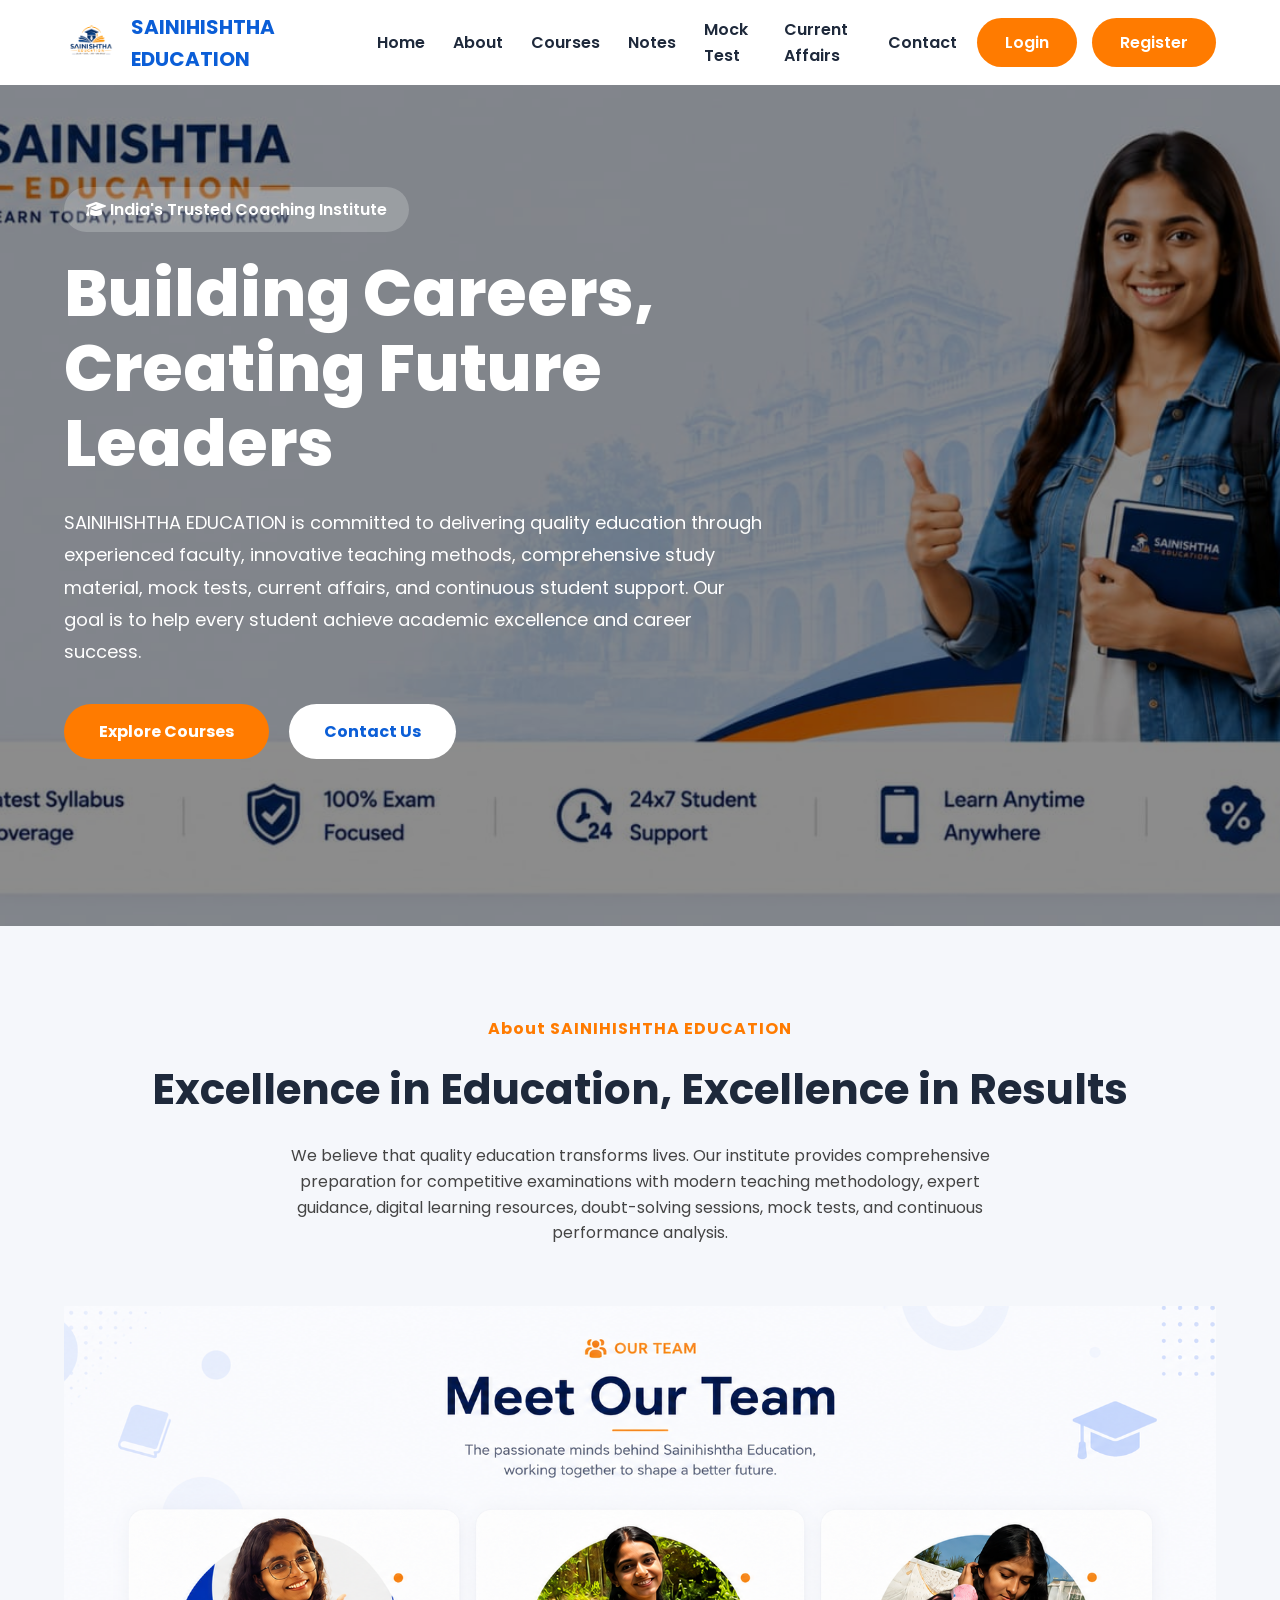
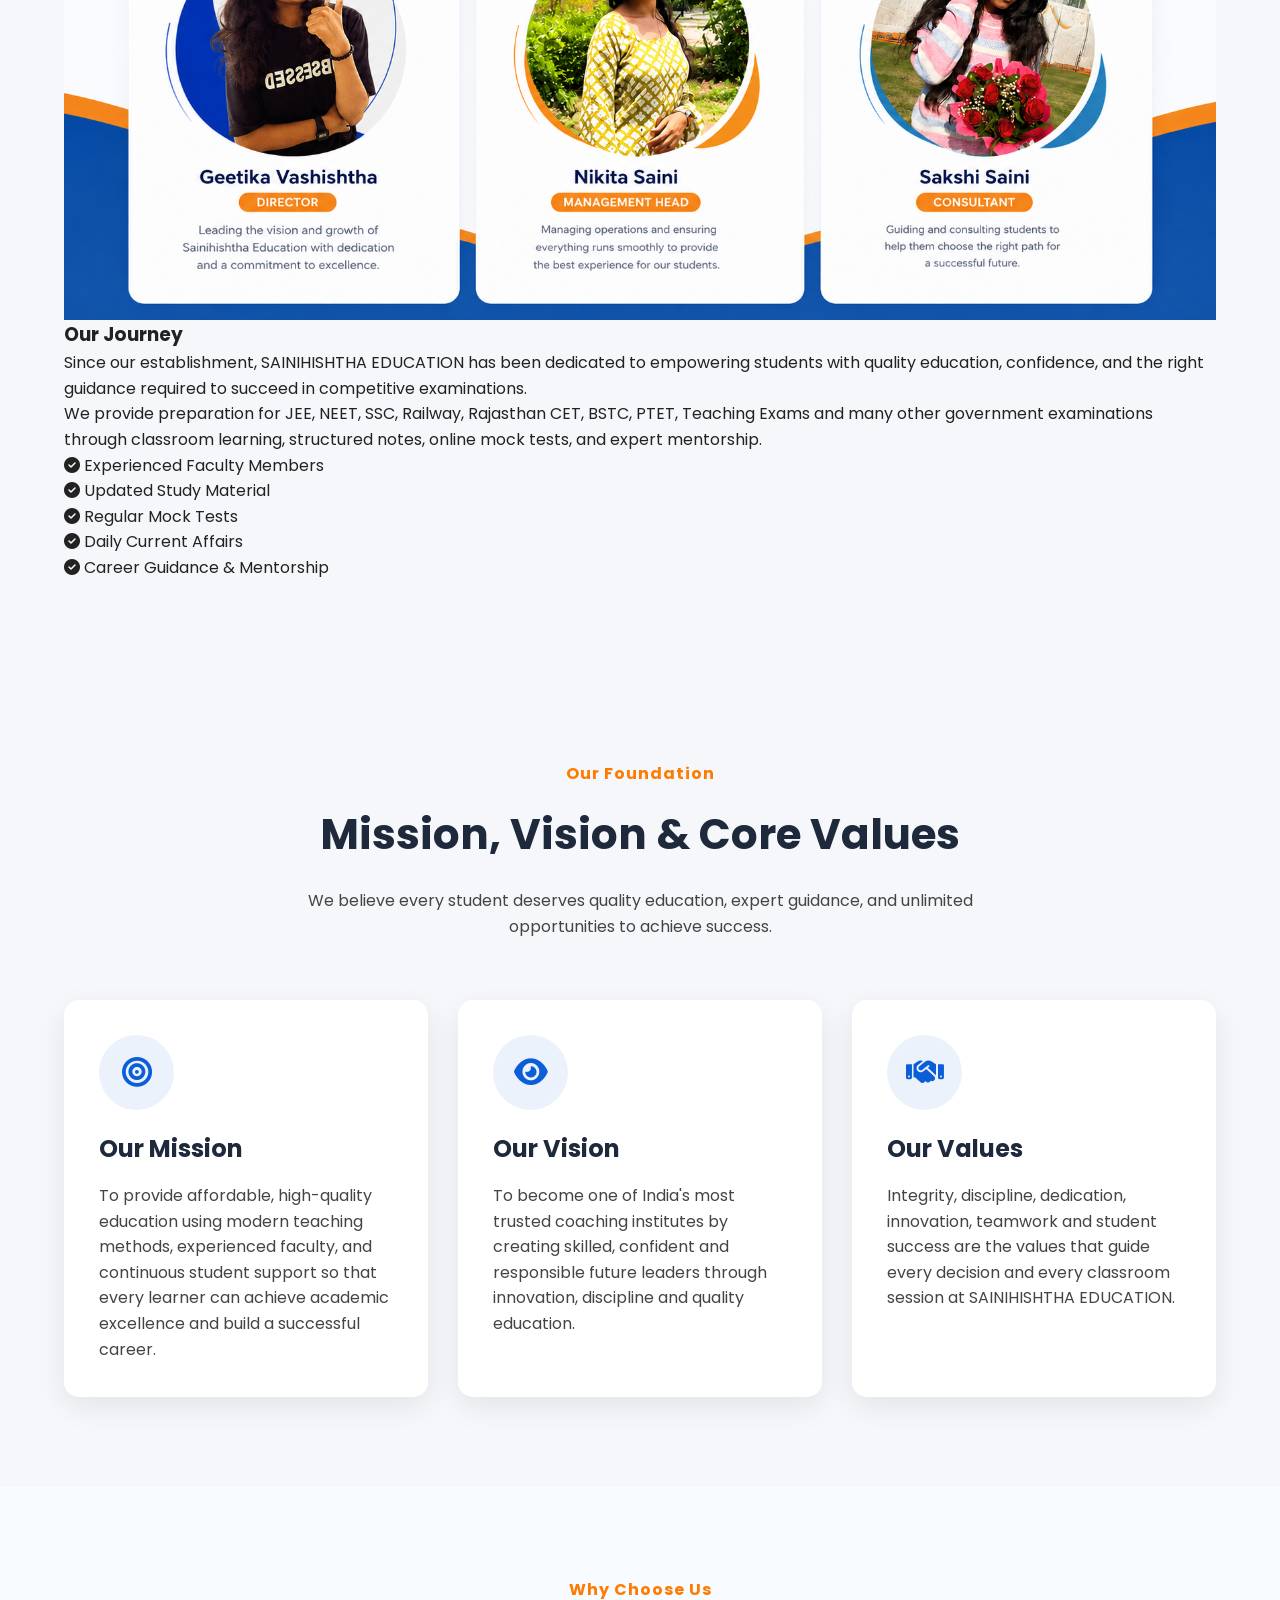
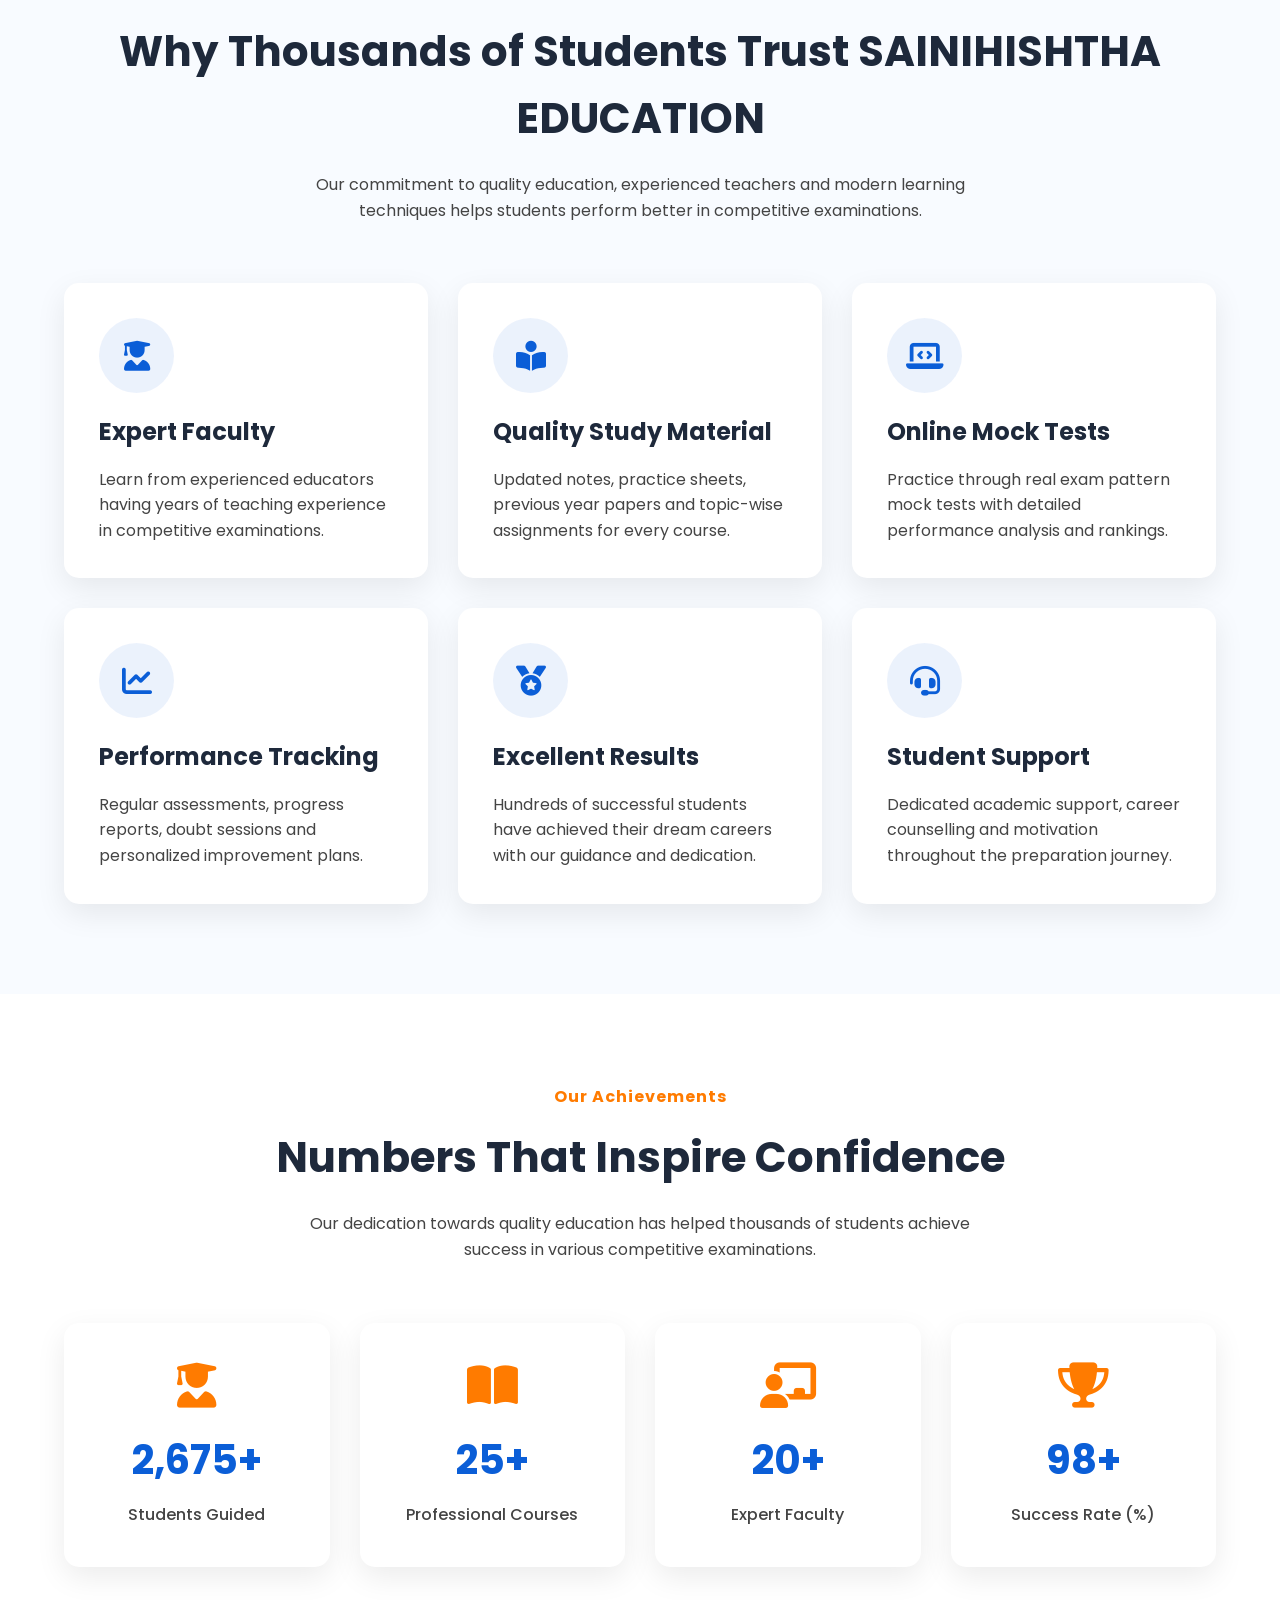
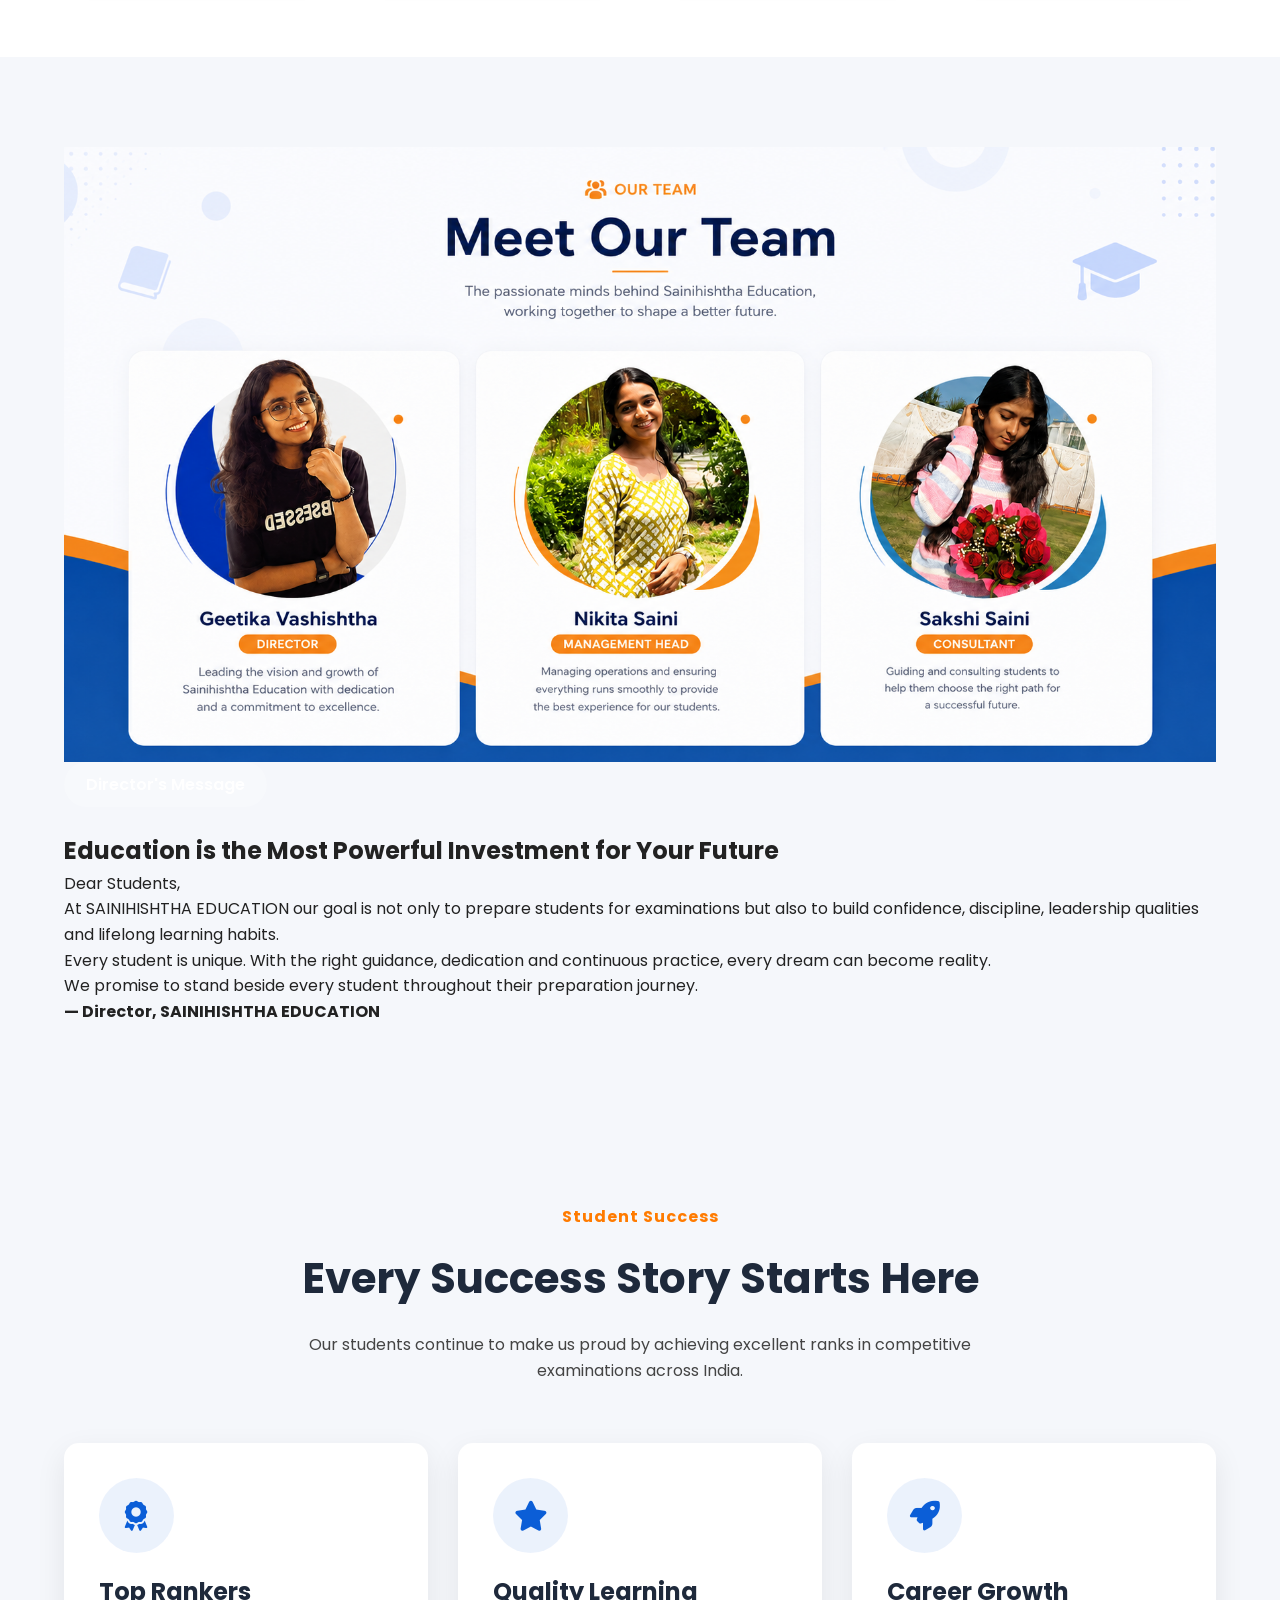
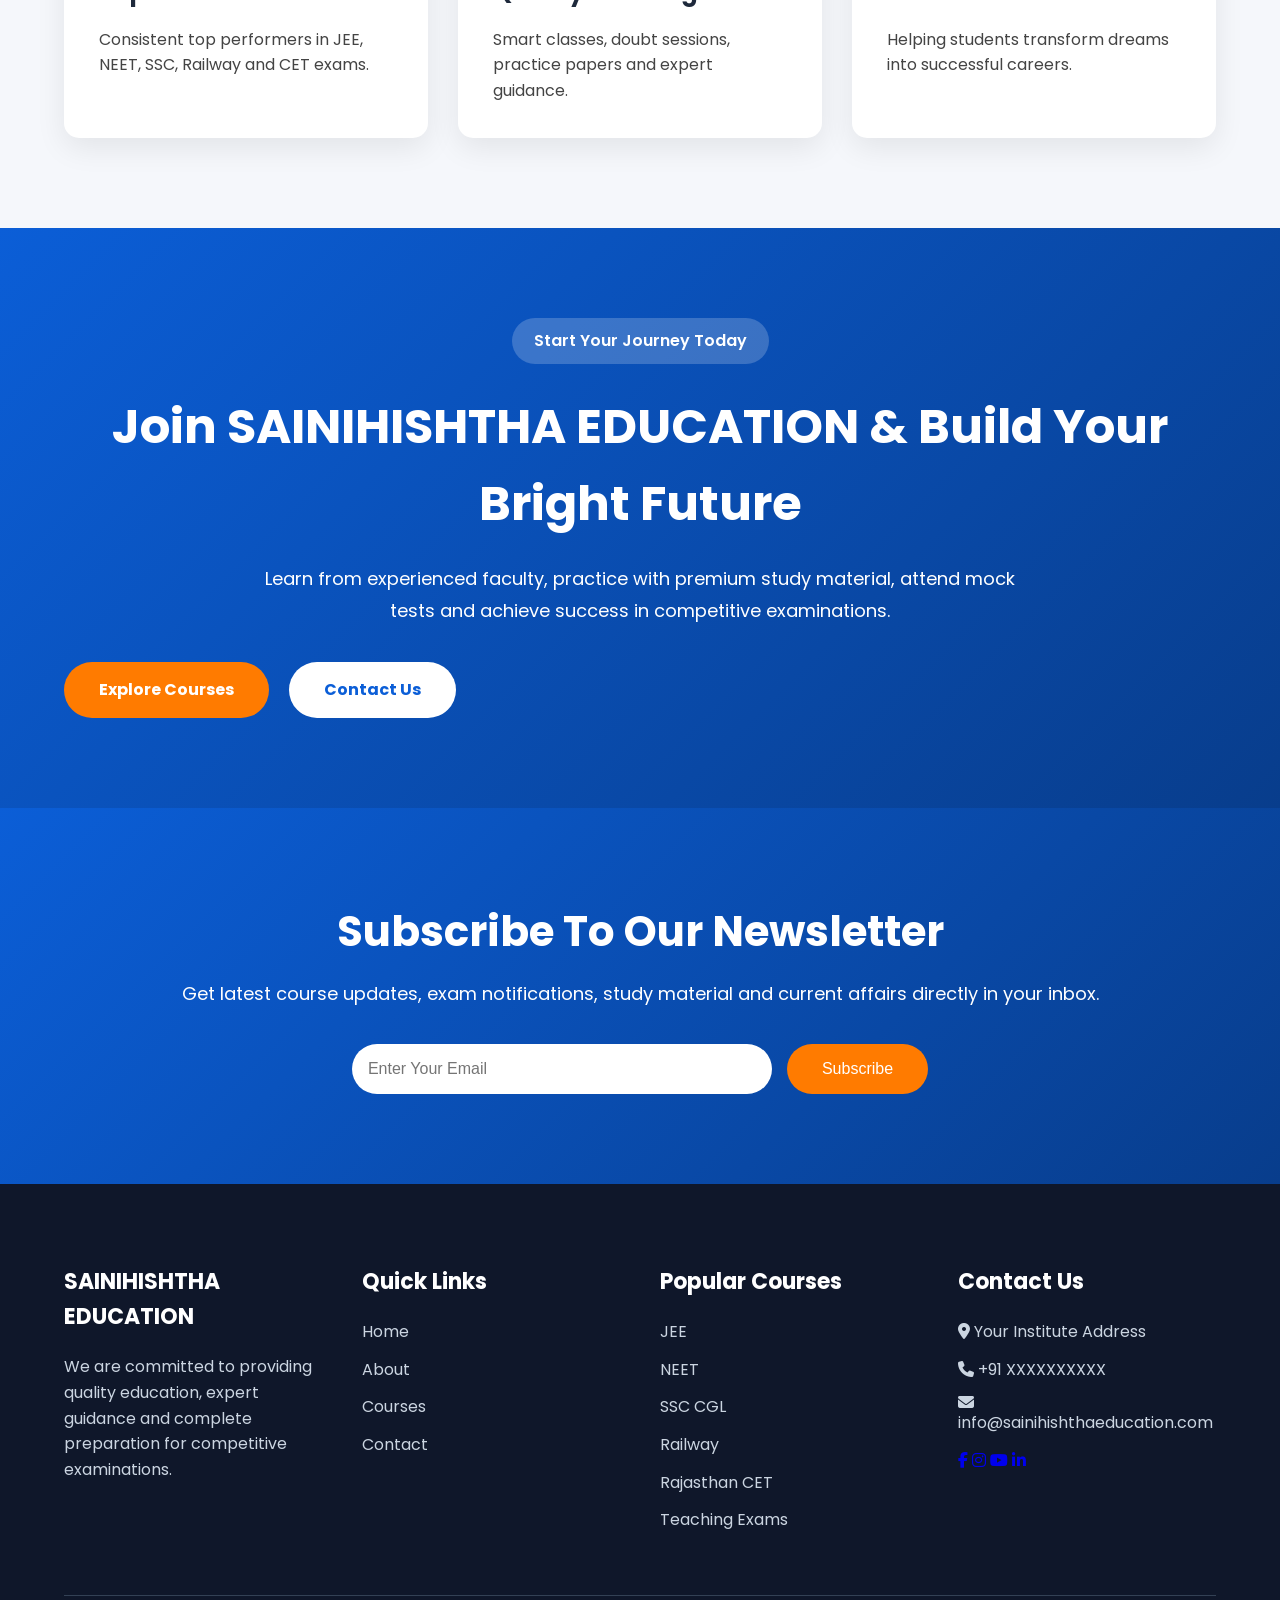
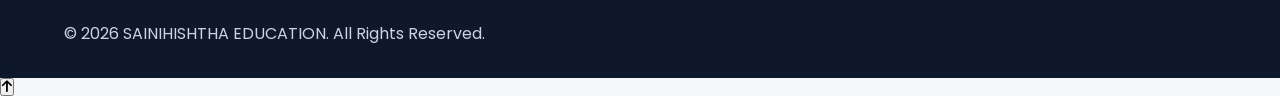
<file: about.html>
```html
<!DOCTYPE html>
<html lang="en">

<head>

    <meta charset="UTF-8">
    <meta name="viewport" content="width=device-width, initial-scale=1.0">

    <title>About Us | SAINIHISHTHA EDUCATION</title>

    <meta name="description"
        content="Learn about SAINIHISHTHA EDUCATION, our mission, vision, expert faculty, quality education and student success.">

    <meta name="keywords"
        content="SAINIHISHTHA EDUCATION, About Institute, Coaching Institute, Rajasthan Coaching, JEE, NEET, SSC, Railway">

    <link rel="icon" href="logo.jpg">

    <!-- Font Awesome -->

    <link rel="stylesheet"
        href="https://cdnjs.cloudflare.com/ajax/libs/font-awesome/6.6.0/css/all.min.css">

    <!-- CSS -->

    <link rel="stylesheet" href="style.css">

    <link rel="stylesheet" href="responsive.css">

    <link rel="stylesheet" href="animations.css">

</head>

<body>

<!--=========================================
                HEADER
==========================================-->

<header class="header">

    <div class="container">

        <!-- Logo -->
        <a href="index.html" class="logo">

            <img src="logo.jpg" alt="Logo">

            <h2>SAINIHISHTHA EDUCATION</h2>

        </a>

        <!-- Navbar -->
        <nav class="navbar">

            <ul>

                <li><a href="index.html">Home</a></li>

                <li><a href="about.html" class="active">About</a></li>

                <li><a href="courses.html">Courses</a></li>

                <li><a href="notes.html">Notes</a></li>

                <li><a href="mock-test.html">Mock Test</a></li>

                <li><a href="current-affairs.html">Current Affairs</a></li>

                <li><a href="contact.html">Contact</a></li>

            </ul>

        </nav>

        <!-- Buttons -->
        <div class="header-buttons">

            <a href="login.html" class="login-btn btn btn-primary">

                Login

            </a>

            <a href="register.html" class="btn btn-secondary">

                Register

            </a>

        </div>

        <!-- Mobile Menu -->
        <div class="menu-btn">

            <i class="fa-solid fa-bars"></i>

        </div>

    </div>

</header>

<!--=========================================
            ABOUT HERO SECTION
==========================================-->

<section class="hero about-hero">

    <div class="container">

        <div class="hero-content">

            <span class="hero-tag">
                <i class="fa-solid fa-graduation-cap"></i>
                India's Trusted Coaching Institute
            </span>

            <h1>
                Building Careers,<br>
                Creating Future Leaders
            </h1>

            <p>
                SAINIHISHTHA EDUCATION is committed to delivering quality
                education through experienced faculty, innovative teaching
                methods, comprehensive study material, mock tests, current
                affairs, and continuous student support. Our goal is to help
                every student achieve academic excellence and career success.
            </p>

            <div class="hero-buttons">

                <a href="courses.html" class="btn btn-primary">
                    Explore Courses
                </a>

                <a href="contact.html" class="btn btn-outline">
                    Contact Us
                </a>

            </div>

        </div>

    </div>

</section>

<!--=========================================
            ABOUT INSTITUTE
==========================================-->

<section class="about-section reveal">

    <div class="container">

        <div class="section-title">

            <span>

                About SAINIHISHTHA EDUCATION

            </span>

            <h2>

                Excellence in Education,
                Excellence in Results

            </h2>

            <p>

                We believe that quality education transforms lives. Our
                institute provides comprehensive preparation for competitive
                examinations with modern teaching methodology, expert guidance,
                digital learning resources, doubt-solving sessions, mock tests,
                and continuous performance analysis.

            </p>

        </div>

        <div class="about-wrapper">

            <div class="about-image">

                <img src="team-banner.jpg"
                    alt="About SAINIHISHTHA EDUCATION">

            </div>

            <div class="about-content">

                <h3>

                    Our Journey

                </h3>

                <p>

                    Since our establishment, SAINIHISHTHA EDUCATION has been
                    dedicated to empowering students with quality education,
                    confidence, and the right guidance required to succeed in
                    competitive examinations.

                </p>

                <p>

                    We provide preparation for JEE, NEET, SSC, Railway,
                    Rajasthan CET, BSTC, PTET, Teaching Exams and many other
                    government examinations through classroom learning,
                    structured notes, online mock tests, and expert mentorship.

                </p>

                <ul class="about-list">

                    <li>

                        <i class="fa-solid fa-circle-check"></i>

                        Experienced Faculty Members

                    </li>

                    <li>

                        <i class="fa-solid fa-circle-check"></i>

                        Updated Study Material

                    </li>

                    <li>

                        <i class="fa-solid fa-circle-check"></i>

                        Regular Mock Tests

                    </li>

                    <li>

                        <i class="fa-solid fa-circle-check"></i>

                        Daily Current Affairs

                    </li>

                    <li>

                        <i class="fa-solid fa-circle-check"></i>

                        Career Guidance & Mentorship

                    </li>

                </ul>

            </div>

        </div>

    </div>

</section>

<!--=========================================
            MISSION & VISION
==========================================-->

<section class="mission-section reveal">

    <div class="container">

        <div class="section-title">

            <span>Our Foundation</span>

            <h2>Mission, Vision & Core Values</h2>

            <p>

                We believe every student deserves quality education,
                expert guidance, and unlimited opportunities to
                achieve success.

            </p>

        </div>

        <div class="why-grid">

            <!-- Mission -->

            <div class="why-card">

                <i class="fa-solid fa-bullseye"></i>

                <h3>Our Mission</h3>

                <p>

                    To provide affordable, high-quality education
                    using modern teaching methods, experienced
                    faculty, and continuous student support so that
                    every learner can achieve academic excellence
                    and build a successful career.

                </p>

            </div>

            <!-- Vision -->

            <div class="why-card">

                <i class="fa-solid fa-eye"></i>

                <h3>Our Vision</h3>

                <p>

                    To become one of India's most trusted coaching
                    institutes by creating skilled, confident and
                    responsible future leaders through innovation,
                    discipline and quality education.

                </p>

            </div>

            <!-- Values -->

            <div class="why-card">

                <i class="fa-solid fa-handshake"></i>

                <h3>Our Values</h3>

                <p>

                    Integrity, discipline, dedication, innovation,
                    teamwork and student success are the values that
                    guide every decision and every classroom session
                    at SAINIHISHTHA EDUCATION.

                </p>

            </div>

        </div>

    </div>

</section>

<!--=========================================
            WHY CHOOSE US
==========================================-->

<section class="why-us reveal">

    <div class="container">

        <div class="section-title">

            <span>Why Choose Us</span>

            <h2>

                Why Thousands of Students Trust
                SAINIHISHTHA EDUCATION

            </h2>

            <p>

                Our commitment to quality education,
                experienced teachers and modern learning
                techniques helps students perform better
                in competitive examinations.

            </p>

        </div>

        <div class="why-grid">

            <!-- Card -->

            <div class="why-card">

                <i class="fa-solid fa-user-graduate"></i>

                <h3>Expert Faculty</h3>

                <p>

                    Learn from experienced educators
                    having years of teaching experience
                    in competitive examinations.

                </p>

            </div>

            <!-- Card -->

            <div class="why-card">

                <i class="fa-solid fa-book-open-reader"></i>

                <h3>Quality Study Material</h3>

                <p>

                    Updated notes, practice sheets,
                    previous year papers and topic-wise
                    assignments for every course.

                </p>

            </div>

            <!-- Card -->

            <div class="why-card">

                <i class="fa-solid fa-laptop-code"></i>

                <h3>Online Mock Tests</h3>

                <p>

                    Practice through real exam pattern
                    mock tests with detailed performance
                    analysis and rankings.

                </p>

            </div>

            <!-- Card -->

            <div class="why-card">

                <i class="fa-solid fa-chart-line"></i>

                <h3>Performance Tracking</h3>

                <p>

                    Regular assessments, progress reports,
                    doubt sessions and personalized
                    improvement plans.

                </p>

            </div>

            <!-- Card -->

            <div class="why-card">

                <i class="fa-solid fa-medal"></i>

                <h3>Excellent Results</h3>

                <p>

                    Hundreds of successful students have
                    achieved their dream careers with our
                    guidance and dedication.

                </p>

            </div>

            <!-- Card -->

            <div class="why-card">

                <i class="fa-solid fa-headset"></i>

                <h3>Student Support</h3>

                <p>

                    Dedicated academic support, career
                    counselling and motivation throughout
                    the preparation journey.

                </p>

            </div>

        </div>

    </div>

</section>

<!--=========================================
        INSTITUTE STATISTICS
==========================================-->

<section class="trusted reveal">

    <div class="container">

        <div class="section-title">

            <span>Our Achievements</span>

            <h2>Numbers That Inspire Confidence</h2>

            <p>

                Our dedication towards quality education has helped
                thousands of students achieve success in various
                competitive examinations.

            </p>

        </div>

        <div class="trusted-wrapper">

            <div class="trusted-card">

                <i class="fa-solid fa-user-graduate"></i>

                <h3 class="counter" data-target="5000">0+</h3>

                <p>Students Guided</p>

            </div>

            <div class="trusted-card">

                <i class="fa-solid fa-book-open"></i>

                <h3 class="counter" data-target="25">0+</h3>

                <p>Professional Courses</p>

            </div>

            <div class="trusted-card">

                <i class="fa-solid fa-chalkboard-user"></i>

                <h3 class="counter" data-target="20">0+</h3>

                <p>Expert Faculty</p>

            </div>

            <div class="trusted-card">

                <i class="fa-solid fa-trophy"></i>

                <h3 class="counter" data-target="98">0+</h3>

                <p>Success Rate (%)</p>

            </div>

        </div>

    </div>

</section>

<!--=========================================
        DIRECTOR MESSAGE
==========================================-->

<section class="director-section reveal">

    <div class="container">

        <div class="about-wrapper">

            <div class="about-image">

                <img src="team-banner.jpg"
                     alt="Director">

            </div>

            <div class="about-content">

                <span class="hero-tag">

                    Director's Message

                </span>

                <h2>

                    Education is the Most Powerful
                    Investment for Your Future

                </h2>

                <p>

                    Dear Students,

                </p>

                <p>

                    At SAINIHISHTHA EDUCATION our goal is not only
                    to prepare students for examinations but also
                    to build confidence, discipline, leadership
                    qualities and lifelong learning habits.

                </p>

                <p>

                    Every student is unique. With the right
                    guidance, dedication and continuous practice,
                    every dream can become reality.

                </p>

                <p>

                    We promise to stand beside every student
                    throughout their preparation journey.

                </p>

                <h4>

                    — Director,
                    SAINIHISHTHA EDUCATION

                </h4>

            </div>

        </div>

    </div>

</section>

<!--=========================================
        STUDENT SUCCESS
==========================================-->

<section class="success-section reveal">

    <div class="container">

        <div class="section-title">

            <span>Student Success</span>

            <h2>Every Success Story Starts Here</h2>

            <p>

                Our students continue to make us proud by
                achieving excellent ranks in competitive
                examinations across India.

            </p>

        </div>

        <div class="why-grid">

            <div class="why-card">

                <i class="fa-solid fa-award"></i>

                <h3>Top Rankers</h3>

                <p>

                    Consistent top performers in JEE,
                    NEET, SSC, Railway and CET exams.

                </p>

            </div>

            <div class="why-card">

                <i class="fa-solid fa-star"></i>

                <h3>Quality Learning</h3>

                <p>

                    Smart classes, doubt sessions,
                    practice papers and expert guidance.

                </p>

            </div>

            <div class="why-card">

                <i class="fa-solid fa-rocket"></i>

                <h3>Career Growth</h3>

                <p>

                    Helping students transform dreams
                    into successful careers.

                </p>

            </div>

        </div>

    </div>

</section>

<!--=========================================
            CALL TO ACTION
==========================================-->

<section class="cta reveal">

    <div class="container">

        <div class="cta-content">

            <span class="hero-tag">

                Start Your Journey Today

            </span>

            <h2>

                Join SAINIHISHTHA EDUCATION &
                Build Your Bright Future

            </h2>

            <p>

                Learn from experienced faculty, practice with
                premium study material, attend mock tests and
                achieve success in competitive examinations.

            </p>

            <div class="hero-buttons">

                <a href="courses.html" class="btn">

                    Explore Courses

                </a>

                <a href="contact.html" class="btn btn-outline">

                    Contact Us

                </a>

            </div>

        </div>

    </div>

</section>

<!--=========================================
            NEWSLETTER
==========================================-->

<section class="newsletter reveal">

    <div class="container">

        <h2>

            Subscribe To Our Newsletter

        </h2>

        <p>

            Get latest course updates, exam notifications,
            study material and current affairs directly
            in your inbox.

        </p>

        <form>

            <input
                type="email"
                placeholder="Enter Your Email"
                required>

            <button type="submit">

                Subscribe

            </button>

        </form>

    </div>

</section>

<!--=========================================
                FOOTER
==========================================-->

<footer class="footer">

    <div class="container">

        <div class="footer-grid">

            <!-- About -->

            <div>

                <h3>

                    SAINIHISHTHA EDUCATION

                </h3>

                <p>

                    We are committed to providing quality
                    education, expert guidance and complete
                    preparation for competitive examinations.

                </p>

            </div>

            <!-- Quick Links -->

            <div>

                <h3>

                    Quick Links

                </h3>

                <ul>

                    <li>

                        <a href="index.html">

                            Home

                        </a>

                    </li>

                    <li>

                        <a href="about.html">

                            About

                        </a>

                    </li>

                    <li>

                        <a href="courses.html">

                            Courses

                        </a>

                    </li>

                    <li>

                        <a href="contact.html">

                            Contact

                        </a>

                    </li>

                </ul>

            </div>

            <!-- Courses -->

            <div>

                <h3>

                    Popular Courses

                </h3>

                <ul>

                    <li>JEE</li>

                    <li>NEET</li>

                    <li>SSC CGL</li>

                    <li>Railway</li>

                    <li>Rajasthan CET</li>

                    <li>Teaching Exams</li>

                </ul>

            </div>

            <!-- Contact -->

            <div>

                <h3>

                    Contact Us

                </h3>

                <p>

                    <i class="fa-solid fa-location-dot"></i>

                    Your Institute Address

                </p>

                <p>

                    <i class="fa-solid fa-phone"></i>

                    +91 XXXXXXXXXX

                </p>

                <p>

                    <i class="fa-solid fa-envelope"></i>

                    info@sainihishthaeducation.com

                </p>

                <div class="social-icons">

                    <a href="#">

                        <i class="fab fa-facebook-f"></i>

                    </a>

                    <a href="#">

                        <i class="fab fa-instagram"></i>

                    </a>

                    <a href="#">

                        <i class="fab fa-youtube"></i>

                    </a>

                    <a href="#">

                        <i class="fab fa-linkedin-in"></i>

                    </a>

                </div>

            </div>

        </div>

        <hr>

        <div class="footer-bottom">

            <p>

                © 2026 SAINIHISHTHA EDUCATION.
                All Rights Reserved.

            </p>

        </div>

    </div>

</footer>

<!--=========================================
        BACK TO TOP BUTTON
==========================================-->

<button class="scroll-top">

    <i class="fa-solid fa-arrow-up"></i>

</button>

<!--=========================================
            JAVASCRIPT
==========================================-->

<script src="script.js"></script>

<script src="counter.js"></script>

<script src="slider.js"></script>

<script src="scroll.js"></script>

</body>

</html>
</file>
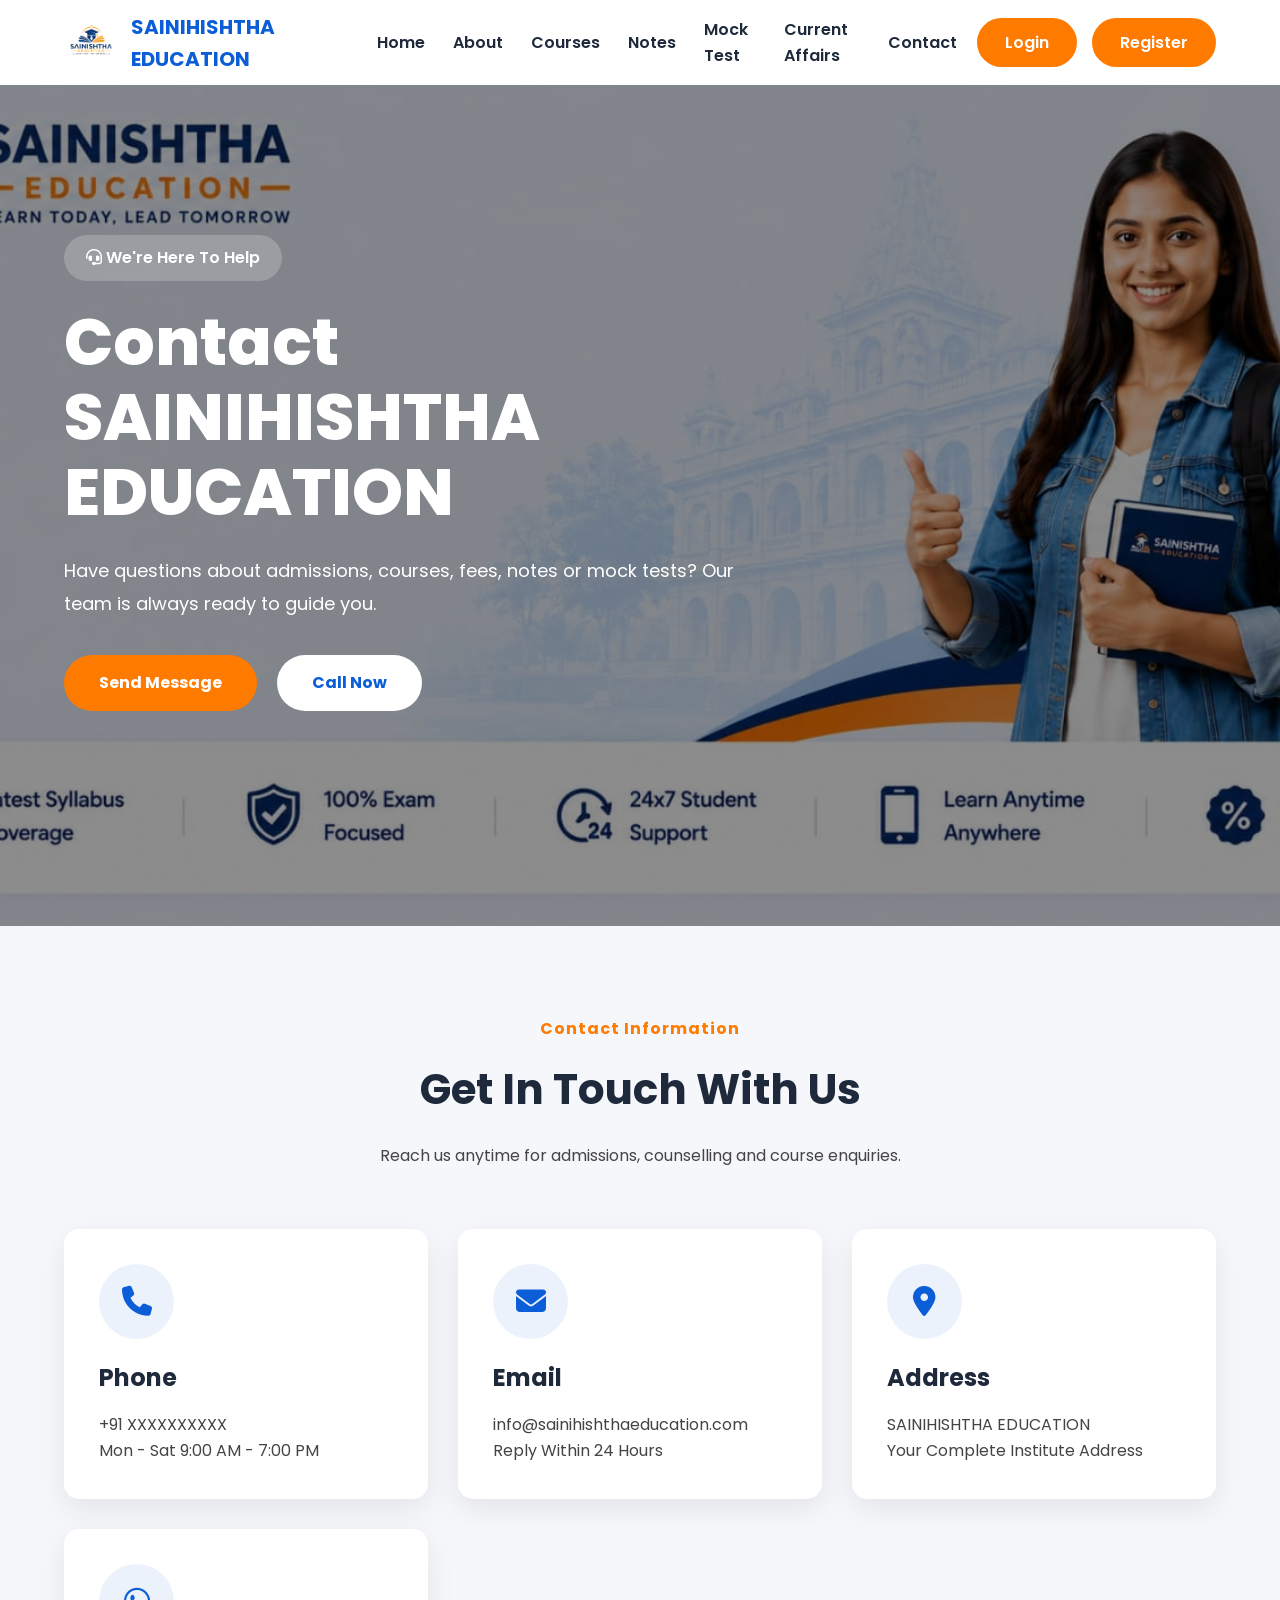
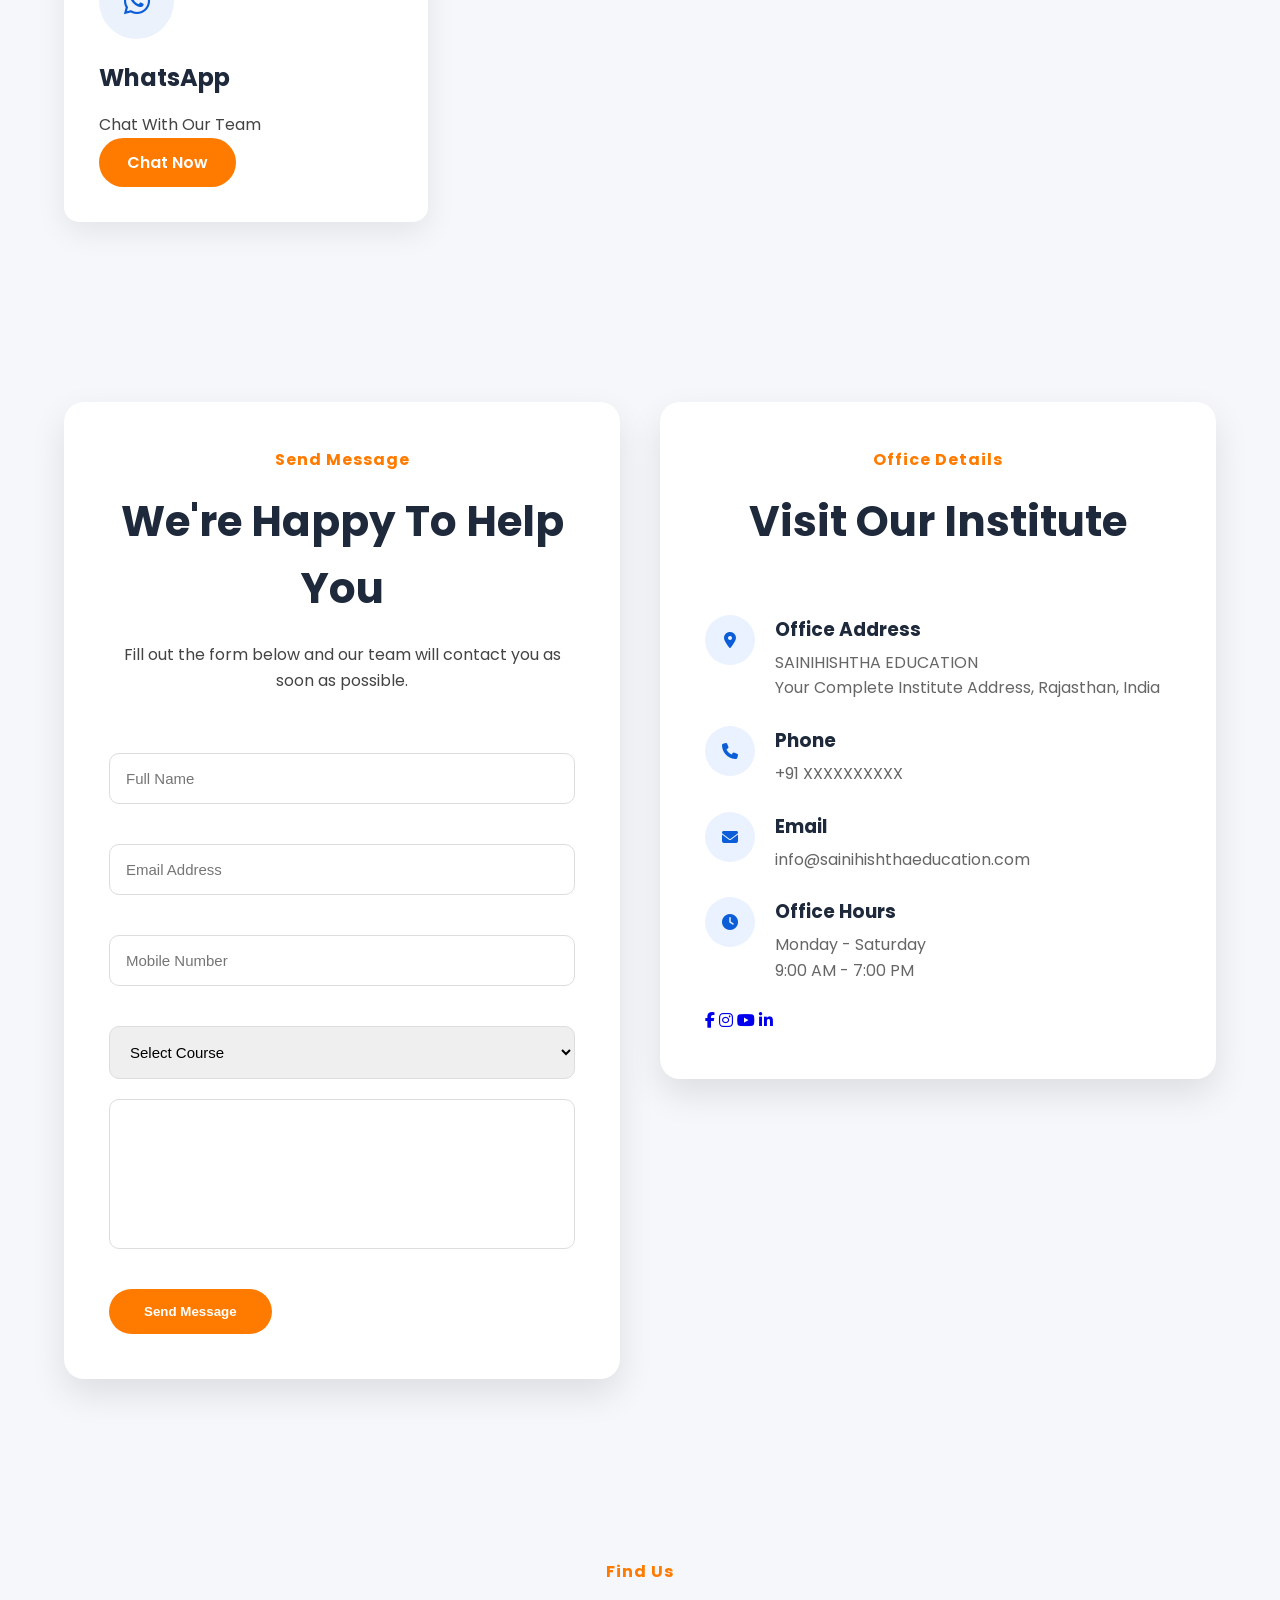
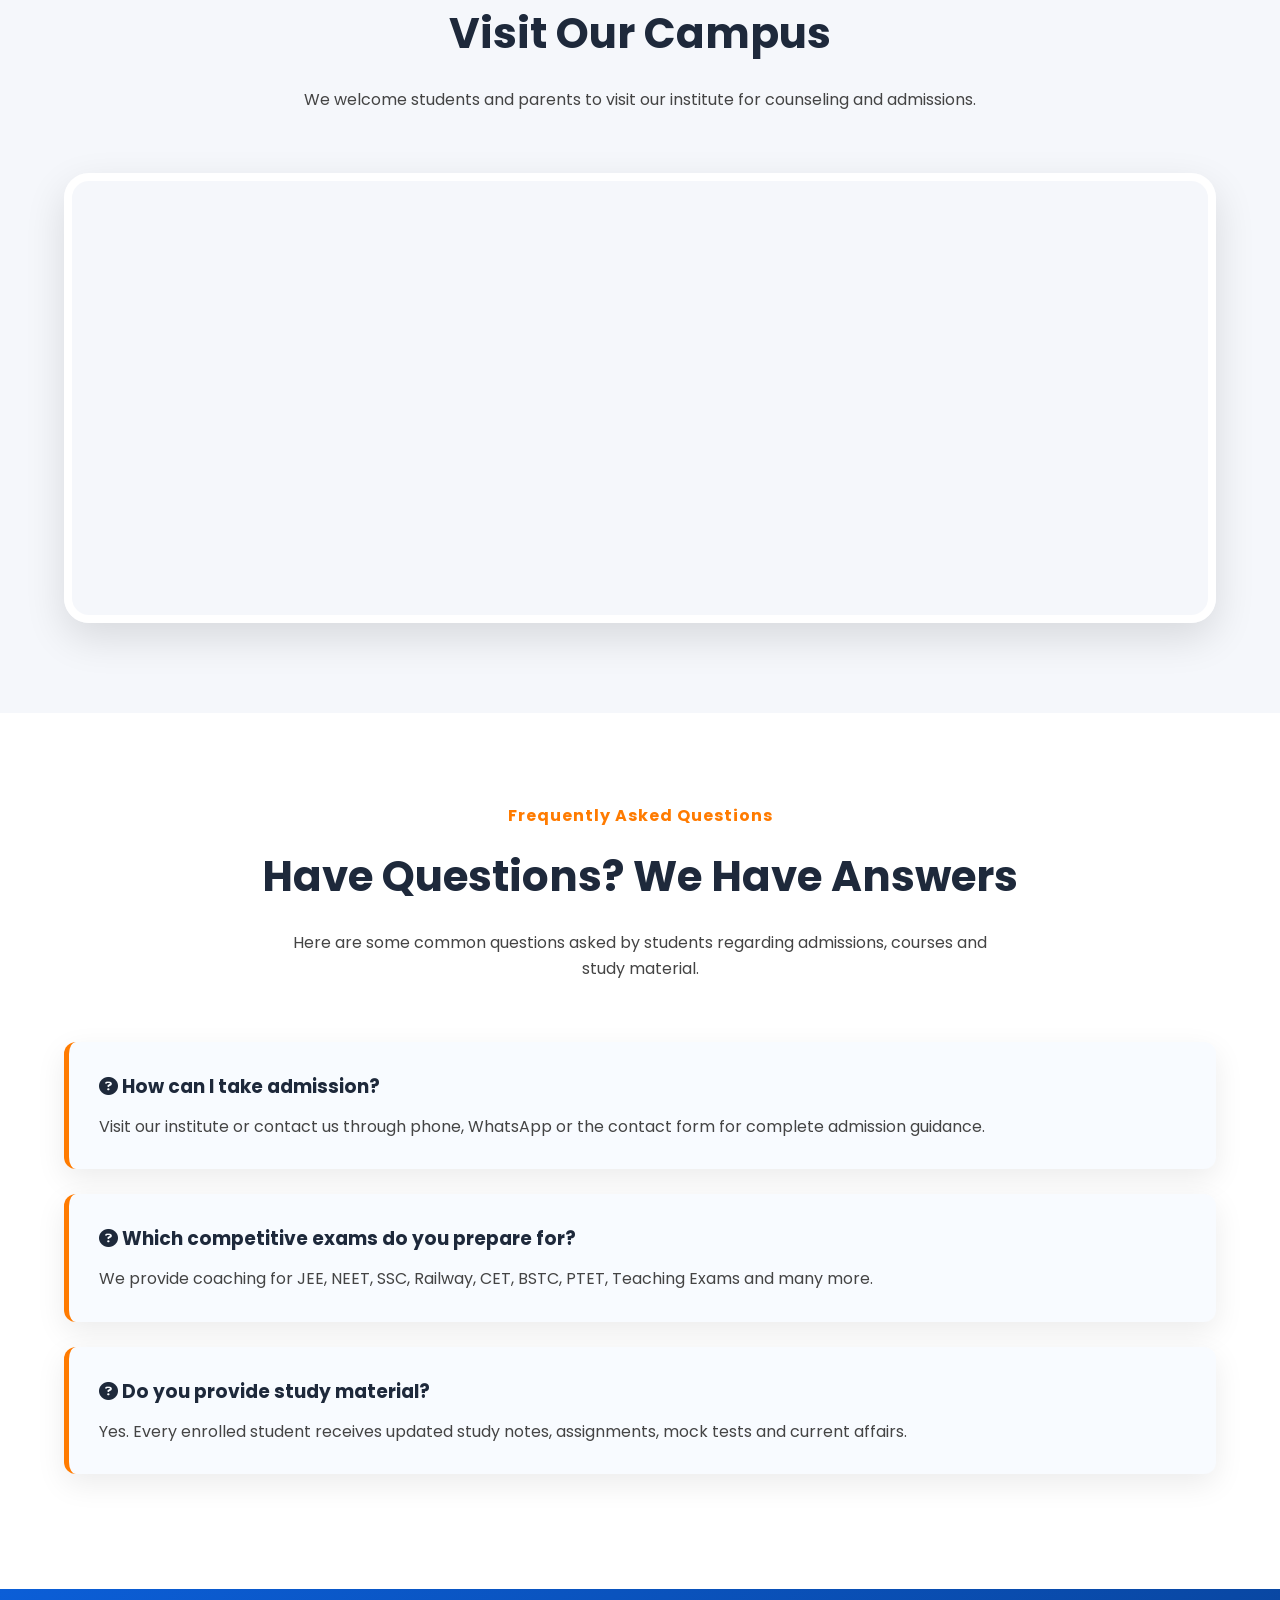
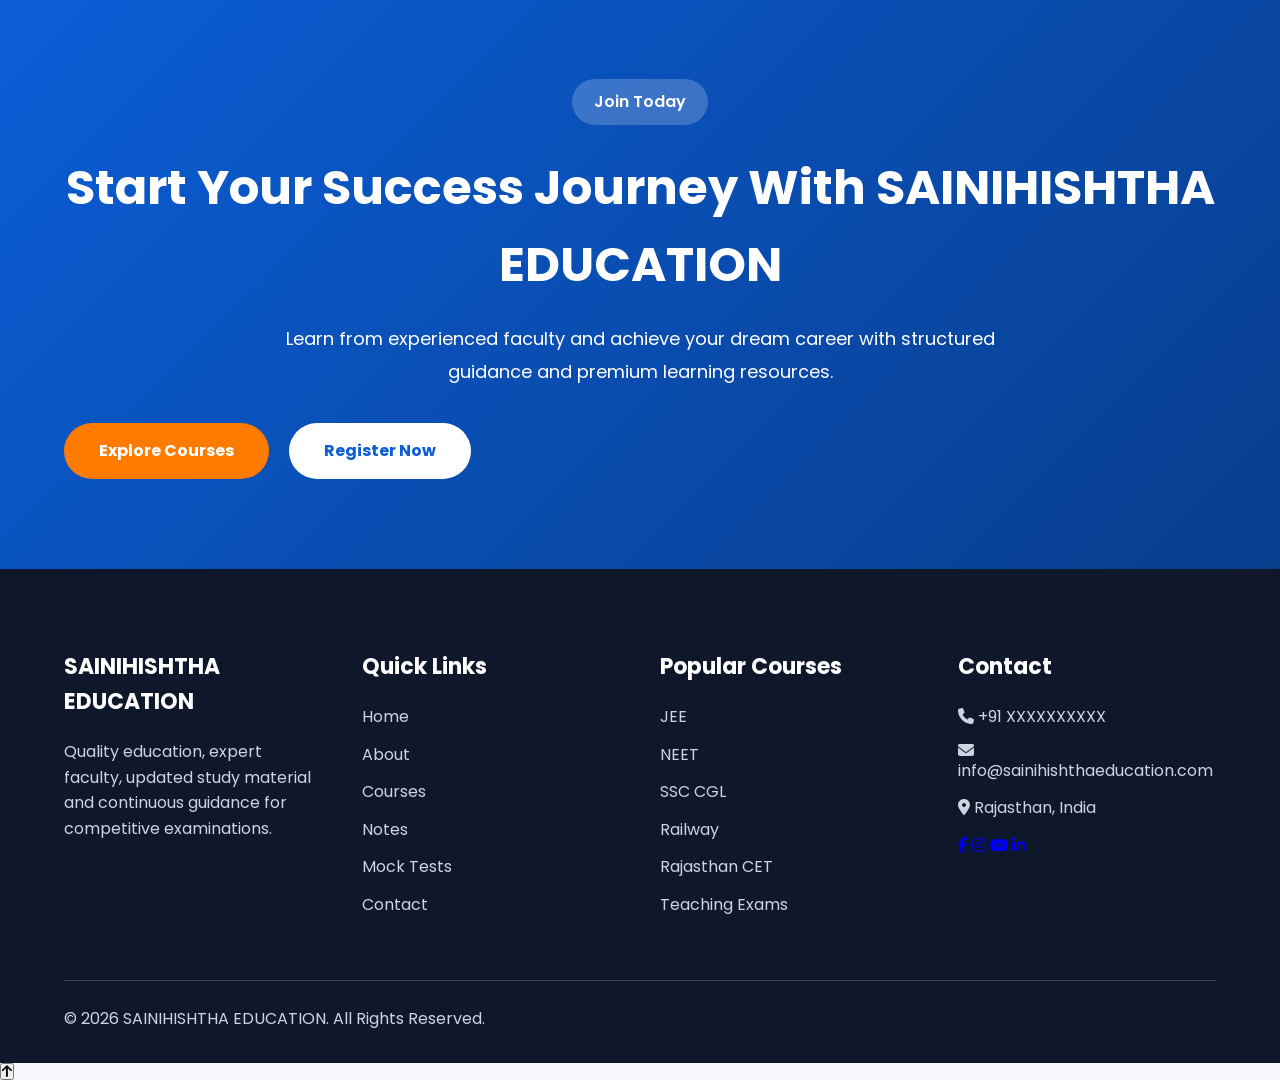
<file: contact.html>
```html
<!DOCTYPE html>
<html lang="en">

<head>

    <meta charset="UTF-8">

    <meta name="viewport"
          content="width=device-width, initial-scale=1.0">

    <title>Contact Us | SAINIHISHTHA EDUCATION</title>

    <meta name="description"
          content="Contact SAINIHISHTHA EDUCATION for admissions, courses, notes, mock tests and career guidance.">

    <link rel="icon"
          href="logo.jpg">

    <!-- Font Awesome -->

    <link rel="stylesheet"
          href="https://cdnjs.cloudflare.com/ajax/libs/font-awesome/6.6.0/css/all.min.css">

    <!-- CSS -->

    <link rel="stylesheet"
          href="style.css">

    <link rel="stylesheet"
          href="responsive.css">

    <link rel="stylesheet"
          href="animations.css">

</head>

<body>

<!--=========================================
                HEADER
==========================================-->

<header class="header">

    <div class="container">

        <!-- Logo -->
        <a href="index.html" class="logo">

            <img src="logo.jpg" alt="Logo">

            <h2>SAINIHISHTHA EDUCATION</h2>

        </a>

        <!-- Navbar -->
        <nav class="navbar">

            <ul>

                <li><a href="index.html">Home</a></li>

                <li><a href="about.html" class="active">About</a></li>

                <li><a href="courses.html">Courses</a></li>

                <li><a href="notes.html">Notes</a></li>

                <li><a href="mock-test.html">Mock Test</a></li>

                <li><a href="current-affairs.html">Current Affairs</a></li>

                <li><a href="contact.html">Contact</a></li>

            </ul>

        </nav>

        <!-- Buttons -->
        <div class="header-buttons">

            <a href="login.html" class="login-btn btn btn-primary">

                Login

            </a>

            <a href="register.html" class="register-btn btn btn-secondary">

                Register

            </a>

        </div>

        <!-- Mobile Menu -->
        <div class="menu-btn">

            <i class="fa-solid fa-bars"></i>

        </div>

    </div>

</header>

<!--=========================================
            CONTACT HERO
==========================================-->

<section class="hero contact-hero reveal">

    <div class="container">

        <div class="hero-content">

            <span class="hero-tag">

                <i class="fa-solid fa-headset"></i>

                We're Here To Help

            </span>

            <h1>

                Contact
                SAINIHISHTHA EDUCATION

            </h1>

            <p>

                Have questions about admissions,
                courses, fees, notes or mock tests?

                Our team is always ready to guide you.

            </p>

            <div class="hero-buttons">

                <a href="#contact-form"

                   class="btn">

                    Send Message

                </a>

                <a href="tel:+91XXXXXXXXXX"

                   class="btn btn-outline">

                    Call Now

                </a>

            </div>

        </div>

    </div>

</section>

<!--=========================================
            CONTACT INFO
==========================================-->

<section class="contact-info reveal">

    <div class="container">

        <div class="section-title">

            <span>

                Contact Information

            </span>

            <h2>

                Get In Touch With Us

            </h2>

            <p>

                Reach us anytime for admissions,
                counselling and course enquiries.

            </p>

        </div>

        <div class="why-grid">

            <!-- Phone -->

            <div class="why-card">

                <i class="fa-solid fa-phone"></i>

                <h3>

                    Phone

                </h3>

                <p>

                    +91 XXXXXXXXXX

                </p>

                <p>

                    Mon - Sat

                    9:00 AM - 7:00 PM

                </p>

            </div>

            <!-- Email -->

            <div class="why-card">

                <i class="fa-solid fa-envelope"></i>

                <h3>

                    Email

                </h3>

                <p>

                    info@sainihishthaeducation.com

                </p>

                <p>

                    Reply Within 24 Hours

                </p>

            </div>

            <!-- Address -->

            <div class="why-card">

                <i class="fa-solid fa-location-dot"></i>

                <h3>

                    Address

                </h3>

                <p>

                    SAINIHISHTHA EDUCATION

                </p>

                <p>

                    Your Complete Institute Address

                </p>

            </div>

            <!-- WhatsApp -->

            <div class="why-card">

                <i class="fa-brands fa-whatsapp"></i>

                <h3>

                    WhatsApp

                </h3>

                <p>

                    Chat With Our Team

                </p>

                <a href="#"

                   class="course-btn">

                    Chat Now

                </a>

            </div>

        </div>

    </div>

</section>
<!--=========================================
            CONTACT FORM
==========================================-->

<section class="contact-section reveal" id="contact-form">

    <div class="container">

        <div class="contact-wrapper">

            <!-- Contact Form -->

            <div class="contact-form">

                <div class="section-title">

                    <span>Send Message</span>

                    <h2>We're Happy To Help You</h2>

                    <p>

                        Fill out the form below and our team
                        will contact you as soon as possible.

                    </p>

                </div>

                <form action="#">

                    <div class="input-group">

                        <input
                            type="text"
                            placeholder="Full Name"
                            required>

                    </div>

                    <div class="input-group">

                        <input
                            type="email"
                            placeholder="Email Address"
                            required>

                    </div>

                    <div class="input-group">

                        <input
                            type="tel"
                            placeholder="Mobile Number"
                            required>

                    </div>

                    <div class="input-group">

                        <select required>

                            <option value="">

                                Select Course

                            </option>

                            <option>

                                JEE

                            </option>

                            <option>

                                NEET

                            </option>

                            <option>

                                SSC

                            </option>

                            <option>

                                Railway

                            </option>

                            <option>

                                CET

                            </option>

                            <option>

                                Teaching Exams

                            </option>

                        </select>

                    </div>

                    <div class="input-group">

                        <textarea

                            rows="6"

                            placeholder="Write Your Message"

                            required>

                        </textarea>

                    </div>

                    <button
                        type="submit"
                        class="btn">

                        Send Message

                    </button>

                </form>

            </div>

            <!-- Contact Details -->

            <div class="contact-details">

                <div class="section-title">

                    <span>

                        Office Details

                    </span>

                    <h2>

                        Visit Our Institute

                    </h2>

                </div>

                <div class="contact-box">

                    <i class="fa-solid fa-location-dot"></i>

                    <div>

                        <h3>

                            Office Address

                        </h3>

                        <p>

                            SAINIHISHTHA EDUCATION

                        </p>

                        <p>

                            Your Complete Institute Address,
                            Rajasthan, India

                        </p>

                    </div>

                </div>

                <div class="contact-box">

                    <i class="fa-solid fa-phone"></i>

                    <div>

                        <h3>

                            Phone

                        </h3>

                        <p>

                            +91 XXXXXXXXXX

                        </p>

                    </div>

                </div>

                <div class="contact-box">

                    <i class="fa-solid fa-envelope"></i>

                    <div>

                        <h3>

                            Email

                        </h3>

                        <p>

                            info@sainihishthaeducation.com

                        </p>

                    </div>

                </div>

                <div class="contact-box">

                    <i class="fa-solid fa-clock"></i>

                    <div>

                        <h3>

                            Office Hours

                        </h3>

                        <p>

                            Monday - Saturday

                        </p>

                        <p>

                            9:00 AM - 7:00 PM

                        </p>

                    </div>

                </div>

                <div class="social-icons">

                    <a href="#">

                        <i class="fab fa-facebook-f"></i>

                    </a>

                    <a href="#">

                        <i class="fab fa-instagram"></i


src="https://www.instagram.com/sainihishtha_1420?igsh=MTdveGRnY2JyNzhwbg=="

                    </a>

                    <a href="#">

                        <i class="fab fa-youtube"></i>

                    </a>

                    <a href="#">

                        <i class="fab fa-linkedin-in"></i>

                    </a>

                </div>

            </div>

        </div>

    </div>

</section>

<!--=========================================
            GOOGLE MAP
==========================================-->

<section class="map-section reveal">

    <div class="container">

        <div class="section-title">

            <span>

                Find Us

            </span>

            <h2>

                Visit Our Campus

            </h2>

            <p>

                We welcome students and parents to visit
                our institute for counseling and admissions.

            </p>

        </div>

        <div class="map-wrapper">

            <iframe

                src="https://www.google.com/maps/embed?pb="

                width="100%"

                height="450"

                style="border:0;"

                allowfullscreen=""

                loading="lazy"

                referrerpolicy="no-referrer-when-downgrade">

            </iframe>

        </div>

    </div>

</section>

<!--=========================================
                FAQ SECTION
==========================================-->

<section class="faq reveal">

    <div class="container">

        <div class="section-title">

            <span>Frequently Asked Questions</span>

            <h2>Have Questions? We Have Answers</h2>

            <p>

                Here are some common questions asked by students
                regarding admissions, courses and study material.

            </p>

        </div>

        <div class="faq-wrapper">

            <div class="faq-item">

                <h3>

                    <i class="fa-solid fa-circle-question"></i>

                    How can I take admission?

                </h3>

                <p>

                    Visit our institute or contact us through
                    phone, WhatsApp or the contact form for
                    complete admission guidance.

                </p>

            </div>

            <div class="faq-item">

                <h3>

                    <i class="fa-solid fa-circle-question"></i>

                    Which competitive exams do you prepare for?

                </h3>

                <p>

                    We provide coaching for JEE, NEET,
                    SSC, Railway, CET, BSTC, PTET,
                    Teaching Exams and many more.

                </p>

            </div>

            <div class="faq-item">

                <h3>

                    <i class="fa-solid fa-circle-question"></i>

                    Do you provide study material?

                </h3>

                <p>

                    Yes. Every enrolled student receives
                    updated study notes, assignments,
                    mock tests and current affairs.

                </p>

            </div>

        </div>

    </div>

</section>

<!--=========================================
            CALL TO ACTION
==========================================-->

<section class="cta reveal">

    <div class="container">

        <div class="cta-content">

            <span class="hero-tag">

                Join Today

            </span>

            <h2>

                Start Your Success Journey
                With SAINIHISHTHA EDUCATION

            </h2>

            <p>

                Learn from experienced faculty and
                achieve your dream career with
                structured guidance and premium
                learning resources.

            </p>

            <div class="hero-buttons">

                <a href="courses.html"
                   class="btn">

                    Explore Courses

                </a>

                <a href="register.html"
                   class="btn btn-outline">

                    Register Now

                </a>

            </div>

        </div>

    </div>

</section>

<!--=========================================
                FOOTER
==========================================-->

<footer class="footer">

    <div class="container">

        <div class="footer-grid">

            <div>

                <h3>

                    SAINIHISHTHA EDUCATION

                </h3>

                <p>

                    Quality education, expert faculty,
                    updated study material and continuous
                    guidance for competitive examinations.

                </p>

            </div>

            <div>

                <h3>

                    Quick Links

                </h3>

                <ul>

                    <li><a href="index.html">Home</a></li>

                    <li><a href="about.html">About</a></li>

                    <li><a href="courses.html">Courses</a></li>

                    <li><a href="notes.html">Notes</a></li>

                    <li><a href="mock-test.html">Mock Tests</a></li>

                    <li><a href="contact.html">Contact</a></li>

                </ul>

            </div>

            <div>

                <h3>

                    Popular Courses

                </h3>

                <ul>

                    <li>JEE</li>

                    <li>NEET</li>

                    <li>SSC CGL</li>

                    <li>Railway</li>

                    <li>Rajasthan CET</li>

                    <li>Teaching Exams</li>

                </ul>

            </div>

            <div>

                <h3>

                    Contact

                </h3>

                <p>

                    <i class="fa-solid fa-phone"></i>

                    +91 XXXXXXXXXX

                </p>

                <p>

                    <i class="fa-solid fa-envelope"></i>

                    info@sainihishthaeducation.com

                </p>

                <p>

                    <i class="fa-solid fa-location-dot"></i>

                    Rajasthan, India

                </p>

                <div class="social-icons">

                    <a href="#"><i class="fab fa-facebook-f"></i></a>

                    <a href="#"><i class="fab fa-instagram"></i></a>

                    <a href="#"><i class="fab fa-youtube"></i></a>

                    <a href="#"><i class="fab fa-linkedin-in"></i></a>

                </div>

            </div>

        </div>

        <hr>

        <div class="footer-bottom">

            <p>

                © 2026 SAINIHISHTHA EDUCATION.
                All Rights Reserved.

            </p>

        </div>

    </div>

</footer>

<!--=========================================
        BACK TO TOP
==========================================-->

<button class="scroll-top">

    <i class="fa-solid fa-arrow-up"></i>

</button>

<!--=========================================
            JAVASCRIPT
==========================================-->

<script src="script.js"></script>

<script src="counter.js"></script>

<script src="slider.js"></script>

<script src="scroll.js"></script>

</body>

</html>
</file>
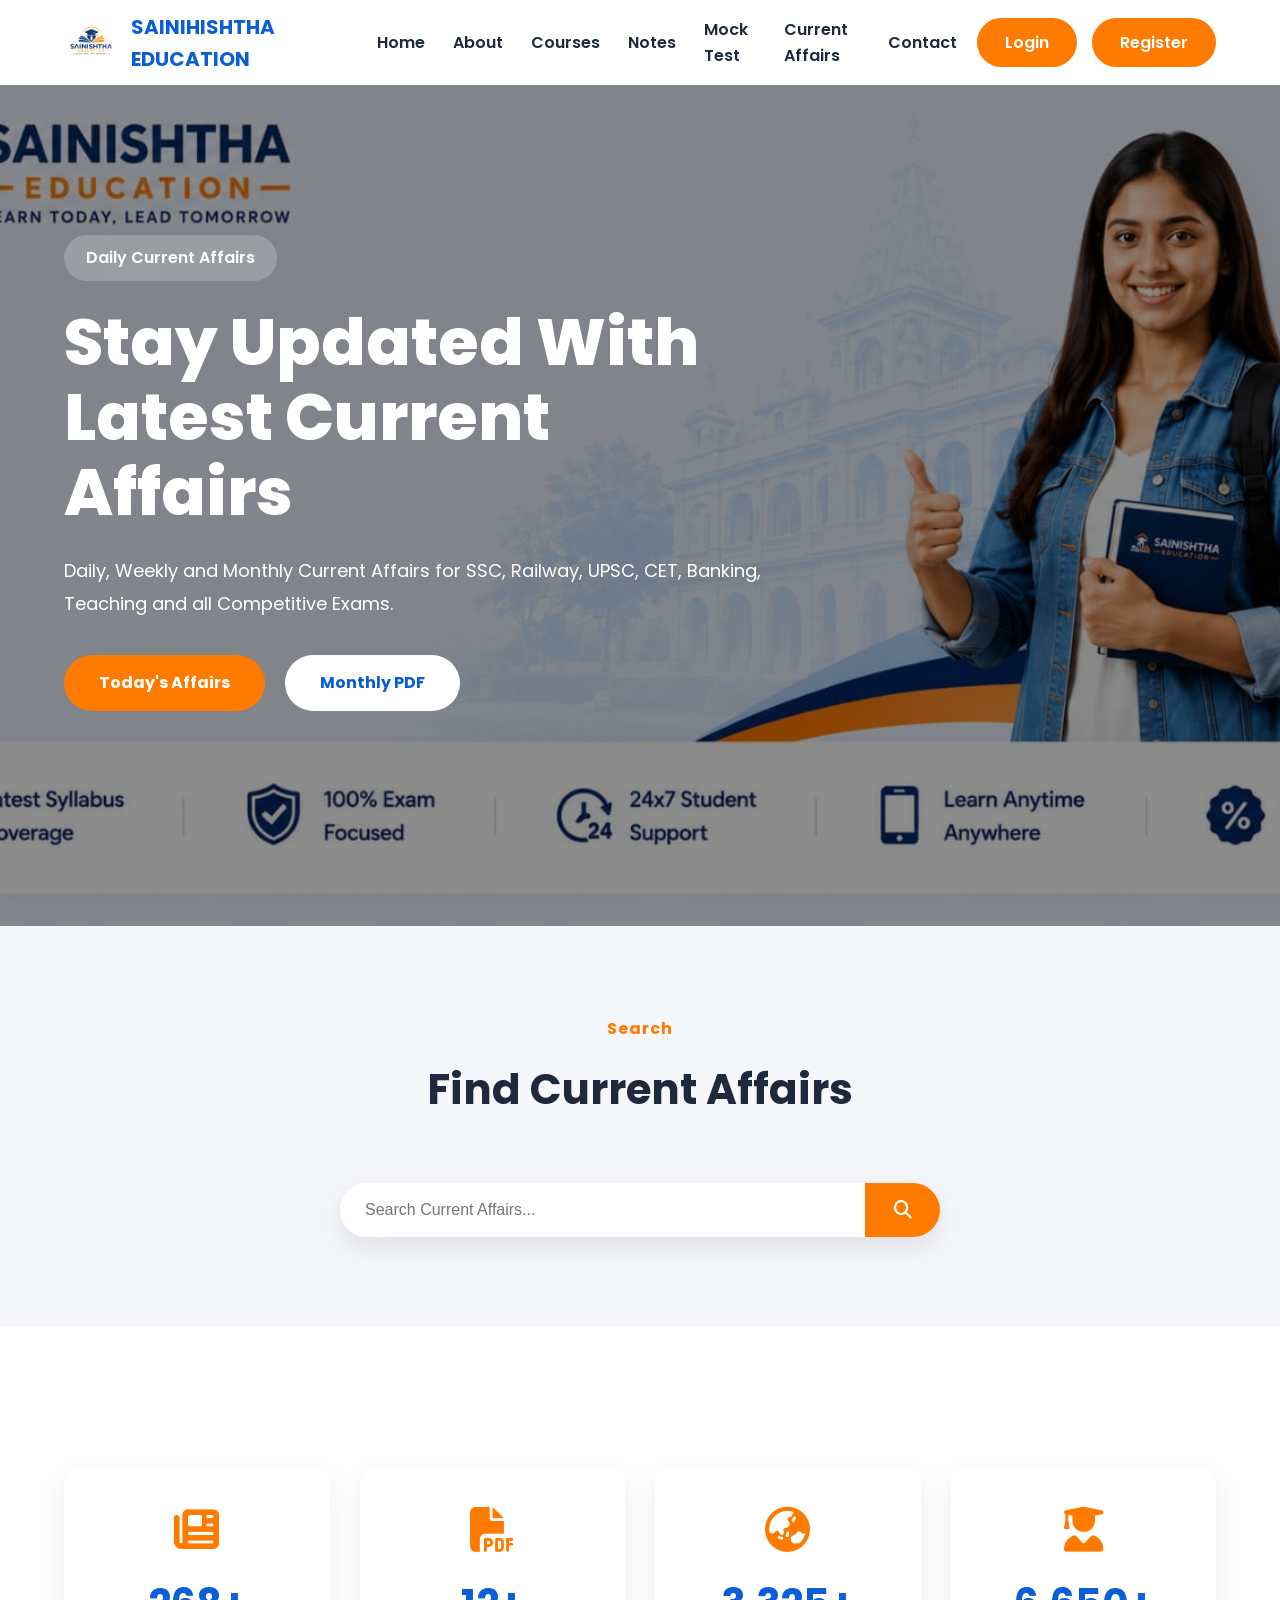
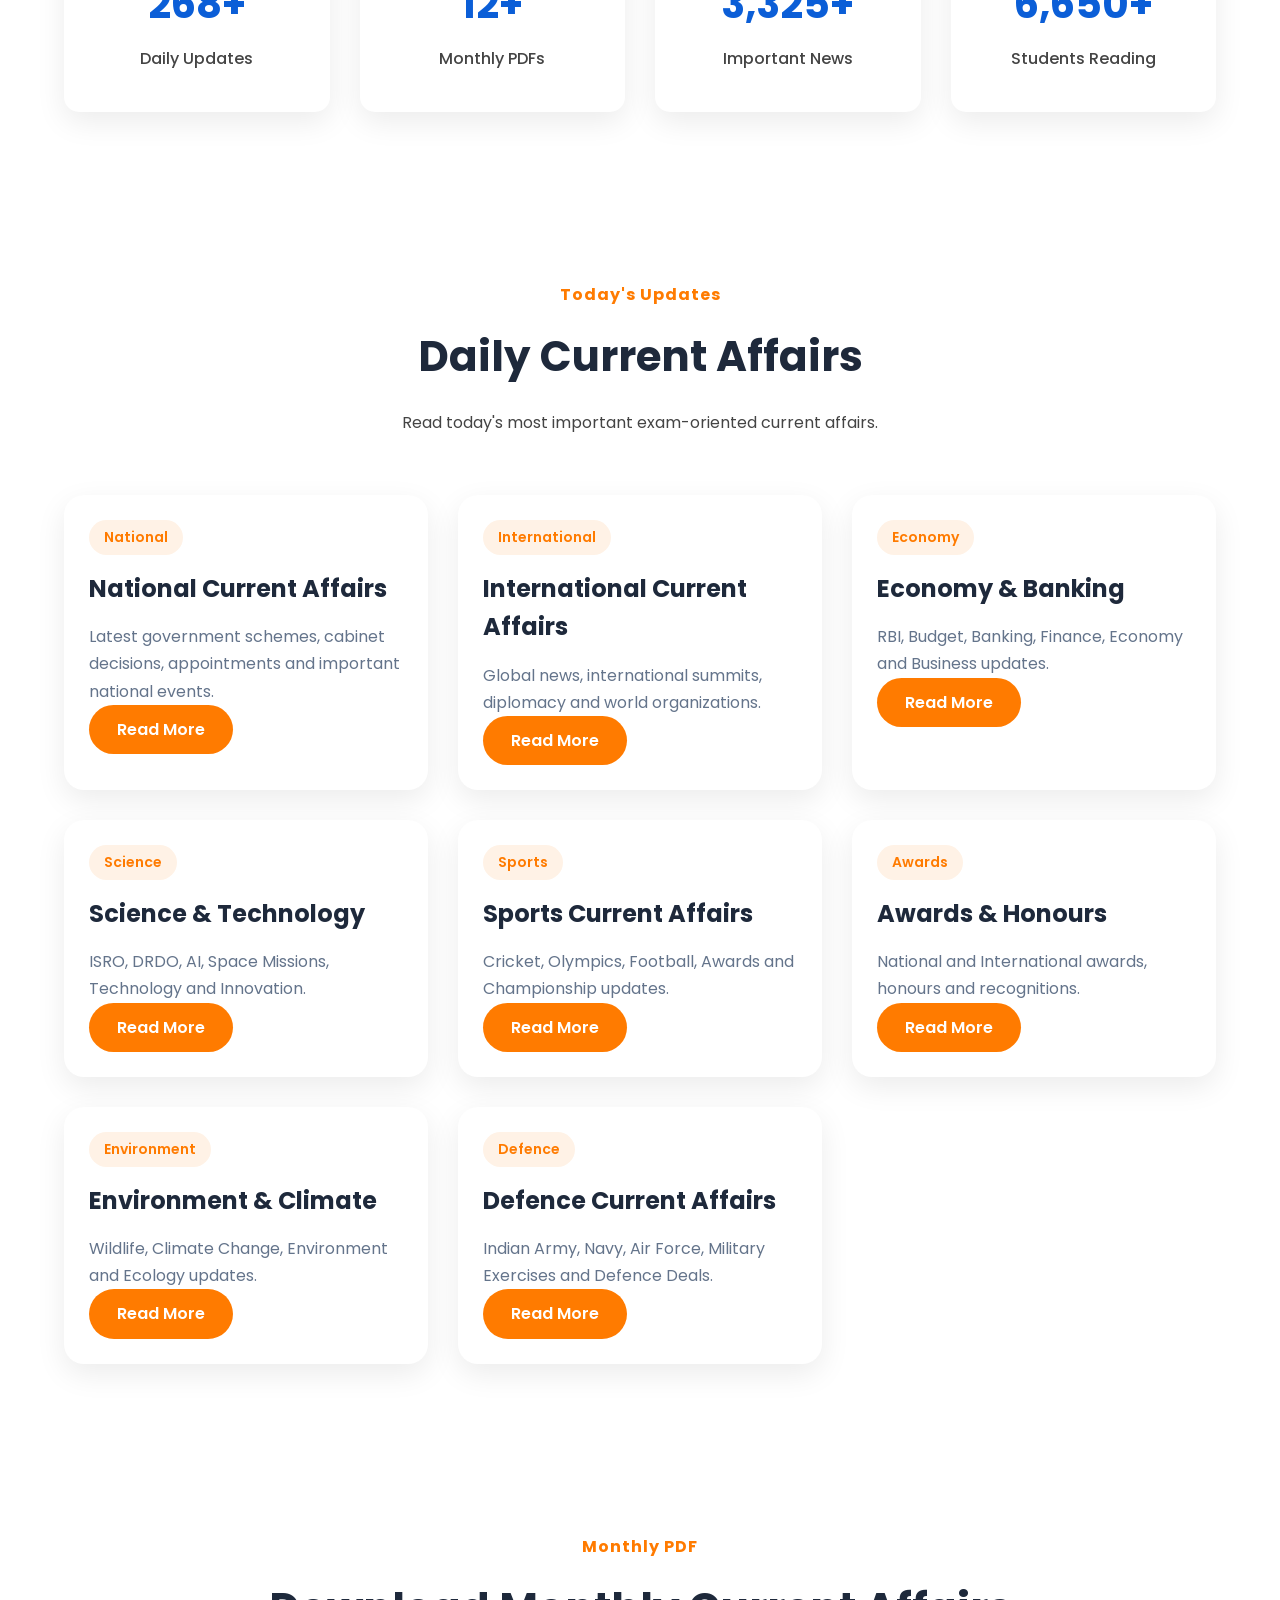
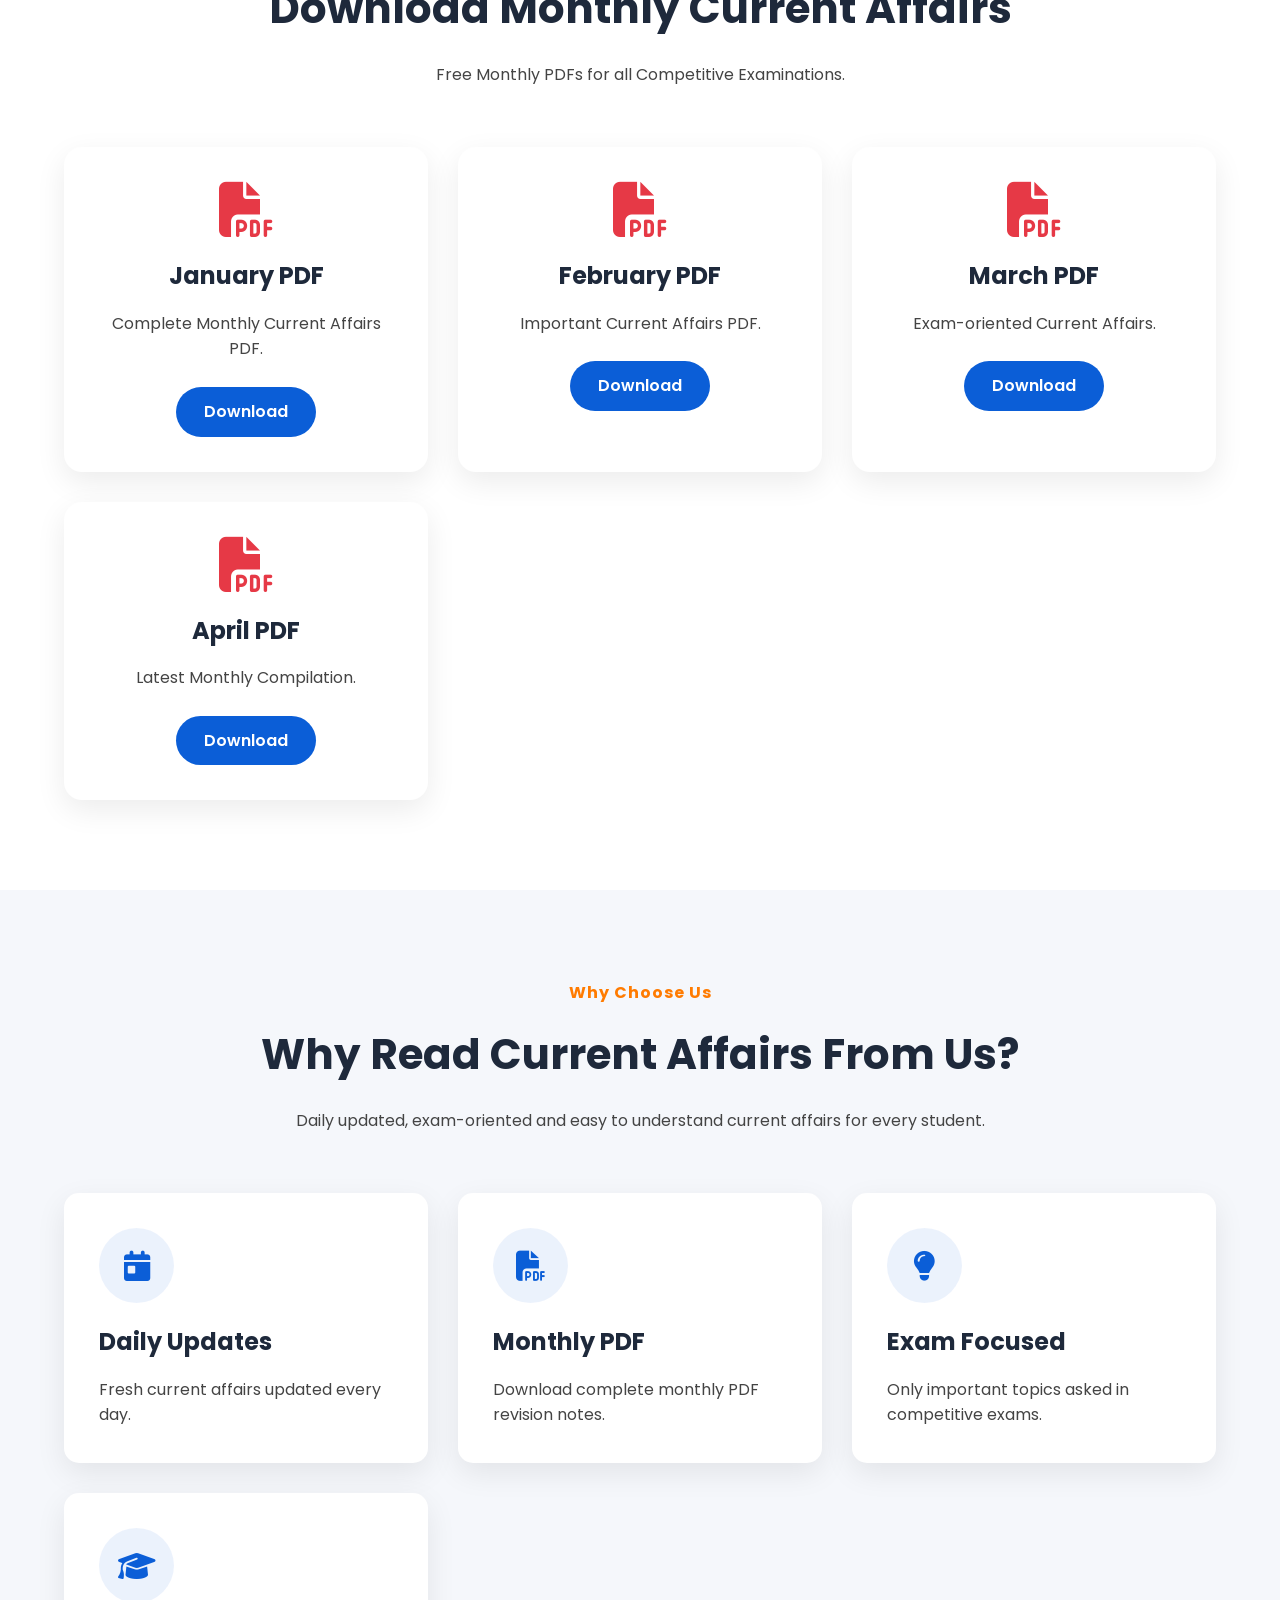
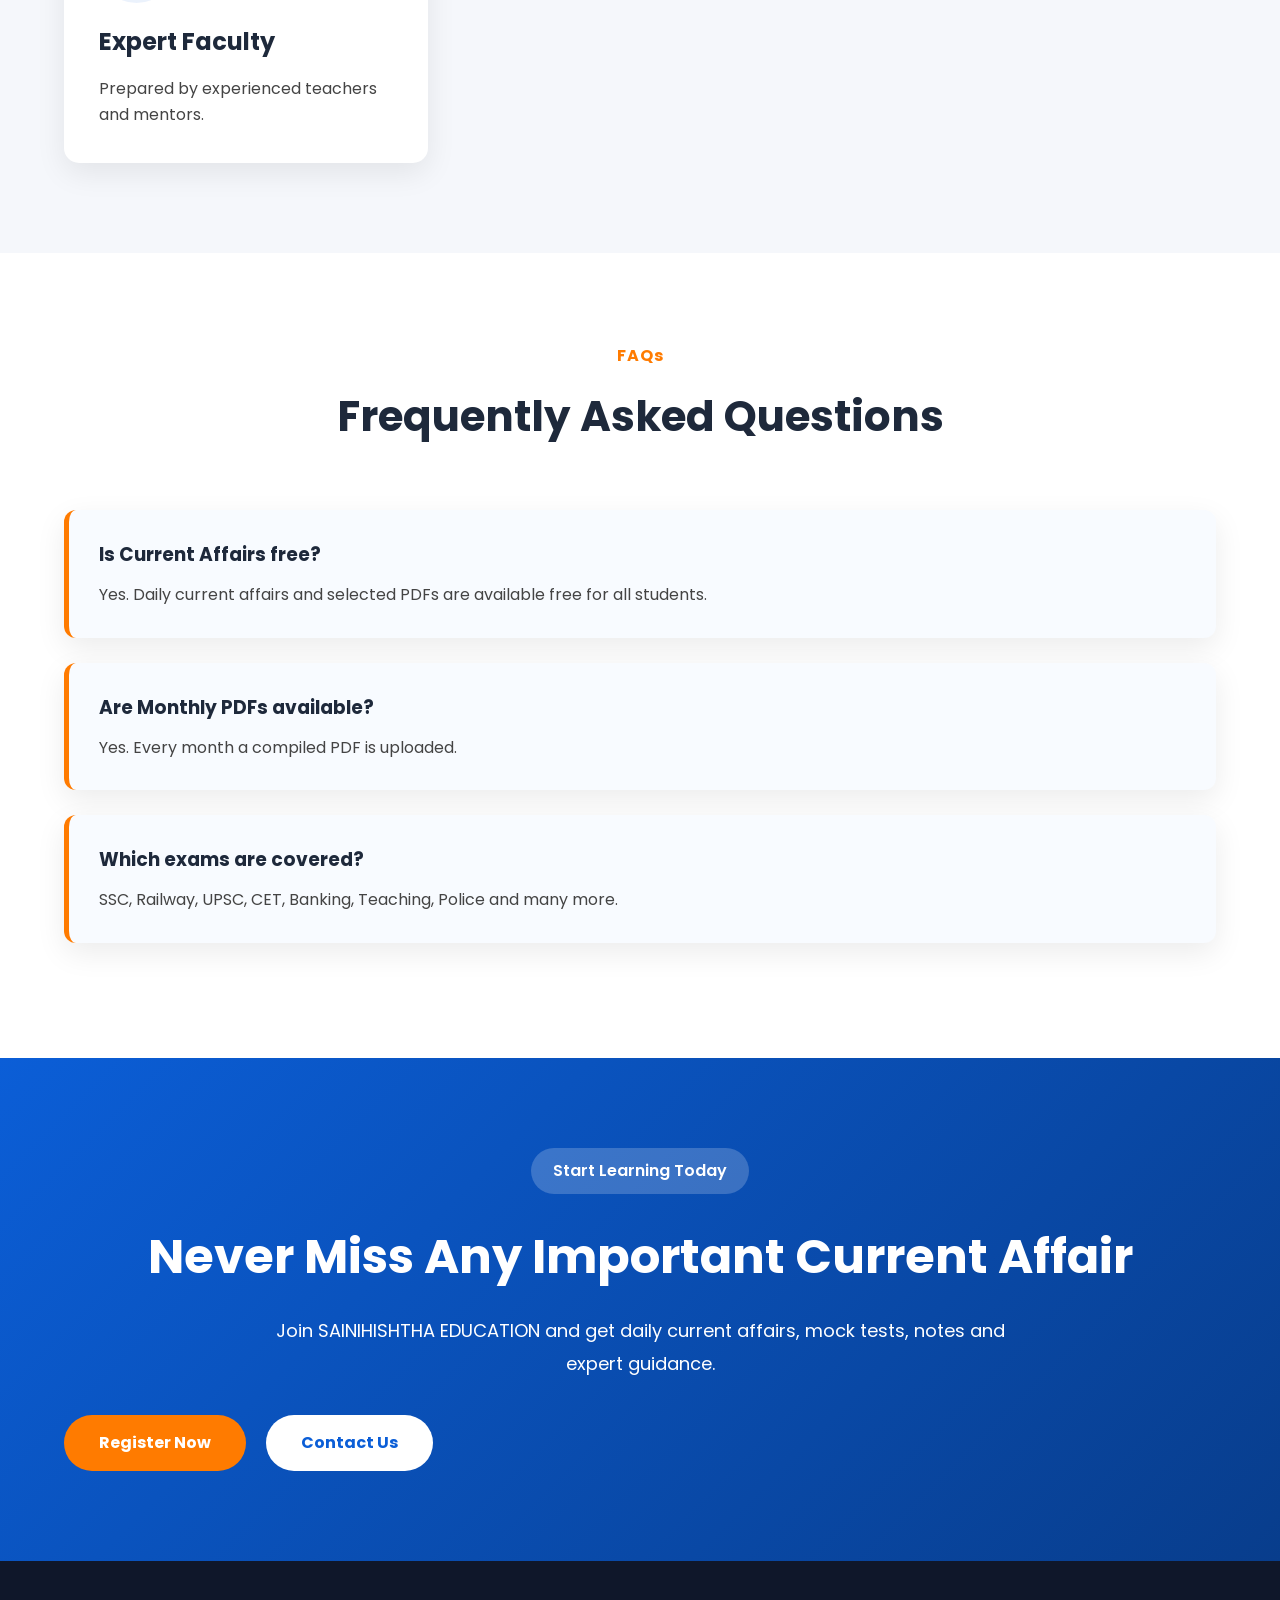
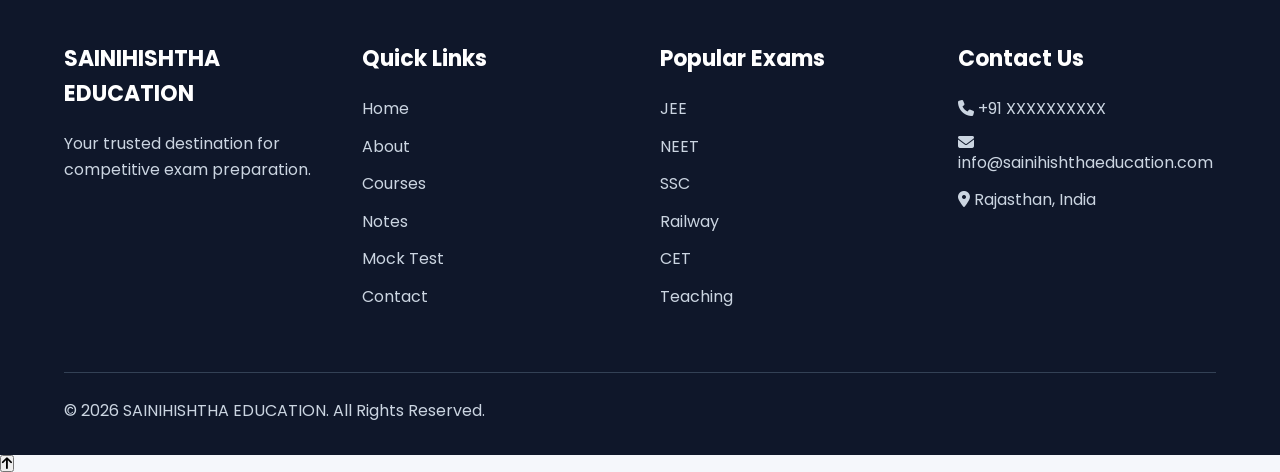
<file: current-affairs.html>
```html
<!DOCTYPE html>
<html lang="en">

<head>

<meta charset="UTF-8">

<meta name="viewport"
content="width=device-width, initial-scale=1.0">

<title>Current Affairs | SAINIHISHTHA EDUCATION</title>

<link rel="icon" href="../
images/logo.jpg">

<link rel="stylesheet"
href="https://cdnjs.cloudflare.com/ajax/libs/font-awesome/6.6.0/css/all.min.css">

<link rel="stylesheet" href="style.css">

<link rel="stylesheet" href="responsive.css">

<link rel="stylesheet" href="animations.css">

</head>

<body>

<!--=========================================
HEADER
==========================================-->

<header class="header">

    <div class="container">

        <!-- Logo -->
        <a href="index.html" class="logo">

            <img src="logo.jpg" alt="Logo">

            <h2>SAINIHISHTHA EDUCATION</h2>

        </a>

        <!-- Navbar -->
        <nav class="navbar">

            <ul>

                <li><a href="index.html">Home</a></li>

                <li><a href="about.html" class="active">About</a></li>

                <li><a href="courses.html">Courses</a></li>

                <li><a href="notes.html">Notes</a></li>

                <li><a href="mock-test.html">Mock Test</a></li>

                <li><a href="current-affairs.html">Current Affairs</a></li>

                <li><a href="contact.html">Contact</a></li>

            </ul>

        </nav>

        <!-- Buttons -->
        <div class="header-buttons">

            <a href="login.html" class="login-btn btn btn-primary">

                Login

            </a>

            <a href="register.html" class="register-btn btn btn-secondary">

                Register

            </a>

        </div>

        <!-- Mobile Menu -->
        <div class="menu-btn">

            <i class="fa-solid fa-bars"></i>

        </div>

    </div>

</header>

<!--=========================================
HERO
==========================================-->

<section class="hero reveal">

<div class="container">

<div class="hero-content">

<span class="hero-tag">

Daily Current Affairs

</span>

<h1>

Stay Updated With
Latest Current Affairs

</h1>

<p>

Daily, Weekly and Monthly Current Affairs
for SSC, Railway, UPSC, CET, Banking,
Teaching and all Competitive Exams.

</p>

<div class="hero-buttons">

<a href="#daily"

class="btn">

Today's Affairs

</a>

<a href="#monthly"

class="btn btn-outline">

Monthly PDF

</a>

</div>

</div>

</div>

</section>

<!--=========================================
SEARCH
==========================================-->

<section class="reveal">

<div class="container">

<div class="section-title">

<span>

Search

</span>

<h2>

Find Current Affairs

</h2>

</div>

<div class="search-box">

<input
type="text"

placeholder="Search Current Affairs...">

<button>

<i class="fa-solid fa-search"></i>

</button>

</div>

</div>

</section>

<!--=========================================
TODAY HIGHLIGHTS
==========================================-->

<section class="trusted reveal">

<div class="container">

<div class="trusted-wrapper">

<div class="trusted-card">

<i class="fa-solid fa-newspaper"></i>

<h3 class="counter"

data-target="365">

0+

</h3>

<p>

Daily Updates

</p>

</div>

<div class="trusted-card">

<i class="fa-solid fa-file-pdf"></i>

<h3 class="counter"

data-target="12">

0+

</h3>

<p>

Monthly PDFs

</p>

</div>

<div class="trusted-card">

<i class="fa-solid fa-earth-asia"></i>

<h3 class="counter"

data-target="5000">

0+

</h3>

<p>

Important News

</p>

</div>

<div class="trusted-card">

<i class="fa-solid fa-user-graduate"></i>

<h3 class="counter"

data-target="10000">

0+

</h3>

<p>

Students Reading

</p>

</div>

</div>

</div>

</section>

<!--=========================================
DAILY CURRENT AFFAIRS
==========================================-->

<section class="courses reveal"

id="daily">

<div class="container">

<div class="section-title">

<span>

Today's Updates

</span>

<h2>

Daily Current Affairs

</h2>

<p>

Read today's most important
exam-oriented current affairs.

</p>

</div>

<div class="course-grid">

<!--=========================================
        DAILY CURRENT AFFAIRS CARDS
==========================================-->

<div class="course-card reveal">

    <div class="course-content">

        <span class="course-tag">National</span>

        <h3>National Current Affairs</h3>

        <p>

            Latest government schemes, cabinet decisions,
            appointments and important national events.

        </p>

        <a href="#" class="course-btn">

            Read More

        </a>

    </div>

</div>

<div class="course-card reveal">

    <div class="course-content">

        <span class="course-tag">International</span>

        <h3>International Current Affairs</h3>

        <p>

            Global news, international summits,
            diplomacy and world organizations.

        </p>

        <a href="#" class="course-btn">

            Read More

        </a>

    </div>

</div>

<div class="course-card reveal">

    <div class="course-content">

        <span class="course-tag">Economy</span>

        <h3>Economy & Banking</h3>

        <p>

            RBI, Budget, Banking, Finance,
            Economy and Business updates.

        </p>

        <a href="#" class="course-btn">

            Read More

        </a>

    </div>

</div>

<div class="course-card reveal">

    <div class="course-content">

        <span class="course-tag">Science</span>

        <h3>Science & Technology</h3>

        <p>

            ISRO, DRDO, AI, Space Missions,
            Technology and Innovation.

        </p>

        <a href="#" class="course-btn">

            Read More

        </a>

    </div>

</div>

<div class="course-card reveal">

    <div class="course-content">

        <span class="course-tag">Sports</span>

        <h3>Sports Current Affairs</h3>

        <p>

            Cricket, Olympics, Football,
            Awards and Championship updates.

        </p>

        <a href="#" class="course-btn">

            Read More

        </a>

    </div>

</div>

<div class="course-card reveal">

    <div class="course-content">

        <span class="course-tag">Awards</span>

        <h3>Awards & Honours</h3>

        <p>

            National and International awards,
            honours and recognitions.

        </p>

        <a href="#" class="course-btn">

            Read More

        </a>

    </div>

</div>

<div class="course-card reveal">

    <div class="course-content">

        <span class="course-tag">Environment</span>

        <h3>Environment & Climate</h3>

        <p>

            Wildlife, Climate Change,
            Environment and Ecology updates.

        </p>

        <a href="#" class="course-btn">

            Read More

        </a>

    </div>

</div>

<div class="course-card reveal">

    <div class="course-content">

        <span class="course-tag">Defence</span>

        <h3>Defence Current Affairs</h3>

        <p>

            Indian Army, Navy, Air Force,
            Military Exercises and Defence Deals.

        </p>

        <a href="#" class="course-btn">

            Read More

        </a>

    </div>

</div>

</div>

</div>

</section>

<!--=========================================
MONTHLY PDF
==========================================-->

<section class="notes reveal"

id="monthly">

<div class="container">

<div class="section-title">

<span>

Monthly PDF

</span>

<h2>

Download Monthly Current Affairs

</h2>

<p>

Free Monthly PDFs for all
Competitive Examinations.

</p>

</div>

<div class="notes-grid">

<div class="note-card">

<i class="fa-solid fa-file-pdf"></i>

<h3>January PDF</h3>

<p>

Complete Monthly Current Affairs PDF.

</p>

<a href="#" class="btn">

Download

</a>

</div>

<div class="note-card">

<i class="fa-solid fa-file-pdf"></i>

<h3>February PDF</h3>

<p>

Important Current Affairs PDF.

</p>

<a href="#" class="btn">

Download

</a>

</div>

<div class="note-card">

<i class="fa-solid fa-file-pdf"></i>

<h3>March PDF</h3>

<p>

Exam-oriented Current Affairs.

</p>

<a href="#" class="btn">

Download

</a>

</div>

<div class="note-card">

<i class="fa-solid fa-file-pdf"></i>

<h3>April PDF</h3>

<p>

Latest Monthly Compilation.

</p>

<a href="#" class="btn">

Download

</a>

</div>

</div>

</div>

</section>

<!--=========================================
        WHY CURRENT AFFAIRS
==========================================-->

<section class="why reveal">

<div class="container">

<div class="section-title">

<span>Why Choose Us</span>

<h2>Why Read Current Affairs From Us?</h2>

<p>

Daily updated, exam-oriented and easy to
understand current affairs for every student.

</p>

</div>

<div class="why-grid">

<div class="why-card">

<i class="fa-solid fa-calendar-day"></i>

<h3>Daily Updates</h3>

<p>

Fresh current affairs updated every day.

</p>

</div>

<div class="why-card">

<i class="fa-solid fa-file-pdf"></i>

<h3>Monthly PDF</h3>

<p>

Download complete monthly PDF revision notes.

</p>

</div>

<div class="why-card">

<i class="fa-solid fa-lightbulb"></i>

<h3>Exam Focused</h3>

<p>

Only important topics asked in competitive exams.

</p>

</div>

<div class="why-card">

<i class="fa-solid fa-graduation-cap"></i>

<h3>Expert Faculty</h3>

<p>

Prepared by experienced teachers and mentors.

</p>

</div>

</div>

</div>

</section>

<!--=========================================
FAQ
==========================================-->

<section class="faq reveal">

<div class="container">

<div class="section-title">

<span>FAQs</span>

<h2>Frequently Asked Questions</h2>

</div>

<div class="faq-wrapper">

<div class="faq-item">

<h3>

Is Current Affairs free?

</h3>

<p>

Yes. Daily current affairs and selected PDFs
are available free for all students.

</p>

</div>

<div class="faq-item">

<h3>

Are Monthly PDFs available?

</h3>

<p>

Yes. Every month a compiled PDF is uploaded.

</p>

</div>

<div class="faq-item">

<h3>

Which exams are covered?

</h3>

<p>

SSC, Railway, UPSC, CET, Banking,
Teaching, Police and many more.

</p>

</div>

</div>

</div>

</section>

<!--=========================================
CALL TO ACTION
==========================================-->

<section class="cta reveal">

<div class="container">

<div class="cta-content">

<span class="hero-tag">

Start Learning Today

</span>

<h2>

Never Miss Any Important Current Affair

</h2>

<p>

Join SAINIHISHTHA EDUCATION and get
daily current affairs, mock tests, notes
and expert guidance.

</p>

<div class="hero-buttons">

<a href="register.html"

class="btn">

Register Now

</a>

<a href="contact.html"

class="btn btn-outline">

Contact Us

</a>

</div>

</div>

</div>

</section>

<!--=========================================
FOOTER
==========================================-->

<footer class="footer">

<div class="container">

<div class="footer-grid">

<div>

<h3>

SAINIHISHTHA EDUCATION

</h3>

<p>

Your trusted destination for
competitive exam preparation.

</p>

</div>

<div>

<h3>

Quick Links

</h3>

<ul>

<li><a href="index.html">Home</a></li>

<li><a href="about.html">About</a></li>

<li><a href="courses.html">Courses</a></li>

<li><a href="notes.html">Notes</a></li>

<li><a href="mock-test.html">Mock Test</a></li>

<li><a href="contact.html">Contact</a></li>

</ul>

</div>

<div>

<h3>

Popular Exams

</h3>

<ul>

<li>JEE</li>

<li>NEET</li>

<li>SSC</li>

<li>Railway</li>

<li>CET</li>

<li>Teaching</li>

</ul>

</div>

<div>

<h3>

Contact Us

</h3>

<p>

<i class="fa-solid fa-phone"></i>

+91 XXXXXXXXXX

</p>

<p>

<i class="fa-solid fa-envelope"></i>

info@sainihishthaeducation.com

</p>

<p>

<i class="fa-solid fa-location-dot"></i>

Rajasthan, India

</p>

</div>

</div>

<hr>

<div class="footer-bottom">

<p>

© 2026 SAINIHISHTHA EDUCATION.
All Rights Reserved.

</p>

</div>

</div>

</footer>

<!--=========================================
BACK TO TOP
==========================================-->

<button class="scroll-top">

<i class="fa-solid fa-arrow-up"></i>

</button>

<!--=========================================
JAVASCRIPT
==========================================-->

<script src="script.js"></script>
<script src="counter.js"></script>
<script src="slider.js"></script>
<script src="scroll.js"></script>

</body>
</html>
</file>
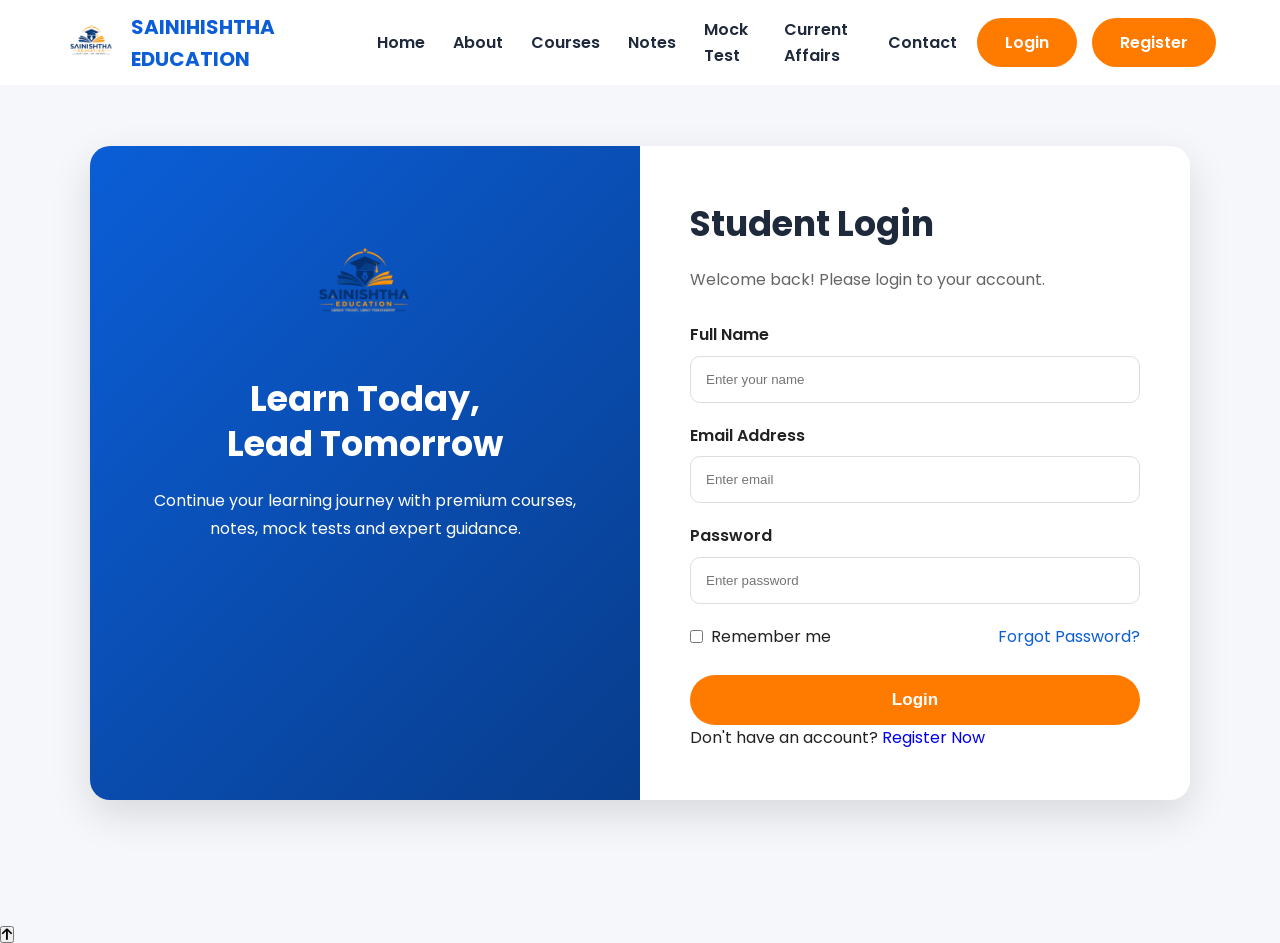
<file: login.html>
```html
<!DOCTYPE html>
<html lang="en">

<head>

<meta charset="UTF-8">

<meta name="viewport"
content="width=device-width, initial-scale=1.0">

<title>Login | SAINIHISHTHA EDUCATION</title>

<link rel="icon" href="logo.jpg">

<link rel="stylesheet"
href="https://cdnjs.cloudflare.com/ajax/libs/font-awesome/6.6.0/css/all.min.css">

<link rel="stylesheet" href="style.css">
<link rel="stylesheet" href="responsive.css">
<link rel="stylesheet" href="animations.css">

</head>

<body>

<!--=========================================
HEADER
==========================================-->

<header class="header">

    <div class="container">

        <!-- Logo -->
        <a href="index.html" class="logo">

            <img src="logo.jpg" alt="Logo">

            <h2>SAINIHISHTHA EDUCATION</h2>

        </a>

        <!-- Navbar -->
        <nav class="navbar">

            <ul>

                <li><a href="index.html">Home</a></li>

                <li><a href="about.html" class="active">About</a></li>

                <li><a href="courses.html">Courses</a></li>

                <li><a href="notes.html">Notes</a></li>

                <li><a href="mock-test.html">Mock Test</a></li>

                <li><a href="current-affairs.html">Current Affairs</a></li>

                <li><a href="contact.html">Contact</a></li>

            </ul>

        </nav>

        <!-- Buttons -->
        <div class="header-buttons">

            <a href="login.html" class="login-btn btn btn-primary">

                Login

            </a>

            <a href="register.html" class="register-btn btn btn-secondary">

                Register

            </a>

        </div>

        <!-- Mobile Menu -->
        <div class="menu-btn">

            <i class="fa-solid fa-bars"></i>

        </div>

    </div>

</header>
<!--=========================================
LOGIN SECTION
==========================================-->

<section class="login-section">

    <div class="login-container">

        <div class="login-image">

            <img src="logo.jpg" alt="Sainihishtha Education">

            <h2>Learn Today,<br>Lead Tomorrow</h2>

            <p>
                Continue your learning journey with premium courses,
                notes, mock tests and expert guidance.
            </p>

        </div>


        <div class="login-box">

            <h2>Student Login</h2>

            <p class="login-text">
                Welcome back! Please login to your account.
            </p>


            <form>

                <label>Full Name</label>
                <input type="text" placeholder="Enter your name">


                <label>Email Address</label>
                <input type="email" placeholder="Enter email">


                <label>Password</label>
                <input type="password" placeholder="Enter password">


                <div class="remember">

                    <input type="checkbox">
                    <span>Remember me</span>

                    <a href="#">Forgot Password?</a>

                </div>


                <button class="login-submit">
                    Login
                </button>


                <p class="register-link">
                    Don't have an account?
                    <a href="register.html">
                        Register Now
                    </a>
                </p>


            </form>


        </div>

    </div>

</section>

</footer>

<button class="scroll-top">

<i class="fa-solid fa-arrow-up"></i>

</button>

<script src="script.js"></script>
<script src="scroll.js"></script>
<script src="counter.js"></script>
<script src="slider.js"></script>

</body>
</html>
</file>
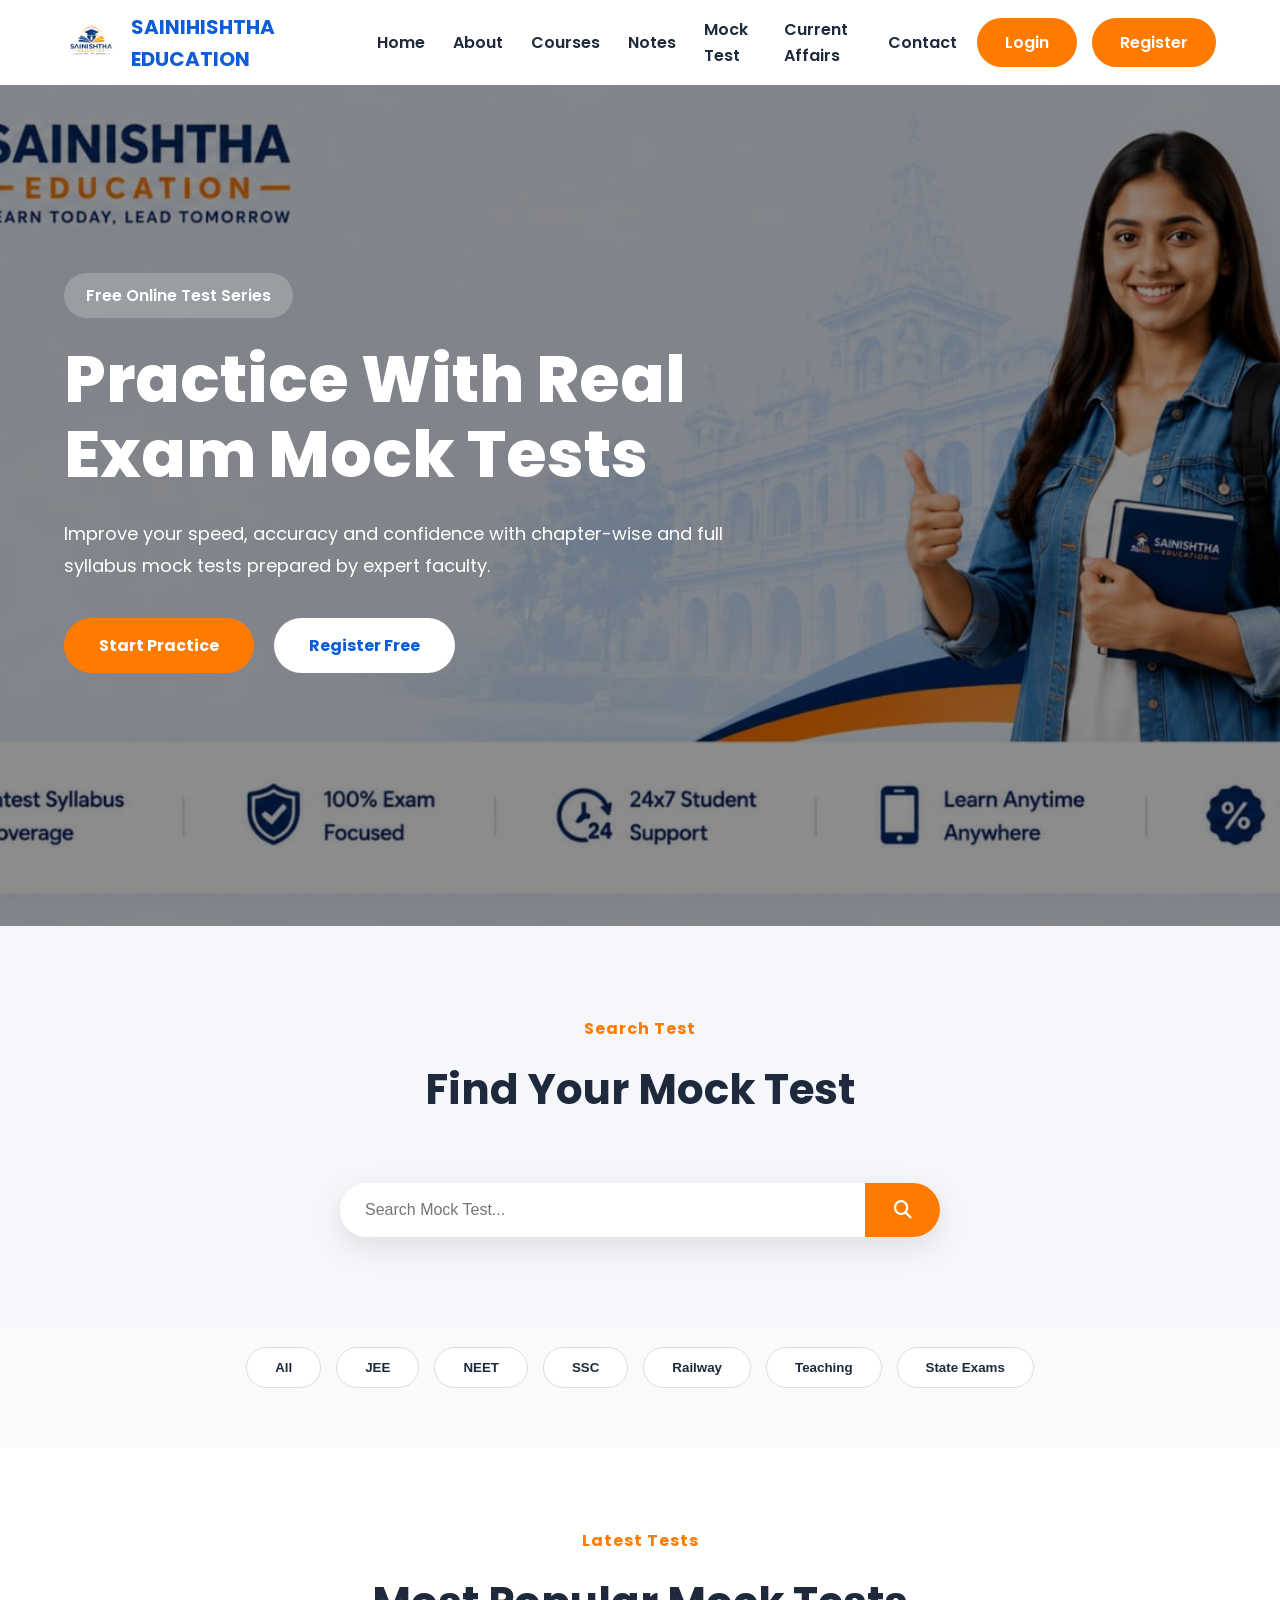
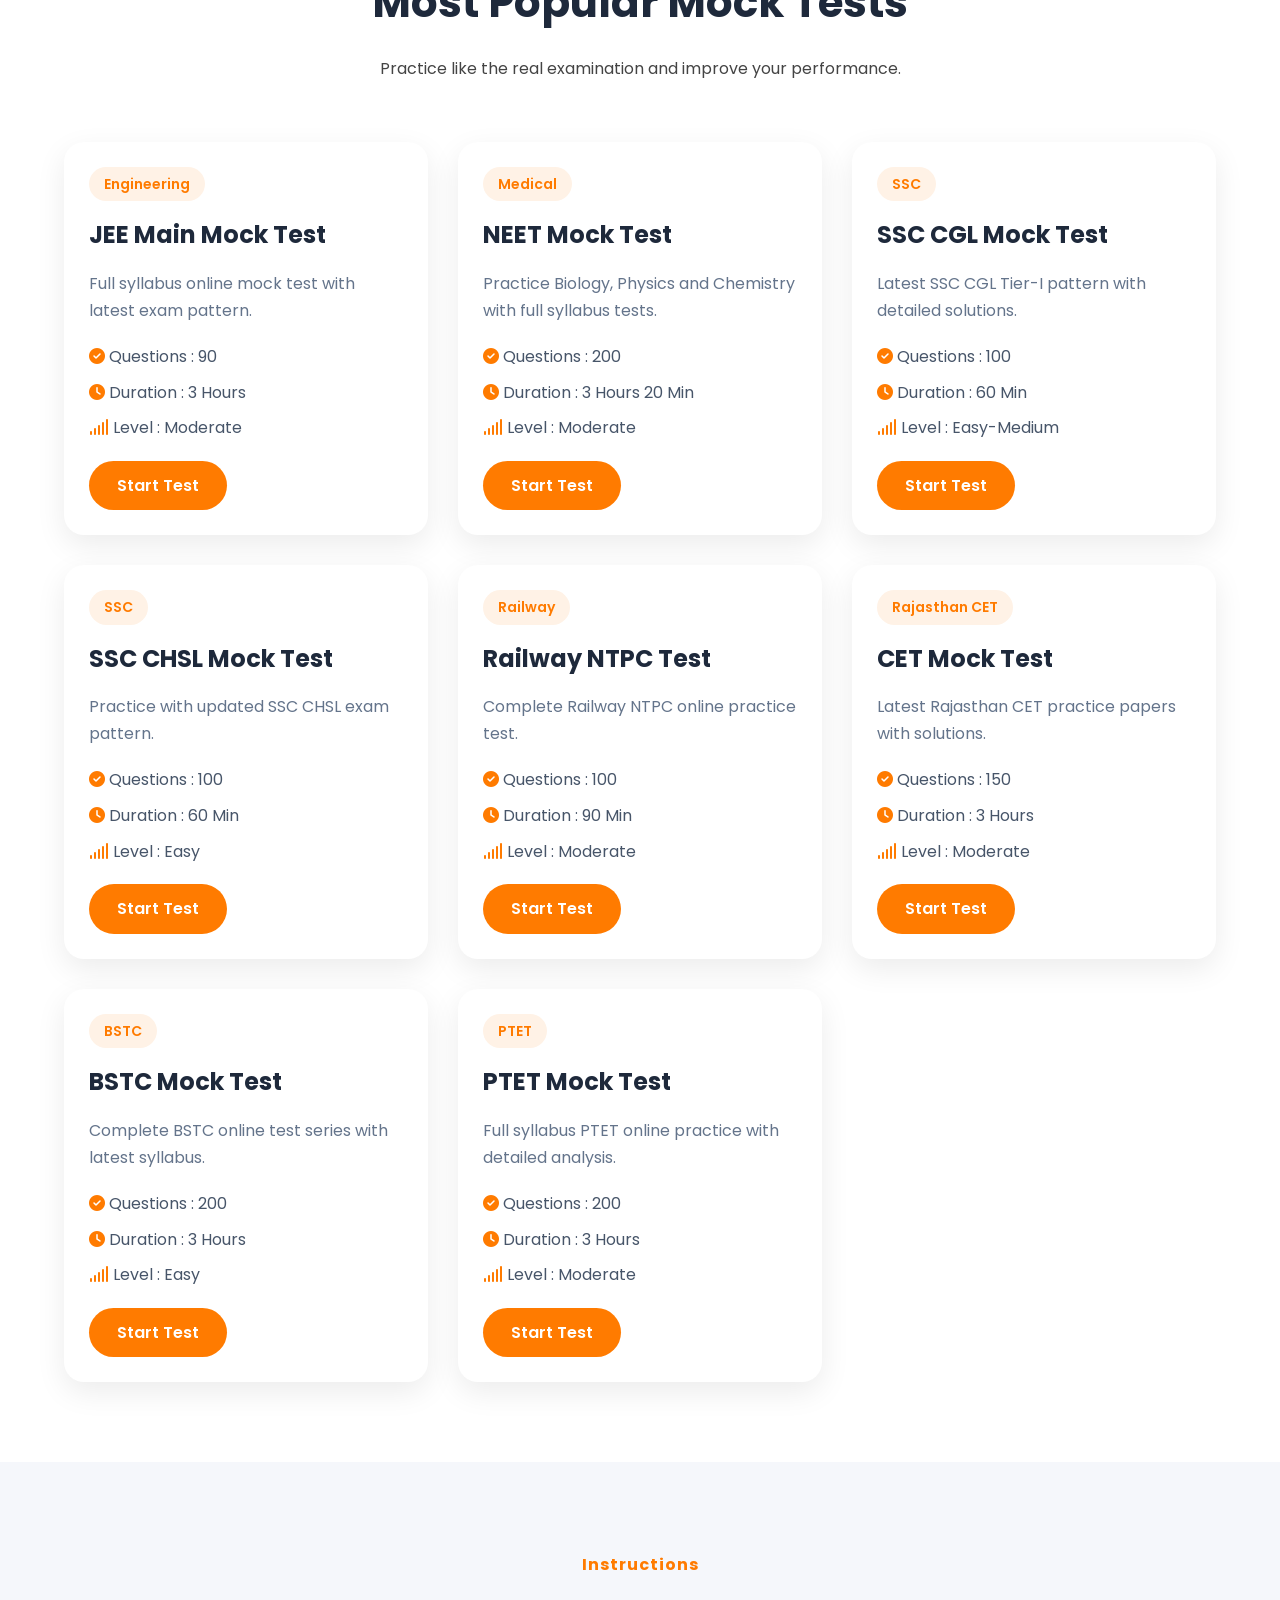
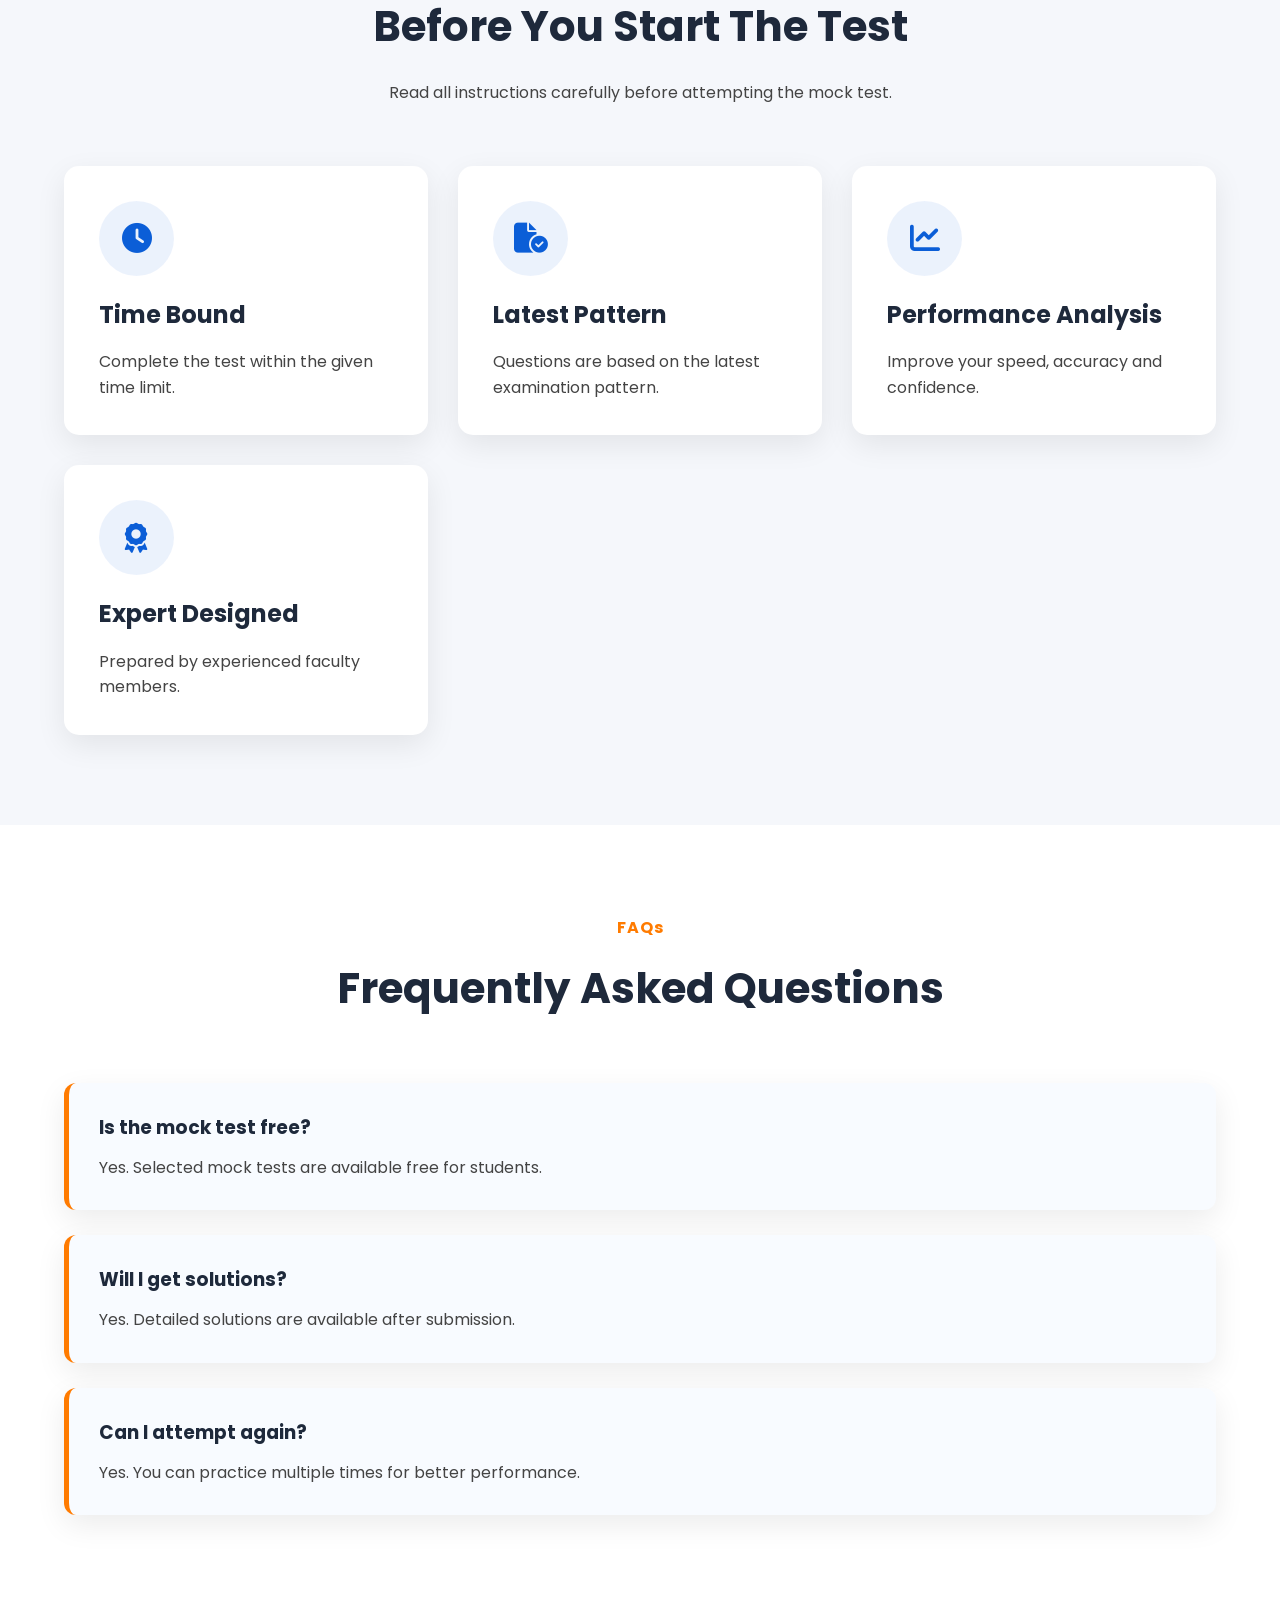
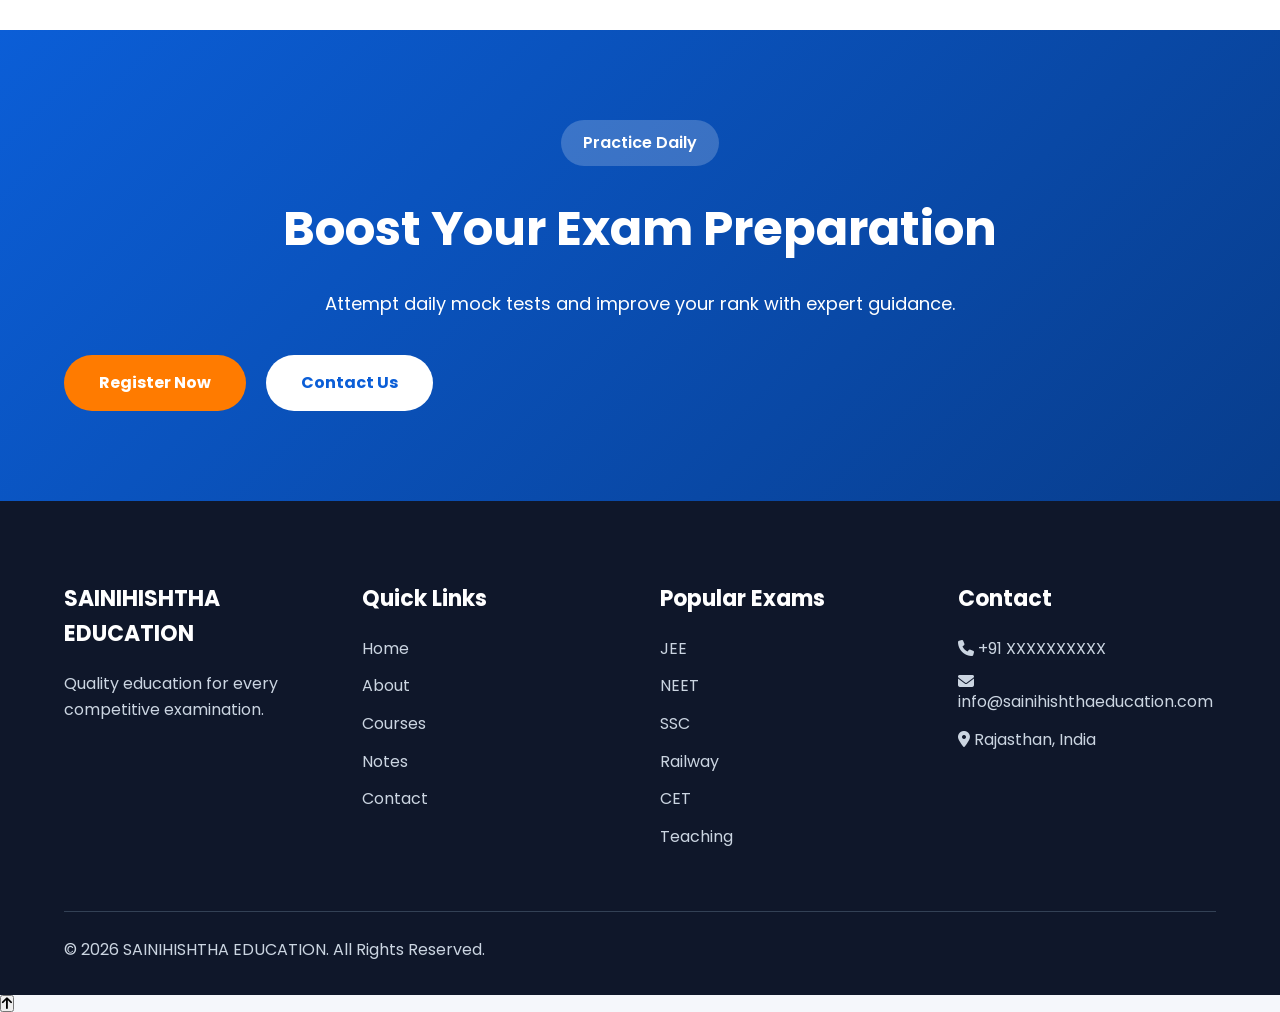
<file: mock-test.html>
```html
<!DOCTYPE html>
<html lang="en">

<head>

<meta charset="UTF-8">

<meta name="viewport"
content="width=device-width, initial-scale=1.0">

<title>Mock Tests | SAINIHISHTHA EDUCATION</title>

<link rel="icon" href="logo.jpg">

<link rel="stylesheet"
href="https://cdnjs.cloudflare.com/ajax/libs/font-awesome/6.6.0/css/all.min.css">

<link rel="stylesheet" href="style.css">
<link rel="stylesheet" href="responsive.css">
<link rel="stylesheet" href="animations.css">

</head>

<body>

<!--=========================================
HEADER
==========================================-->

<header class="header">

    <div class="container">

        <!-- Logo -->
        <a href="index.html" class="logo">

            <img src="logo.jpg" alt="Logo">

            <h2>SAINIHISHTHA EDUCATION</h2>

        </a>

        <!-- Navbar -->
        <nav class="navbar">

            <ul>

                <li><a href="index.html">Home</a></li>

                <li><a href="about.html" class="active">About</a></li>

                <li><a href="courses.html">Courses</a></li>

                <li><a href="notes.html">Notes</a></li>

                <li><a href="mock-test.html">Mock Test</a></li>

                <li><a href="current-affairs.html">Current Affairs</a></li>

                <li><a href="contact.html">Contact</a></li>

            </ul>

        </nav>

        <!-- Buttons -->
        <div class="header-buttons">

            <a href="login.html" class="login-btn btn btn-primary">

                Login

            </a>

            <a href="register.html" class="register-btn btn btn-secondary">

                Register

            </a>

        </div>

        <!-- Mobile Menu -->
        <div class="menu-btn">

            <i class="fa-solid fa-bars"></i>

        </div>

    </div>

</header>

<!--=========================================
HERO
==========================================-->

<section class="hero reveal">

<div class="container">

<div class="hero-content">

<span class="hero-tag">

Free Online Test Series

</span>

<h1>

Practice With
Real Exam Mock Tests

</h1>

<p>

Improve your speed, accuracy and confidence
with chapter-wise and full syllabus mock tests
prepared by expert faculty.

</p>

<div class="hero-buttons">

<a href="#tests"

class="btn">

Start Practice

</a>

<a href="register.html"

class="btn btn-outline">

Register Free

</a>

</div>

</div>

</div>

</section>

<!--=========================================
SEARCH
==========================================-->

<section class="reveal">

<div class="container">

<div class="section-title">

<span>

Search Test

</span>

<h2>

Find Your Mock Test

</h2>

</div>

<div class="search-box">

<input
type="text"

placeholder="Search Mock Test...">

<button>

<i class="fa fa-search"></i>

</button>

</div>

</div>

</section>

<!--=========================================
CATEGORY
==========================================-->

<section class="course-category reveal">

<div class="container">

<div class="category-buttons">

<button class="btn">

All

</button>

<button class="btn btn-outline">

JEE

</button>

<button class="btn btn-outline">

NEET

</button>

<button class="btn btn-outline">

SSC

</button>

<button class="btn btn-outline">

Railway

</button>

<button class="btn btn-outline">

Teaching

</button>

<button class="btn btn-outline">

State Exams

</button>

</div>

</div>

</section>

<!--=========================================
MOCK TESTS
==========================================-->

<section class="courses reveal"

id="tests">

<div class="container">

<div class="section-title">

<span>

Latest Tests

</span>

<h2>

Most Popular Mock Tests

</h2>

<p>

Practice like the real examination
and improve your performance.

</p>

</div>

<div class="course-grid">

<!--=========================================
            JEE MOCK TEST
==========================================-->

<div class="course-card reveal">

    <div class="course-content">

        <span class="course-tag">Engineering</span>

        <h3>JEE Main Mock Test</h3>

        <p>Full syllabus online mock test with latest exam pattern.</p>

        <ul class="course-features">
            <li><i class="fa-solid fa-circle-check"></i> Questions : 90</li>
            <li><i class="fa-solid fa-clock"></i> Duration : 3 Hours</li>
            <li><i class="fa-solid fa-signal"></i> Level : Moderate</li>
        </ul>

        <a href="#" class="course-btn">Start Test</a>

    </div>

</div>

<!--=========================================
            NEET MOCK TEST
==========================================-->

<div class="course-card reveal">

    <div class="course-content">

        <span class="course-tag">Medical</span>

        <h3>NEET Mock Test</h3>

        <p>Practice Biology, Physics and Chemistry with full syllabus tests.</p>

        <ul class="course-features">
            <li><i class="fa-solid fa-circle-check"></i> Questions : 200</li>
            <li><i class="fa-solid fa-clock"></i> Duration : 3 Hours 20 Min</li>
            <li><i class="fa-solid fa-signal"></i> Level : Moderate</li>
        </ul>

        <a href="#" class="course-btn">Start Test</a>

    </div>

</div>

<!--=========================================
            SSC CGL
==========================================-->

<div class="course-card reveal">

    <div class="course-content">

        <span class="course-tag">SSC</span>

        <h3>SSC CGL Mock Test</h3>

        <p>Latest SSC CGL Tier-I pattern with detailed solutions.</p>

        <ul class="course-features">
            <li><i class="fa-solid fa-circle-check"></i> Questions : 100</li>
            <li><i class="fa-solid fa-clock"></i> Duration : 60 Min</li>
            <li><i class="fa-solid fa-signal"></i> Level : Easy-Medium</li>
        </ul>

        <a href="#" class="course-btn">Start Test</a>

    </div>

</div>

<!--=========================================
            SSC CHSL
==========================================-->

<div class="course-card reveal">

    <div class="course-content">

        <span class="course-tag">SSC</span>

        <h3>SSC CHSL Mock Test</h3>

        <p>Practice with updated SSC CHSL exam pattern.</p>

        <ul class="course-features">
            <li><i class="fa-solid fa-circle-check"></i> Questions : 100</li>
            <li><i class="fa-solid fa-clock"></i> Duration : 60 Min</li>
            <li><i class="fa-solid fa-signal"></i> Level : Easy</li>
        </ul>

        <a href="#" class="course-btn">Start Test</a>

    </div>

</div>

<!--=========================================
            RAILWAY
==========================================-->

<div class="course-card reveal">

    <div class="course-content">

        <span class="course-tag">Railway</span>

        <h3>Railway NTPC Test</h3>

        <p>Complete Railway NTPC online practice test.</p>

        <ul class="course-features">
            <li><i class="fa-solid fa-circle-check"></i> Questions : 100</li>
            <li><i class="fa-solid fa-clock"></i> Duration : 90 Min</li>
            <li><i class="fa-solid fa-signal"></i> Level : Moderate</li>
        </ul>

        <a href="#" class="course-btn">Start Test</a>

    </div>

</div>

<!--=========================================
            CET
==========================================-->

<div class="course-card reveal">

    <div class="course-content">

        <span class="course-tag">Rajasthan CET</span>

        <h3>CET Mock Test</h3>

        <p>Latest Rajasthan CET practice papers with solutions.</p>

        <ul class="course-features">
            <li><i class="fa-solid fa-circle-check"></i> Questions : 150</li>
            <li><i class="fa-solid fa-clock"></i> Duration : 3 Hours</li>
            <li><i class="fa-solid fa-signal"></i> Level : Moderate</li>
        </ul>

        <a href="#" class="course-btn">Start Test</a>

    </div>

</div>

<!--=========================================
            BSTC
==========================================-->

<div class="course-card reveal">

    <div class="course-content">

        <span class="course-tag">BSTC</span>

        <h3>BSTC Mock Test</h3>

        <p>Complete BSTC online test series with latest syllabus.</p>

        <ul class="course-features">
            <li><i class="fa-solid fa-circle-check"></i> Questions : 200</li>
            <li><i class="fa-solid fa-clock"></i> Duration : 3 Hours</li>
            <li><i class="fa-solid fa-signal"></i> Level : Easy</li>
        </ul>

        <a href="#" class="course-btn">Start Test</a>

    </div>

</div>

<!--=========================================
            PTET
==========================================-->

<div class="course-card reveal">

    <div class="course-content">

        <span class="course-tag">PTET</span>

        <h3>PTET Mock Test</h3>

        <p>Full syllabus PTET online practice with detailed analysis.</p>

        <ul class="course-features">
            <li><i class="fa-solid fa-circle-check"></i> Questions : 200</li>
            <li><i class="fa-solid fa-clock"></i> Duration : 3 Hours</li>
            <li><i class="fa-solid fa-signal"></i> Level : Moderate</li>
        </ul>

        <a href="#" class="course-btn">Start Test</a>

    </div>

</div>

</div>

</div>

</section>

<!--=========================================
        TEST INSTRUCTIONS
==========================================-->

<section class="why reveal">

    <div class="container">

        <div class="section-title">

            <span>Instructions</span>

            <h2>Before You Start The Test</h2>

            <p>

                Read all instructions carefully before
                attempting the mock test.

            </p>

        </div>

        <div class="why-grid">

            <div class="why-card">

                <i class="fa-solid fa-clock"></i>

                <h3>Time Bound</h3>

                <p>

                    Complete the test within the
                    given time limit.

                </p>

            </div>

            <div class="why-card">

                <i class="fa-solid fa-file-circle-check"></i>

                <h3>Latest Pattern</h3>

                <p>

                    Questions are based on the
                    latest examination pattern.

                </p>

            </div>

            <div class="why-card">

                <i class="fa-solid fa-chart-line"></i>

                <h3>Performance Analysis</h3>

                <p>

                    Improve your speed,
                    accuracy and confidence.

                </p>

            </div>

            <div class="why-card">

                <i class="fa-solid fa-award"></i>

                <h3>Expert Designed</h3>

                <p>

                    Prepared by experienced
                    faculty members.

                </p>

            </div>

        </div>

    </div>

</section>

<!--=========================================
FAQ
==========================================-->

<section class="faq reveal">

    <div class="container">

        <div class="section-title">

            <span>FAQs</span>

            <h2>Frequently Asked Questions</h2>

        </div>

        <div class="faq-wrapper">

            <div class="faq-item">

                <h3>

                    Is the mock test free?

                </h3>

                <p>

                    Yes. Selected mock tests are
                    available free for students.

                </p>

            </div>

            <div class="faq-item">

                <h3>

                    Will I get solutions?

                </h3>

                <p>

                    Yes. Detailed solutions are
                    available after submission.

                </p>

            </div>

            <div class="faq-item">

                <h3>

                    Can I attempt again?

                </h3>

                <p>

                    Yes. You can practice multiple
                    times for better performance.

                </p>

            </div>

        </div>

    </div>

</section>

<!--=========================================
CTA
==========================================-->

<section class="cta reveal">

    <div class="container">

        <div class="cta-content">

            <span class="hero-tag">

                Practice Daily

            </span>

            <h2>

                Boost Your Exam Preparation

            </h2>

            <p>

                Attempt daily mock tests and improve
                your rank with expert guidance.

            </p>

            <div class="hero-buttons">

                <a href="register.html"

                   class="btn">

                    Register Now

                </a>

                <a href="contact.html"

                   class="btn btn-outline">

                    Contact Us

                </a>

            </div>

        </div>

    </div>

</section>

<!--=========================================
FOOTER
==========================================-->

<footer class="footer">

    <div class="container">

        <div class="footer-grid">

            <div>

                <h3>

                    SAINIHISHTHA EDUCATION

                </h3>

                <p>

                    Quality education for every
                    competitive examination.

                </p>

            </div>

            <div>

                <h3>

                    Quick Links

                </h3>

                <ul>

                    <li><a href="index.html">Home</a></li>

                    <li><a href="about.html">About</a></li>

                    <li><a href="courses.html">Courses</a></li>

                    <li><a href="notes.html">Notes</a></li>

                    <li><a href="contact.html">Contact</a></li>

                </ul>

            </div>

            <div>

                <h3>

                    Popular Exams

                </h3>

                <ul>

                    <li>JEE</li>

                    <li>NEET</li>

                    <li>SSC</li>

                    <li>Railway</li>

                    <li>CET</li>

                    <li>Teaching</li>

                </ul>

            </div>

            <div>

                <h3>

                    Contact

                </h3>

                <p>

                    <i class="fa-solid fa-phone"></i>

                    +91 XXXXXXXXXX

                </p>

                <p>

                    <i class="fa-solid fa-envelope"></i>

                    info@sainihishthaeducation.com

                </p>

                <p>

                    <i class="fa-solid fa-location-dot"></i>

                    Rajasthan, India

                </p>

            </div>

        </div>

        <hr>

        <div class="footer-bottom">

            <p>

                © 2026 SAINIHISHTHA EDUCATION.
                All Rights Reserved.

            </p>

        </div>

    </div>

</footer>

<!--=========================================
BACK TO TOP
==========================================-->

<button class="scroll-top">

    <i class="fa-solid fa-arrow-up"></i>

</button>

<!--=========================================
JAVASCRIPT
==========================================-->

<script src="script.js"></script>

<script src="counter.js"></script>

<script src="slider.js"></script>

<script src="scroll.js"></script>

</body>

</html>
</file>
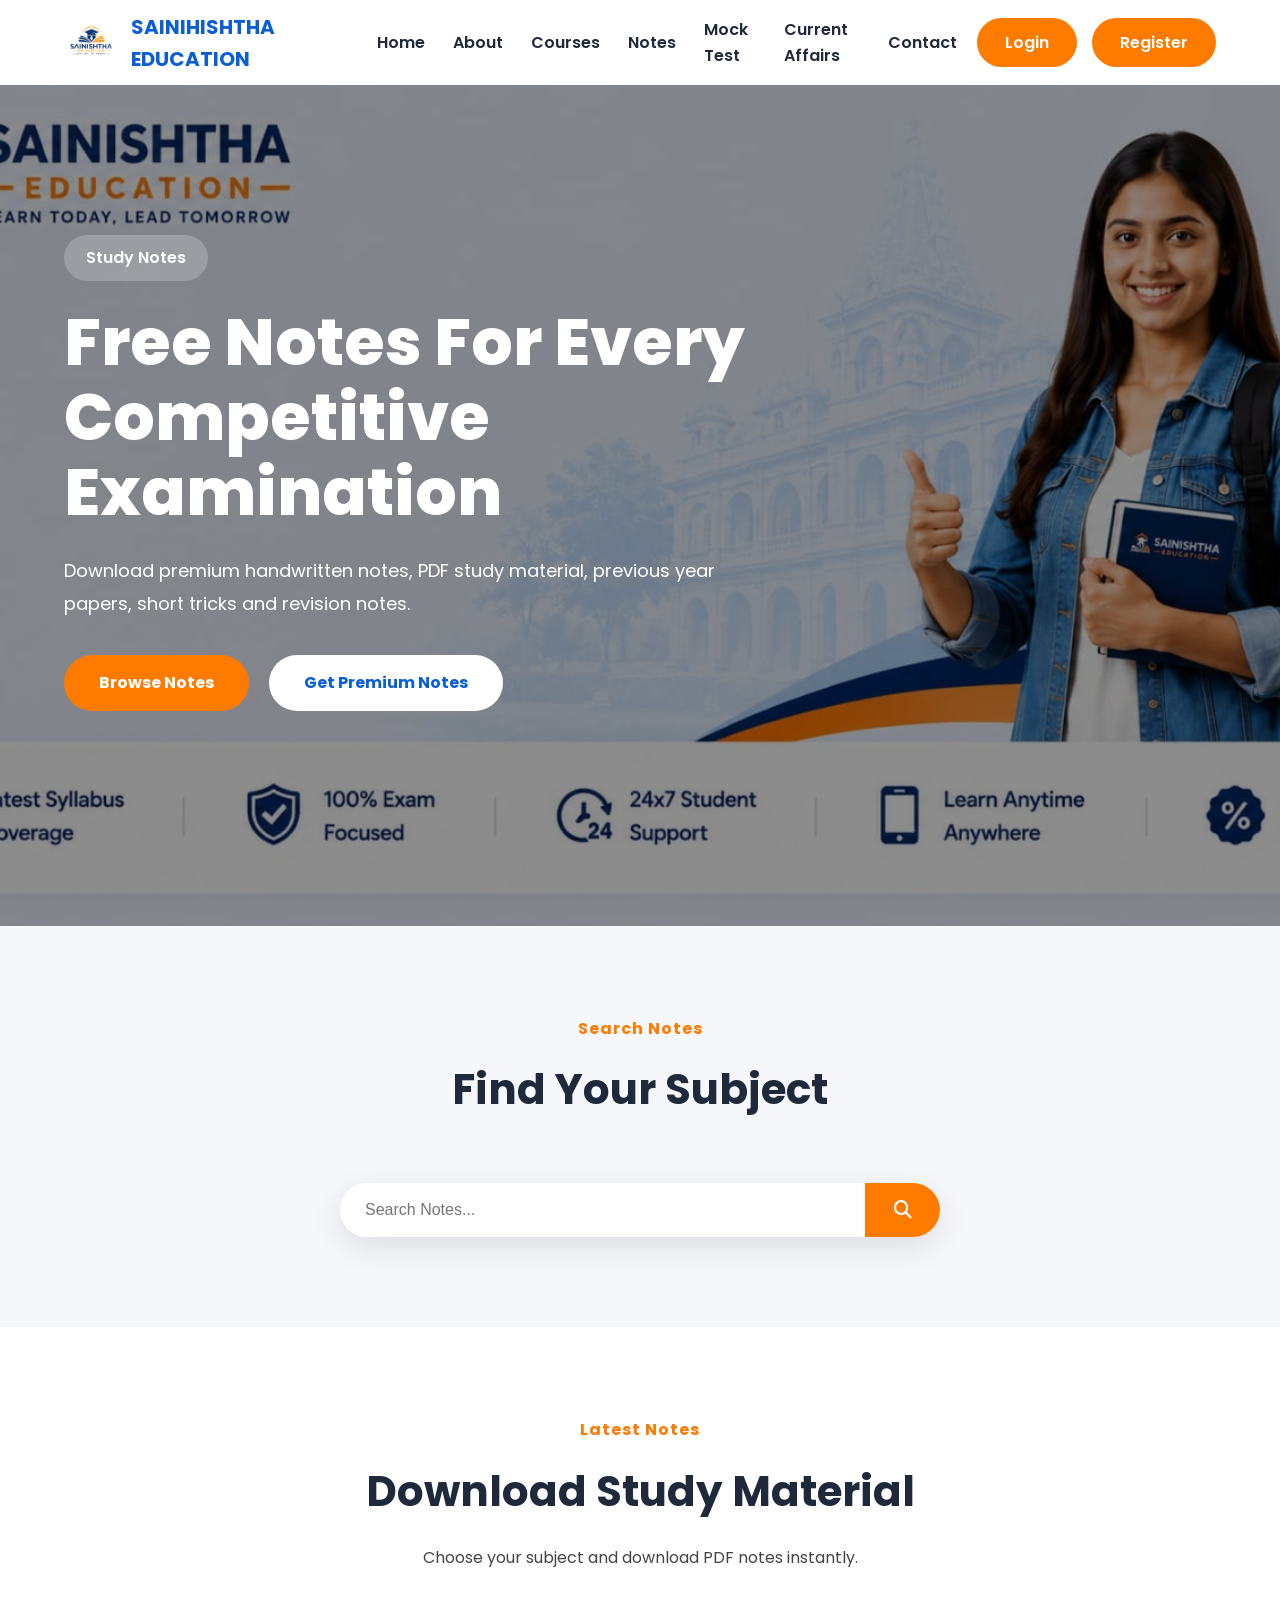
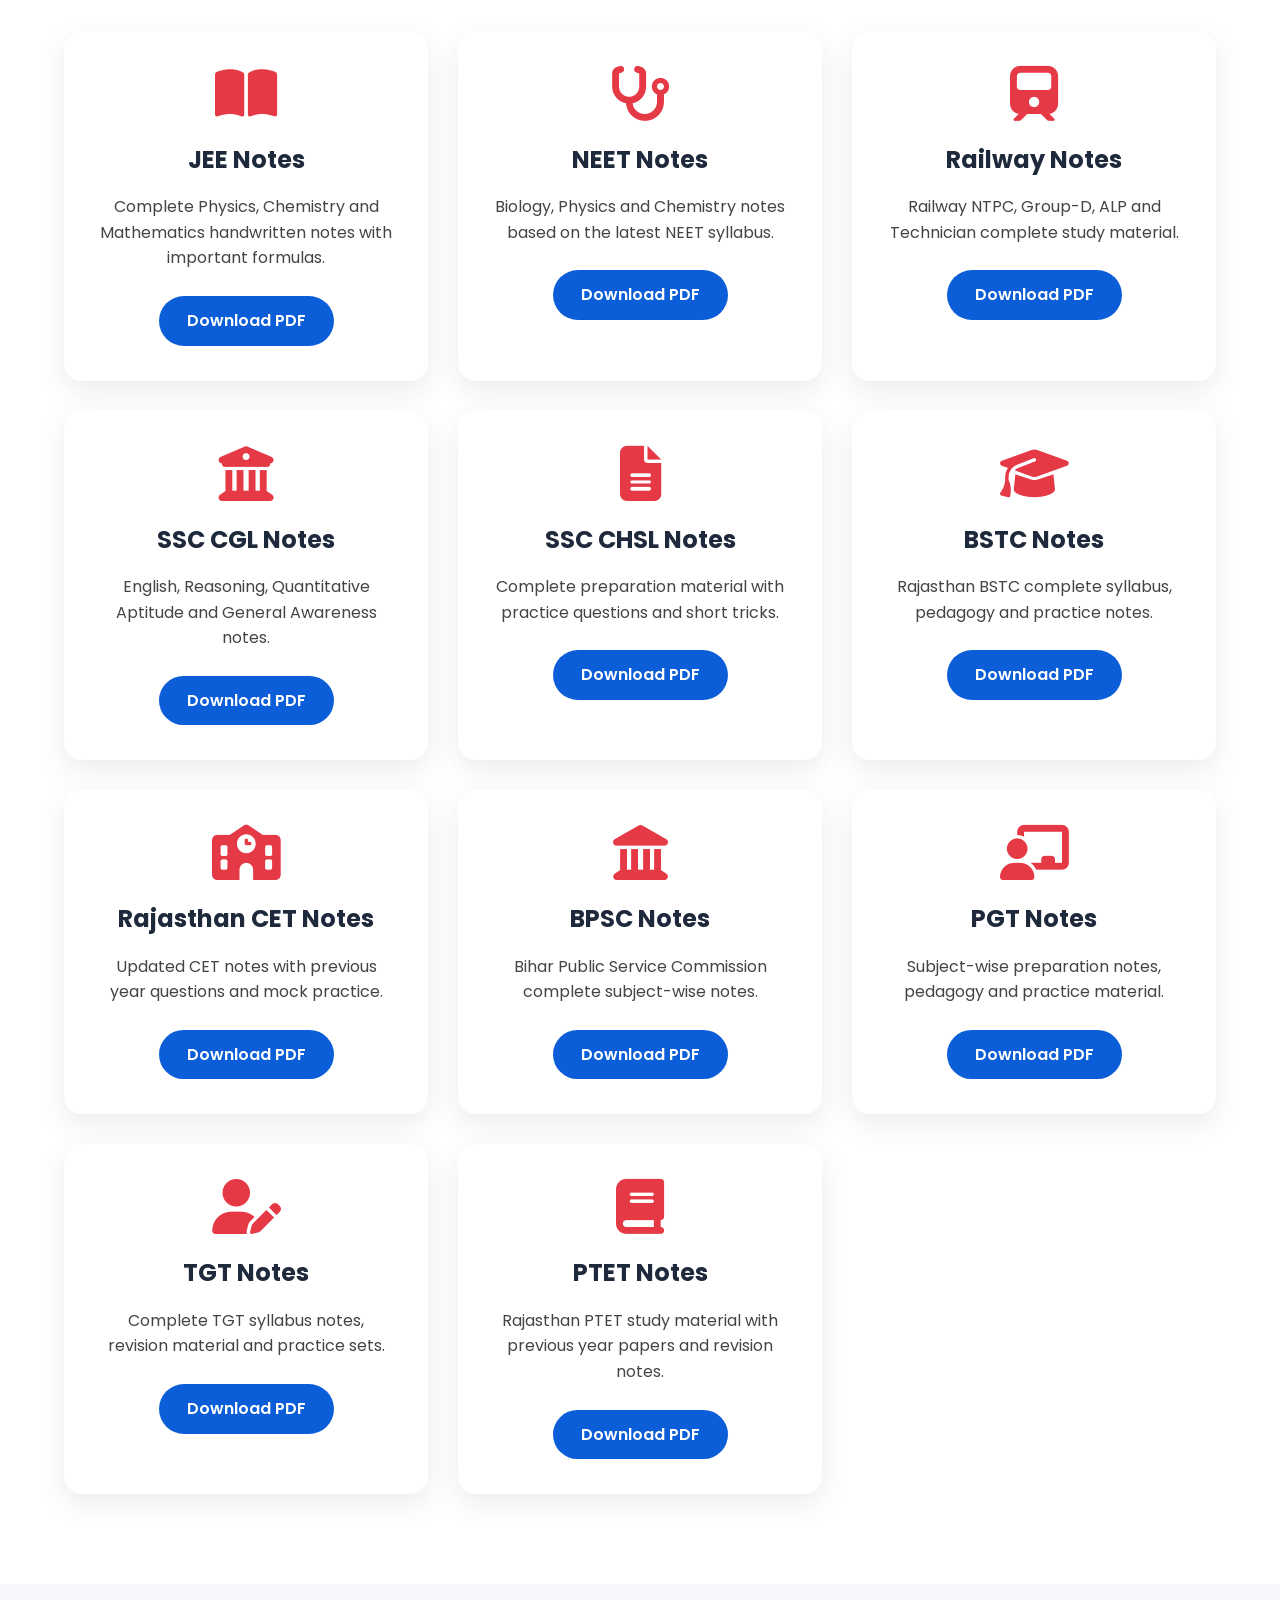
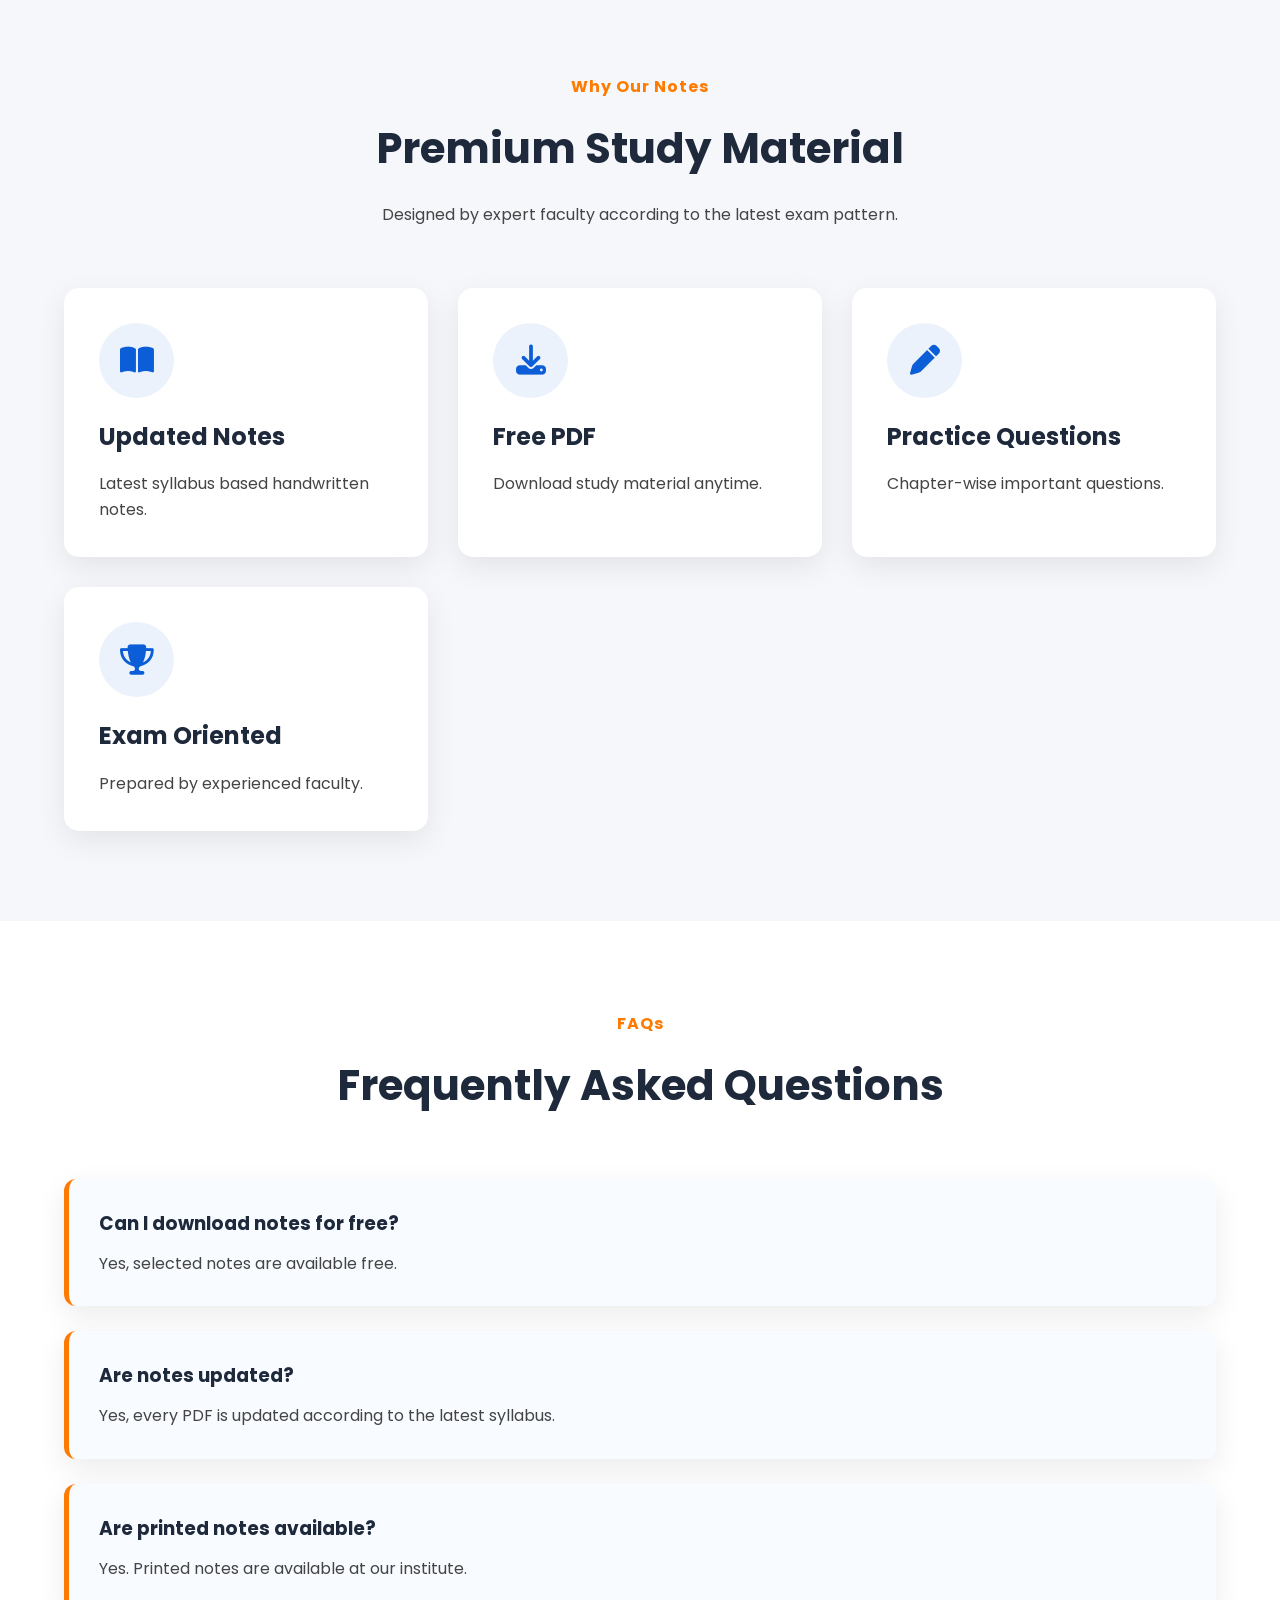
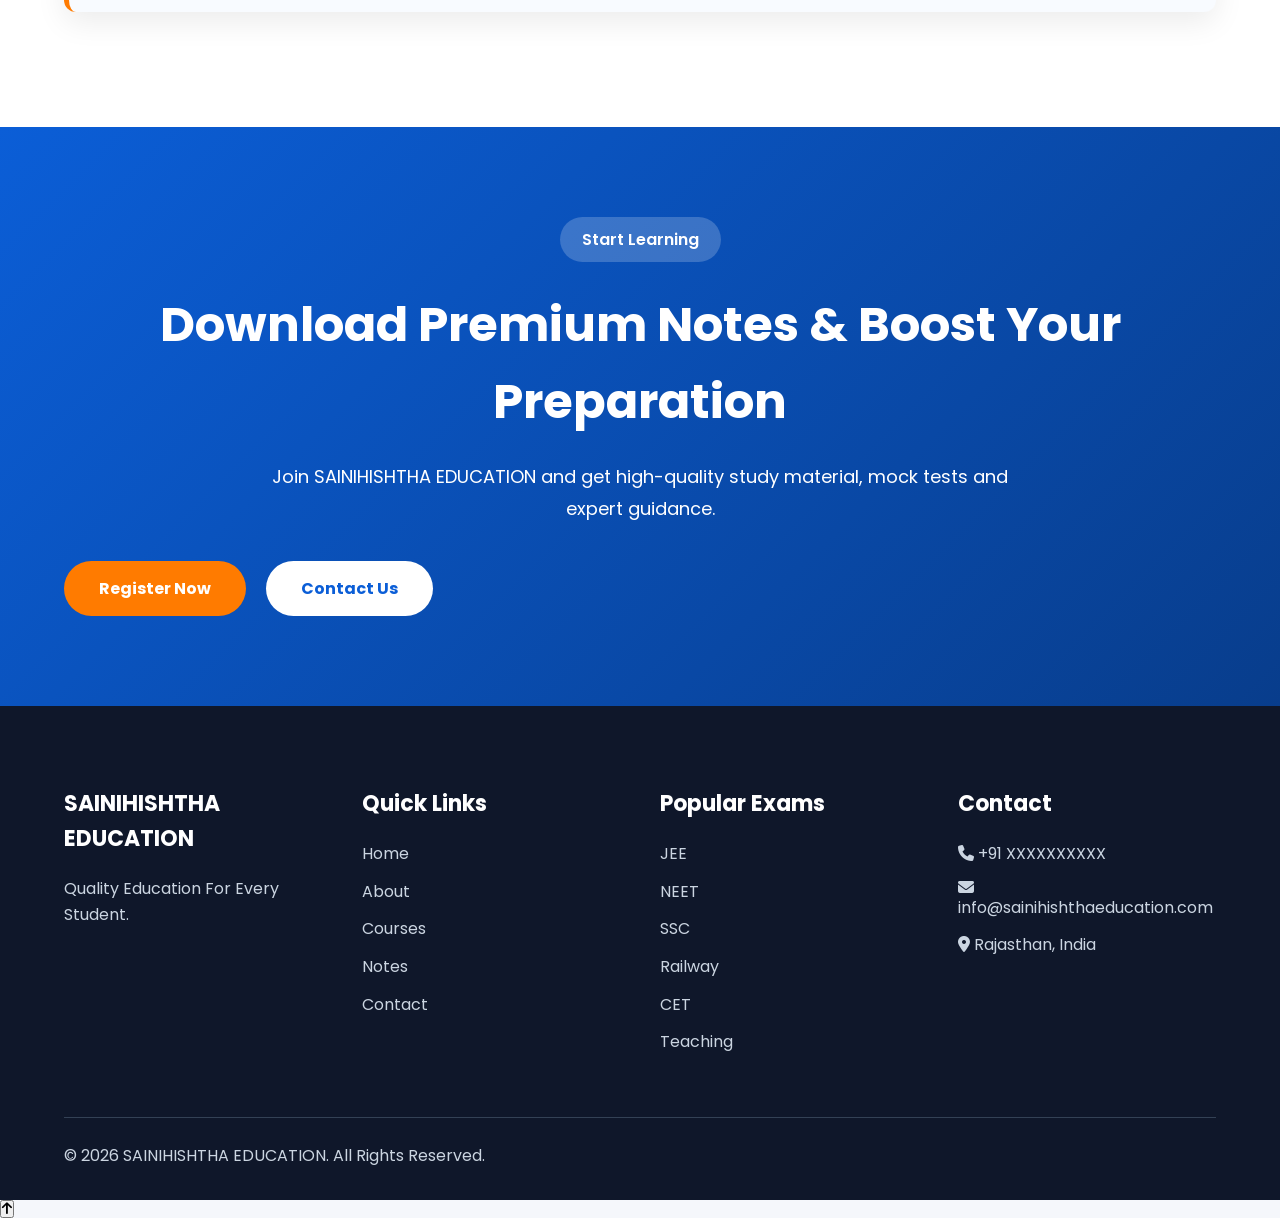
<file: notes.html>
```html
<!DOCTYPE html>
<html lang="en">

<head>

<meta charset="UTF-8">

<meta name="viewport"
content="width=device-width, initial-scale=1.0">

<title>Notes | SAINIHISHTHA EDUCATION</title>

<link rel="icon" href="logo.jpg">

<link rel="stylesheet"
href="https://cdnjs.cloudflare.com/ajax/libs/font-awesome/6.6.0/css/all.min.css">

<link rel="stylesheet" href="style.css">
<link rel="stylesheet" href="responsive.css">
<link rel="stylesheet" href="animations.css">

</head>

<body>

<!--================ HEADER ================-->

<header class="header">

    <div class="container">

        <!-- Logo -->
        <a href="index.html" class="logo">

            <img src="logo.jpg" alt="Logo">

            <h2>SAINIHISHTHA EDUCATION</h2>

        </a>

        <!-- Navbar -->
        <nav class="navbar">

            <ul>

                <li><a href="index.html">Home</a></li>

                <li><a href="about.html" class="active">About</a></li>

                <li><a href="courses.html">Courses</a></li>

                <li><a href="notes.html">Notes</a></li>

                <li><a href="mock-test.html">Mock Test</a></li>

                <li><a href="current-affairs.html">Current Affairs</a></li>

                <li><a href="contact.html">Contact</a></li>

            </ul>

        </nav>

        <!-- Buttons -->
        <div class="header-buttons">

            <a href="login.html" class="login-btn btn btn-primary">

                Login

            </a>

            <a href="register.html" class="register-btn btn btn-secondary">

                Register

            </a>

        </div>

        <!-- Mobile Menu -->
        <div class="menu-btn">

            <i class="fa-solid fa-bars"></i>

        </div>

    </div>

</header>

<!--================ HERO ================-->

<section class="hero reveal">

<div class="container">

<div class="hero-content">

<span class="hero-tag">

Study Notes

</span>

<h1>

Free Notes For Every
Competitive Examination

</h1>

<p>

Download premium handwritten notes,
PDF study material, previous year papers,
short tricks and revision notes.

</p>

<div class="hero-buttons">

<a href="#notes" class="btn">

Browse Notes

</a>

<a href="register.html"
class="btn btn-outline">

Get Premium Notes

</a>

</div>

</div>

</div>

</section>

<!--================ SEARCH ================-->

<section class="reveal">

<div class="container">

<div class="section-title">

<span>Search Notes</span>

<h2>Find Your Subject</h2>

</div>

<div class="search-box">

<input type="text"

placeholder="Search Notes...">

<button>

<i class="fa fa-search"></i>

</button>

</div>

</div>

</section>

<!--================ NOTES START ================-->

<section class="notes"

id="notes">

<div class="container">

<div class="section-title">

<span>Latest Notes</span>

<h2>Download Study Material</h2>

<p>

Choose your subject and
download PDF notes instantly.

</p>

</div>

<div class="notes-grid">
<!--=========================================
                JEE NOTES
==========================================-->

<div class="note-card reveal">

    <i class="fa-solid fa-book-open"></i>

    <h3>JEE Notes</h3>

    <p>

        Complete Physics, Chemistry and Mathematics
        handwritten notes with important formulas.

    </p>

    <a href="#" class="btn">

        Download PDF

    </a>

</div>

<!--=========================================
                NEET NOTES
==========================================-->

<div class="note-card reveal">

    <i class="fa-solid fa-stethoscope"></i>

    <h3>NEET Notes</h3>

    <p>

        Biology, Physics and Chemistry notes
        based on the latest NEET syllabus.

    </p>

    <a href="#" class="btn">

        Download PDF

    </a>

</div>

<!--=========================================
                RAILWAY NOTES
==========================================-->

<div class="note-card reveal">

    <i class="fa-solid fa-train"></i>

    <h3>Railway Notes</h3>

    <p>

        Railway NTPC, Group-D, ALP and Technician
        complete study material.

    </p>

    <a href="#" class="btn">

        Download PDF

    </a>

</div>

<!--=========================================
                SSC CGL NOTES
==========================================-->

<div class="note-card reveal">

    <i class="fa-solid fa-building-columns"></i>

    <h3>SSC CGL Notes</h3>

    <p>

        English, Reasoning, Quantitative Aptitude
        and General Awareness notes.

    </p>

    <a href="#" class="btn">

        Download PDF

    </a>

</div>

<!--=========================================
                SSC CHSL NOTES
==========================================-->

<div class="note-card reveal">

    <i class="fa-solid fa-file-lines"></i>

    <h3>SSC CHSL Notes</h3>

    <p>

        Complete preparation material with
        practice questions and short tricks.

    </p>

    <a href="#" class="btn">

        Download PDF

    </a>

</div>

<!--=========================================
                BSTC NOTES
==========================================-->

<div class="note-card reveal">

    <i class="fa-solid fa-graduation-cap"></i>

    <h3>BSTC Notes</h3>

    <p>

        Rajasthan BSTC complete syllabus,
        pedagogy and practice notes.

    </p>

    <a href="#" class="btn">

        Download PDF

    </a>

</div>

<!--=========================================
                CET NOTES
==========================================-->

<div class="note-card reveal">

    <i class="fa-solid fa-school"></i>

    <h3>Rajasthan CET Notes</h3>

    <p>

        Updated CET notes with previous year
        questions and mock practice.

    </p>

    <a href="#" class="btn">

        Download PDF

    </a>

</div>

<!--=========================================
                BPSC NOTES
==========================================-->

<div class="note-card reveal">

    <i class="fa-solid fa-landmark"></i>

    <h3>BPSC Notes</h3>

    <p>

        Bihar Public Service Commission
        complete subject-wise notes.

    </p>

    <a href="#" class="btn">

        Download PDF

    </a>

</div>

<!--=========================================
                PGT NOTES
==========================================-->

<div class="note-card reveal">

    <i class="fa-solid fa-chalkboard-user"></i>

    <h3>PGT Notes</h3>

    <p>

        Subject-wise preparation notes,
        pedagogy and practice material.

    </p>

    <a href="#" class="btn">

        Download PDF

    </a>

</div>

<!--=========================================
                TGT NOTES
==========================================-->

<div class="note-card reveal">

    <i class="fa-solid fa-user-pen"></i>

    <h3>TGT Notes</h3>

    <p>

        Complete TGT syllabus notes,
        revision material and practice sets.

    </p>

    <a href="#" class="btn">

        Download PDF

    </a>

</div>

<!--=========================================
                PTET NOTES
==========================================-->

<div class="note-card reveal">

    <i class="fa-solid fa-book"></i>

    <h3>PTET Notes</h3>

    <p>

        Rajasthan PTET study material with
        previous year papers and revision notes.

    </p>

    <a href="#" class="btn">

        Download PDF

    </a>

</div>

</div>

</div>

</section>

<!--=========================================
        WHY DOWNLOAD NOTES
==========================================-->

<section class="why reveal">

<div class="container">

<div class="section-title">

<span>Why Our Notes</span>

<h2>Premium Study Material</h2>

<p>

Designed by expert faculty according to
the latest exam pattern.

</p>

</div>

<div class="why-grid">

<div class="why-card">

<i class="fa-solid fa-book-open"></i>

<h3>Updated Notes</h3>

<p>

Latest syllabus based handwritten notes.

</p>

</div>

<div class="why-card">

<i class="fa-solid fa-download"></i>

<h3>Free PDF</h3>

<p>

Download study material anytime.

</p>

</div>

<div class="why-card">

<i class="fa-solid fa-pen"></i>

<h3>Practice Questions</h3>

<p>

Chapter-wise important questions.

</p>

</div>

<div class="why-card">

<i class="fa-solid fa-trophy"></i>

<h3>Exam Oriented</h3>

<p>

Prepared by experienced faculty.

</p>

</div>

</div>

</div>

</section>

<!--=========================================
FAQ
==========================================-->

<section class="faq reveal">

<div class="container">

<div class="section-title">

<span>FAQs</span>

<h2>Frequently Asked Questions</h2>

</div>

<div class="faq-wrapper">

<div class="faq-item">

<h3>

Can I download notes for free?

</h3>

<p>

Yes, selected notes are available free.

</p>

</div>

<div class="faq-item">

<h3>

Are notes updated?

</h3>

<p>

Yes, every PDF is updated according to
the latest syllabus.

</p>

</div>

<div class="faq-item">

<h3>

Are printed notes available?

</h3>

<p>

Yes. Printed notes are available
at our institute.

</p>

</div>

</div>

</div>

</section>

<!--=========================================
CTA
==========================================-->

<section class="cta reveal">

<div class="container">

<div class="cta-content">

<span class="hero-tag">

Start Learning

</span>

<h2>

Download Premium Notes &
Boost Your Preparation

</h2>

<p>

Join SAINIHISHTHA EDUCATION and
get high-quality study material,
mock tests and expert guidance.

</p>

<div class="hero-buttons">

<a href="register.html"

class="btn">

Register Now

</a>

<a href="contact.html"

class="btn btn-outline">

Contact Us

</a>

</div>

</div>

</div>

</section>

<!--=========================================
FOOTER
==========================================-->

<footer class="footer">

<div class="container">

<div class="footer-grid">

<div>

<h3>

SAINIHISHTHA EDUCATION

</h3>

<p>

Quality Education For Every Student.

</p>

</div>

<div>

<h3>

Quick Links

</h3>

<ul>

<li><a href="index.html">Home</a></li>

<li><a href="about.html">About</a></li>

<li><a href="courses.html">Courses</a></li>

<li><a href="notes.html">Notes</a></li>

<li><a href="contact.html">Contact</a></li>

</ul>

</div>

<div>

<h3>

Popular Exams

</h3>

<ul>

<li>JEE</li>

<li>NEET</li>

<li>SSC</li>

<li>Railway</li>

<li>CET</li>

<li>Teaching</li>

</ul>

</div>

<div>

<h3>

Contact

</h3>

<p>

<i class="fa-solid fa-phone"></i>

+91 XXXXXXXXXX

</p>

<p>

<i class="fa-solid fa-envelope"></i>

info@sainihishthaeducation.com

</p>

<p>

<i class="fa-solid fa-location-dot"></i>

Rajasthan, India

</p>

</div>

</div>

<hr>

<div class="footer-bottom">

<p>

© 2026 SAINIHISHTHA EDUCATION.
All Rights Reserved.

</p>

</div>

</div>

</footer>

<!--=========================================
BACK TO TOP
==========================================-->

<button class="scroll-top">

<i class="fa-solid fa-arrow-up"></i>

</button>

<!--=========================================
JAVASCRIPT
==========================================-->

<script src="script.js"></script>

<script src="counter.js"></script>

<script src="slider.js"></script>

<script src="scroll.js"></script>

</body>

</html>
</file>
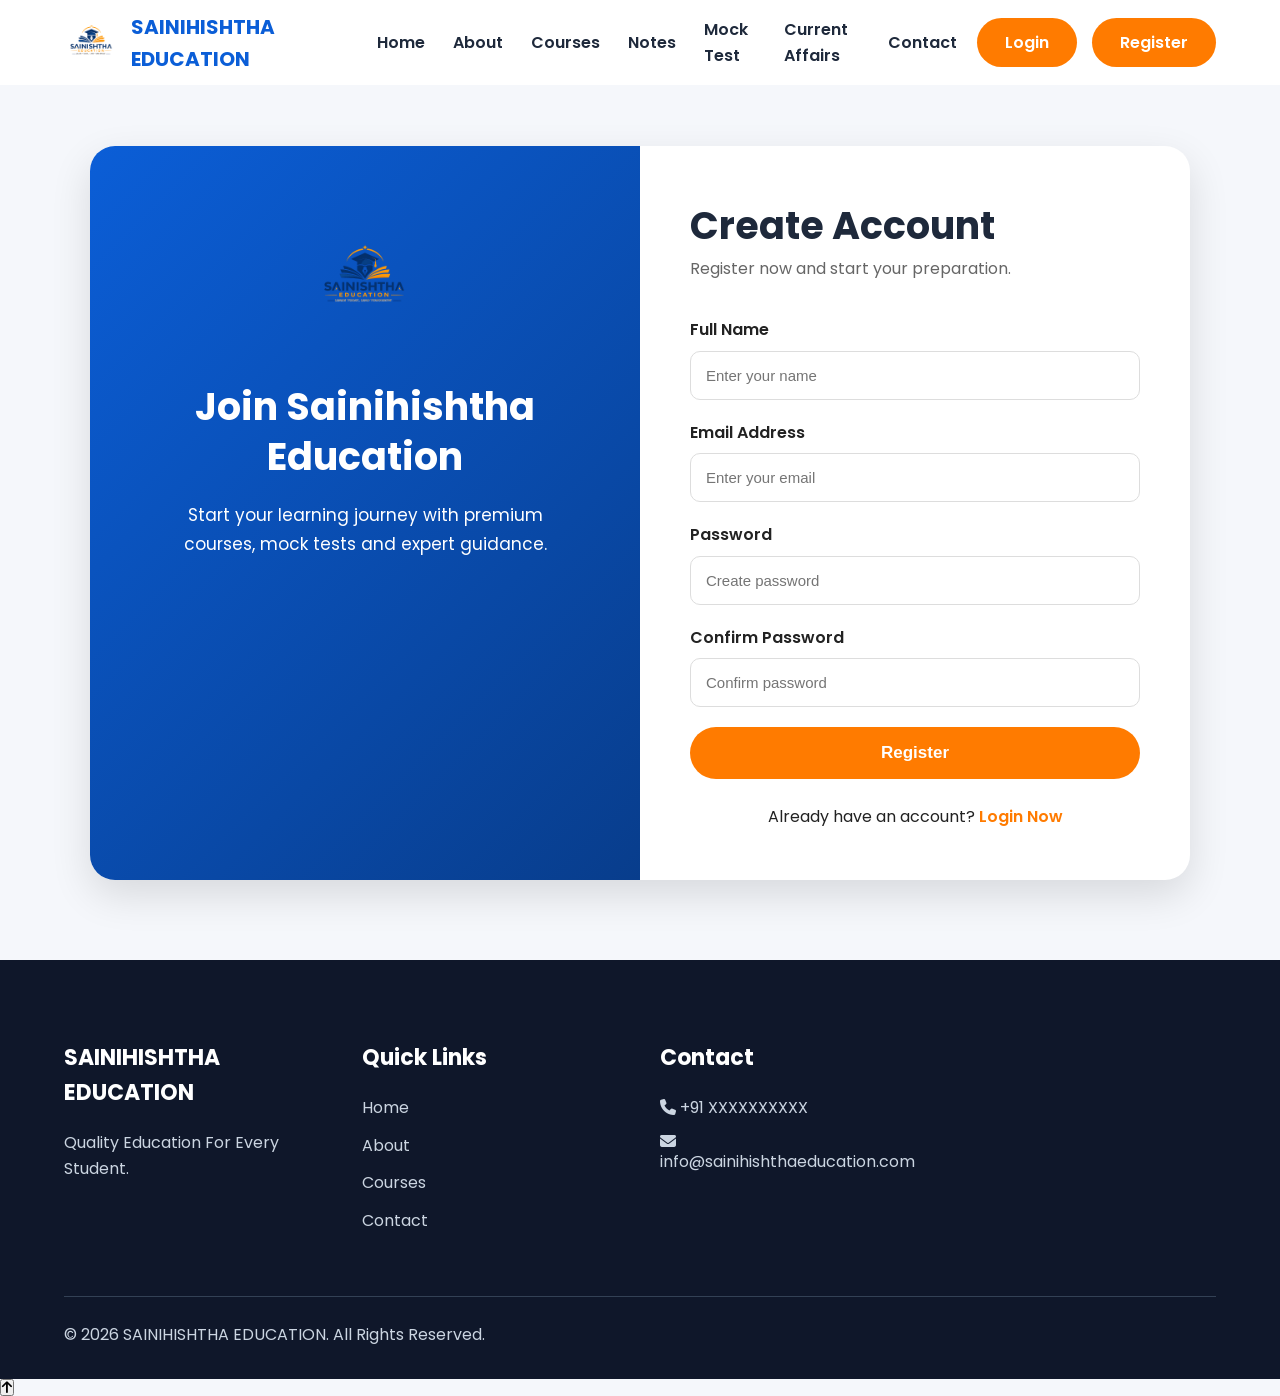
<file: register.html>
```html
<!DOCTYPE html>
<html lang="en">

<head>

<meta charset="UTF-8">

<meta name="viewport"
content="width=device-width, initial-scale=1.0">

<title>Register | SAINIHISHTHA EDUCATION</title>

<link rel="icon" href="logo.jpg">

<link rel="stylesheet"
href="https://cdnjs.cloudflare.com/ajax/libs/font-awesome/6.6.0/css/all.min.css">

<link rel="stylesheet" href="style.css">
<link rel="stylesheet" href="responsive.css">
<link rel="stylesheet" href="animations.css">

</head>

<body>

<!--=========================================
HEADER
==========================================-->

<header class="header">

    <div class="container">

        <!-- Logo -->
        <a href="index.html" class="logo">

            <img src="logo.jpg" alt="Logo">

            <h2>SAINIHISHTHA EDUCATION</h2>

        </a>

        <!-- Navbar -->
        <nav class="navbar">

            <ul>

                <li><a href="index.html">Home</a></li>

                <li><a href="about.html" class="active">About</a></li>

                <li><a href="courses.html">Courses</a></li>

                <li><a href="notes.html">Notes</a></li>

                <li><a href="mock-test.html">Mock Test</a></li>

                <li><a href="current-affairs.html">Current Affairs</a></li>

                <li><a href="contact.html">Contact</a></li>

            </ul>

        </nav>

        <!-- Buttons -->
        <div class="header-buttons">

            <a href="login.html" class="login-btn btn btn-primary">

                Login

            </a>

            <a href="register.html" class="register-btn btn btn-secondary">

                Register

            </a>

        </div>

        <!-- Mobile Menu -->
        <div class="menu-btn">

            <i class="fa-solid fa-bars"></i>

        </div>

    </div>

</header>

<!--=========================================
LOGIN SECTION
==========================================-->

<section class="register-section">

<div class="register-container">

    <!-- LEFT SIDE -->
    <div class="register-image">

        <img src="logo.jpg" alt="Sainihishtha Education">

        <h2>
            Join Sainihishtha Education
        </h2>

        <p>
            Start your learning journey with premium courses,
            mock tests and expert guidance.
        </p>

    </div>


    <!-- RIGHT SIDE FORM -->

    <div class="register-box">

        <h2>Create Account</h2>

        <p class="register-text">
            Register now and start your preparation.
        </p>


        <form>

        <label>Full Name</label>
        <input type="text" placeholder="Enter your name">


        <label>Email Address</label>
        <input type="email" placeholder="Enter your email">


        <label>Password</label>
        <input type="password" placeholder="Create password">


        <label>Confirm Password</label>
        <input type="password" placeholder="Confirm password">


        <button class="register-submit">
            Register
        </button>


        <p class="login-link">
            Already have an account?
            <a href="login.html">Login Now</a>
        </p>


        </form>

    </div>


</div>

</section>

<!--=========================================
FOOTER
==========================================-->

<footer class="footer">

<div class="container">

<div class="footer-grid">

<div>

<h3>

SAINIHISHTHA EDUCATION

</h3>

<p>

Quality Education For Every Student.

</p>

</div>

<div>

<h3>

Quick Links

</h3>

<ul>

<li><a href=../index.html">Home</a></li>

<li><a href="about.html">About</a></li>

<li><a href="courses.html">Courses</a></li>

<li><a href="contact.html">Contact</a></li>

</ul>

</div>

<div>

<h3>

Contact

</h3>

<p>

<i class="fa-solid fa-phone"></i>

+91 XXXXXXXXXX

</p>

<p>

<i class="fa-solid fa-envelope"></i>

info@sainihishthaeducation.com

</p>

</div>

</div>

<hr>

<div class="footer-bottom">

<p>

© 2026 SAINIHISHTHA EDUCATION.
All Rights Reserved.

</p>

</div>

</div>

</footer>

<button class="scroll-top">

<i class="fa-solid fa-arrow-up"></i>

</button>

<script src="script.js"></script>
<script src="scroll.js"></script>
<script src="counter.js"></script>
<script src="slider.js"></script>

</body>
</html>
</file>
<file: style.css>
/* ==========================================
   SAINIHISHTHA EDUCATION
   Professional EdTech Website
   Author : Geetika Vashishtha
========================================== */

/* ==========================================
   GOOGLE FONT
========================================== */

@import url('https://fonts.googleapis.com/css2?family=Poppins:wght@300;400;500;600;700;800&display=swap');

/* ==========================================
   RESET
========================================== */

*{
    margin:0;
    padding:0;
    box-sizing:border-box;
}

html{
    scroll-behavior:smooth;
}

body{
    font-family:'Poppins',sans-serif;
    background:#f5f7fb;
    color:#222;
    line-height:1.6;
    overflow-x:hidden;
}

img{
    width:100%;
    display:block;
}

a{
    text-decoration:none;
}

ul{
    list-style:none;
}

/* ==========================================
   ROOT COLORS
========================================== */

:root{

    --primary:#0B5ED7;
    --secondary:#ff7b00;
    --dark:#1e293b;
    --white:#ffffff;
    --light:#f5f7fb;
    --text:#444;
    --shadow:0 10px 30px rgba(0,0,0,.08);
    --radius:12px;
}

/* ==========================================
   COMMON
========================================== */

.container{

    width:90%;
    max-width:1280px;
    margin:auto;

}

section{

    padding:90px 0;

}

.section-title{

    text-align:center;
    margin-bottom:60px;

}

.section-title span{

    color:var(--secondary);
    font-weight:600;
    letter-spacing:1px;

}

.section-title h2{

    font-size:42px;
    color:var(--dark);
    margin-top:12px;

}

.section-title p{

    max-width:700px;
    margin:20px auto;
    color:var(--text);

}

/* ==========================================
   BUTTONS
========================================== */

.btn{

    display:inline-block;
    padding:15px 35px;
    border-radius:50px;
    font-weight:600;
    transition:.4s;

}

.btn-primary{

    background:var(--secondary);
    color:#fff;

}

.btn-primary:hover{

    background:#e76d00;
    transform:translateY(-4px);

}

.btn-secondary{

    background:#fff;
    color:var(--primary);

}

.btn-secondary:hover{

    background:#f2f2f2;

}

/* ==========================================
   HEADER
========================================== */

.header{

    position:fixed;
    width:100%;
    top:0;
    left:0;
    z-index:999;
    background:#fff;
    box-shadow:var(--shadow);

}


    .header .container{

    display:flex;
    align-items:center;
    justify-content:space-between;
    height:85px;
    gap:20px;

}


/* ==========================================
   LOGO
========================================== */

.logo{

    display:flex;
    align-items:center;
    gap:12px;

}

.logo img{

    width:55px;
    height:55px;
    border-radius:50%;
    object-fit:cover;

}

.logo h2{

    font-size:20px;
    color:var(--primary);

}

/* ==========================================
   NAVBAR
========================================== */

.navbar ul{

    display:flex;
    align-items:center;
    gap:28px;
    list-style:none;
    margin:0;
    padding:0;

}

.navbar ul li{

    display:inline-block;

}

.navbar ul li a{

    display:block;
    color:var(--dark);
    font-size:16px;
    font-weight:600;
    text-decoration:none;
    transition:.3s;

}

.navbar ul li a:hover,
.navbar ul li a.active{

    color:var(--secondary);

}

/* ==========================================
   HEADER BUTTONS
========================================== */

.header-buttons{

    display:flex;
    gap:15px;

}

/* =====================================
        LOGIN PAGE
===================================== */


.login-section{

    min-height:100vh;
    padding:120px 0 80px;
    background:#f5f7fb;

}


.login-container{

    width:90%;
    max-width:1100px;
    margin:auto;

    display:grid;
    grid-template-columns:1fr 1fr;

    background:#fff;

    border-radius:20px;

    overflow:hidden;

    box-shadow:0 15px 40px rgba(0,0,0,0.12);

}



/* =====================================
        LEFT IMAGE
===================================== */


.login-image{

    background:linear-gradient(135deg,#0B5ED7,#083d8c);

    color:#fff;

    padding:50px;

    text-align:center;

}


.login-image img{

    width:180px;

    margin:30px auto;

}


.login-image h2{

    font-size:35px;

    line-height:1.3;

}


.login-image p{

    margin-top:20px;

    line-height:1.8;

}



/* =====================================
        LOGIN BOX
===================================== */


.login-box{

    padding:50px;

}


.login-box h2{

    font-size:35px;

    color:#1e293b;

}


.login-text{

    color:#666;

    margin:15px 0 30px;

}



.login-box label{

    display:block;

    margin-bottom:8px;

    font-weight:600;

}



.login-box input[type="text"],
.login-box input[type="email"],
.login-box input[type="password"]{

    width:100%;

    padding:15px;

    border:1px solid #ddd;

    border-radius:10px;

    margin-bottom:20px;

    outline:none;

}



.login-box input:focus{

    border-color:#0B5ED7;

}



/* REMEMBER */

.remember{

    display:flex;

    align-items:center;

    gap:8px;

    margin-bottom:25px;

}


.remember a{

    margin-left:auto;

    color:#0B5ED7;

}



/* LOGIN SUBMIT BUTTON */

.login-submit{

    width:100%;

    padding:15px;

    border:none;

    border-radius:50px;

    background:#ff7b00;

    color:#fff;

    font-size:17px;

    font-weight:600;

    cursor:pointer;

}


.login-submit:hover{

    background:#e76d00;

}



/* REGISTER LINK */


/* REGISTER PAGE */

.register-section{

    min-height:100vh;
    padding:120px 0 80px;
    background:#f5f7fb;

}


.register-container{

    width:90%;
    max-width:1100px;
    margin:auto;

    display:grid;
    grid-template-columns:1fr 1fr;

    background:#fff;

    border-radius:25px;
    overflow:hidden;

    box-shadow:0 15px 40px rgba(0,0,0,.12);

}


/* LEFT */

.register-image{

    background:linear-gradient(135deg,#0B5ED7,#083d8c);

    color:white;

    padding:60px;

    text-align:center;

}


.register-image img{

    width:160px;
    margin:20px auto 50px;

}


.register-image h2{

    font-size:38px;
    line-height:1.3;

}


.register-image p{

    margin-top:20px;
    font-size:17px;
    line-height:1.7;

}


/* FORM */

.register-box{

    padding:50px;

}


.register-box h2{

    font-size:38px;
    color:#1e293b;

}


.register-text{

    color:#666;
    margin-bottom:35px;

}


.register-box label{

    display:block;
    font-weight:600;
    margin-bottom:8px;

}


.register-box input{

    width:100%;

    padding:15px;

    border:1px solid #ddd;

    border-radius:10px;

    margin-bottom:20px;

    font-size:15px;

}


.register-box input:focus{

    border-color:#0B5ED7;
    outline:none;

}


/* BUTTON */


.register-submit{

    width:100%;

    padding:16px;

    border:none;

    border-radius:50px;

    background:#ff7b00;

    color:white;

    font-size:17px;

    font-weight:600;

    cursor:pointer;

}


.register-submit:hover{

    background:#e76d00;

}


.login-link{

    text-align:center;

    margin-top:25px;

}


.login-link a{

    color:#ff7b00;

    font-weight:600;

}



/* MOBILE */

@media(max-width:768px){

.register-container{

grid-template-columns:1fr;

}


.register-image{

display:none;

}

.register-box{

padding:30px;

}

}


/* =====================================
        HEADER BUTTON FIX
===================================== */


.header-buttons{

    display:flex;

    gap:15px;

}



.header-buttons .btn{

    background:#ff7b00;

    color:#fff;

    padding:12px 28px;

    border-radius:50px;

    font-weight:600;

    display:inline-block;

}



.header-buttons .btn:hover{

    background:#e76d00;

    color:#fff;

}



/* REMOVE OUTLINE EFFECT */

.header-buttons .btn-outline{

    background:#ff7b00;

    color:#fff;

}



/* =====================================
        REGISTER BUTTON
===================================== */


.register-btn{

    display:inline-block;

    background:#ff7b00;

    color:#fff;

    padding:12px 25px;

    border-radius:50px;

    font-weight:600;

    transition:.3s;

}


.register-btn:hover{

    background:#e76d00;

}



/* =====================================
        MOBILE
===================================== */


@media(max-width:768px){


.login-container{

    grid-template-columns:1fr;

}


.login-image{

    display:none;

}


.login-box{

    padding:30px;

}


}

/* ==========================================
   MOBILE MENU
========================================== */

.menu-btn{

    display:none;
    font-size:28px;
    color:var(--primary);
    cursor:pointer;

}

/* ==========================================
   HERO SECTION
========================================== */

/* ==========================
   COMMON HERO SECTION
========================== */

.hero{
    height:100vh;
    padding-top:85px;
    display:flex;
    align-items:center;

    background-image:url("hero-banner.jpg");
    background-size:cover;
    background-position:center;
    background-repeat:no-repeat;

    position:relative;
}


body{
    overflow-x:hidden;
}


/* Dark overlay */
.hero::before{

    content:"";
    position:absolute;
    inset:0;
    background:rgba(0,0,0,0.45);
    z-index:1;

}


.hero .container{

    position:relative;
    z-index:2;

}


.hero-content{

    max-width:700px;
    color:#ffffff;

}


.hero-tag{

    display:inline-block;
    background:rgba(255,255,255,0.20);
    color:#fff;
    padding:10px 22px;
    border-radius:30px;
    margin-bottom:25px;
    font-weight:600;

}


.hero-content h1{

    font-size:65px;
    line-height:1.15;
    font-weight:800;
    color:#ffffff;
    margin-bottom:25px;

}


.hero-content p{

    font-size:18px;
    line-height:1.8;
    color:#ffffff;
    margin-bottom:35px;

}


/* BUTTONS */

.hero-buttons{

    display:flex;
    gap:20px;

}


.hero-buttons .btn{

    padding:15px 35px;
    border-radius:50px;
    font-weight:700;

}


/* Orange Button */

.hero-buttons .btn:not(.btn-outline){

    background:#ff7b00;
    color:white;

}


/* White Button */

.hero-buttons .btn-outline{

    background:white;
    color:#0B5ED7;

}

/* ==========================================
   TRUSTED STUDENTS SECTION
========================================== */

.trusted{
    background:#ffffff;
}

.trusted-wrapper{
    display:grid;
    grid-template-columns:repeat(4,1fr);
    gap:30px;
    margin-top:50px;
}

.trusted-card{
    background:#fff;
    text-align:center;
    padding:40px 25px;
    border-radius:15px;
    box-shadow:var(--shadow);
    transition:.4s;
    cursor:pointer;
}

.trusted-card:hover{
    transform:translateY(-10px);
}

.trusted-card i{
    font-size:45px;
    color:var(--secondary);
    margin-bottom:20px;
}

.trusted-card h3{
    font-size:40px;
    color:var(--primary);
    margin-bottom:10px;
}

.trusted-card p{
    color:var(--text);
    font-weight:500;
}

/* ==========================================
   WHY CHOOSE US
========================================== */

.why-us{
    background:#f8fbff;
}

.why-grid{
    display:grid;
    grid-template-columns:repeat(3,1fr);
    gap:30px;
}

.why-card{
    background:#fff;
    padding:35px;
    border-radius:15px;
    box-shadow:var(--shadow);
    transition:.4s;
}

.why-card:hover{
    transform:translateY(-10px);
}

.why-card i{
    width:75px;
    height:75px;
    background:rgba(11,94,215,.08);
    color:var(--primary);
    border-radius:50%;
    display:flex;
    justify-content:center;
    align-items:center;
    font-size:30px;
    margin-bottom:20px;
}

.why-card h3{
    font-size:24px;
    margin-bottom:15px;
    color:var(--dark);
}

.why-card p{
    color:var(--text);
}

/* ==========================================
   POPULAR COURSES
========================================== */

/* =====================================
        COURSES PAGE HERO
===================================== */

.courses-hero{

    min-height:75vh;
    display:flex;
    align-items:center;

    background:
    linear-gradient(
    rgba(0,0,0,0.55),
    rgba(0,0,0,0.55)
    ),
    url("hero-banner.jpg");

    background-size:cover;
    background-position:center;
    background-repeat:no-repeat;

}


.courses-hero .hero-content{

    max-width:700px;
    color:#fff;

}


.courses-hero h1{

    font-size:60px;
    font-weight:800;
    line-height:1.2;
    color:#fff;

}


.courses-hero p{

    font-size:18px;
    line-height:1.7;
    color:#fff;
    margin:20px 0 30px;

}


/* =====================================
        COURSE SEARCH
===================================== */


.course-search{

    padding:70px 0;
    background:#f8fafc;

}


.section-title{

    text-align:center;

}


.section-title span{

    color:#ff7b00;
    font-weight:700;

}


.section-title h2{

    font-size:42px;
    color:#1e293b;
    margin:15px 0;

}



/* Search Box */


.search-box{

    max-width:600px;

    margin:40px auto 0;

    display:flex;

    background:#fff;

    border-radius:50px;

    overflow:hidden;

    box-shadow:
    0 10px 30px rgba(0,0,0,0.10);

}


.search-box input{

    flex:1;

    padding:18px 25px;

    border:none;

    outline:none;

    font-size:16px;

}


.search-box button{

    width:75px;

    border:none;

    background:#ff7b00;

    color:white;

    font-size:18px;

    cursor:pointer;

}



/* =====================================
        COURSE CATEGORY BUTTONS
===================================== */


.course-category{

    padding:20px 0 60px;

    background:#f8fafc;

}


.category-buttons{

    display:flex;

    justify-content:center;

    flex-wrap:wrap;

    gap:15px;

}


.category-buttons .btn{

    padding:12px 28px;

    border-radius:50px;

    background:white;

    border:1px solid #ddd;

    color:#1e293b;

    font-weight:600;

    cursor:pointer;

}


.category-buttons .btn:hover{

    background:#ff7b00;

    color:white;

    border-color:#ff7b00;

}



/* =====================================
        COURSES SECTION
===================================== */


.courses{

    padding:80px 0;

    background:white;

}


.course-grid{

    display:grid;

    grid-template-columns:
    repeat(3,1fr);

    gap:30px;

}



/* COURSE CARD */


.course-card{

    background:white;

    border-radius:20px;

    overflow:hidden;

    box-shadow:
    0 10px 30px rgba(0,0,0,0.08);

    transition:.3s;

}


.course-card:hover{

    transform:translateY(-10px);

}



.course-card img{

    width:100%;

    height:220px;

    object-fit:cover;

}



.course-content{

    padding:25px;

}


.course-tag{

    display:inline-block;

    background:#fff2e6;

    color:#ff7b00;

    padding:6px 15px;

    border-radius:30px;

    font-size:14px;

    font-weight:600;

}



.course-content h3{

    font-size:24px;

    color:#1e293b;

    margin:15px 0;

}



.course-content p{

    color:#64748b;

    line-height:1.7;

}



/* FEATURES */


.course-features{

    list-style:none;

    padding:0;

    margin:20px 0;

}


.course-features li{

    margin-bottom:10px;

    color:#475569;

}


.course-features i{

    color:#ff7b00;

}



/* BUTTON */


.course-btn{

    display:inline-block;

    background:#ff7b00;

    color:white;

    padding:12px 28px;

    border-radius:50px;

    font-weight:600;

}


.course-btn:hover{

    background:#e66d00;

}



/* =====================================
        RESPONSIVE
===================================== */


@media(max-width:900px){

    .course-grid{

        grid-template-columns:1fr 1fr;

    }


    .courses-hero h1{

        font-size:45px;

    }

}



@media(max-width:600px){


    .course-grid{

        grid-template-columns:1fr;

    }


    .courses-hero h1{

        font-size:35px;

    }


    .section-title h2{

        font-size:30px;

    }

}

/* ==========================================
   CALL TO ACTION
========================================== */

.cta{
    background:linear-gradient(135deg,#0B5ED7,#083d8c);
    color:#fff;
}

.cta-content{
    text-align:center;
}

.cta-content h2{
    font-size:48px;
    margin-bottom:20px;
}

.cta-content p{
    max-width:750px;
    margin:0 auto 35px;
    font-size:18px;
    line-height:1.8;
}

.cta .btn-primary{
    background:#ff7b00;
    color:#fff;
}

.cta .btn-primary:hover{
    background:#e76d00;
}

/* ==========================================
   TEAM SECTION
========================================== */

.team{
    background:#f8fbff;
}

.team-banner{
    margin-top:50px;
    border-radius:20px;
    overflow:hidden;
    box-shadow:var(--shadow);
}

.team-banner img{
    width:100%;
    height:auto;
    object-fit:contain;
}

/* ==========================================
   NOTES SECTION
========================================== */

.notes{
    background:#ffffff;
}

.notes-grid{
    display:grid;
    grid-template-columns:repeat(3,1fr);
    gap:30px;
}

.note-card{
    background:#fff;
    padding:35px;
    text-align:center;
    border-radius:18px;
    box-shadow:var(--shadow);
    transition:.4s;
}

.note-card:hover{
    transform:translateY(-10px);
}

.note-card i{
    font-size:55px;
    color:#e63946;
    margin-bottom:20px;
}

.note-card h3{
    font-size:24px;
    color:var(--dark);
    margin-bottom:15px;
}

.note-card p{
    color:var(--text);
    margin-bottom:25px;
}

.note-card a{
    display:inline-block;
    padding:12px 28px;
    background:var(--primary);
    color:#fff;
    border-radius:30px;
    transition:.3s;
}

.note-card a:hover{
    background:var(--secondary);
}

/* ==========================================
   CURRENT AFFAIRS
========================================== */

.current-affairs{
    background:#f8fbff;
}

.affairs-card{
    background:#fff;
    padding:60px;
    border-radius:20px;
    text-align:center;
    box-shadow:var(--shadow);
}

.affairs-card h3{
    font-size:36px;
    color:var(--dark);
    margin-bottom:20px;
}

.affairs-card p{
    font-size:18px;
    color:var(--text);
    margin-bottom:30px;
}

/* ==========================================
   FAQ SECTION
========================================== */

.faq{
    background:#fff;
}

.faq-item{
    background:#f8fbff;
    padding:30px;
    border-left:5px solid var(--secondary);
    margin-bottom:25px;
    border-radius:12px;
    box-shadow:var(--shadow);
}

.faq-item h3{
    color:var(--dark);
    margin-bottom:12px;
}

.faq-item p{
    color:var(--text);
}

/* ==========================================
   NEWSLETTER
========================================== */

.newsletter{
    background:linear-gradient(135deg,#0B5ED7,#083d8c);
    color:#fff;
    text-align:center;
}

.newsletter h2{
    font-size:42px;
    margin-bottom:15px;
}

.newsletter p{
    font-size:18px;
    margin-bottom:35px;
}

.newsletter form{
    display:flex;
    justify-content:center;
    gap:15px;
    flex-wrap:wrap;
}

.newsletter input{
    width:420px;
    max-width:100%;
    padding:16px;
    border:none;
    outline:none;
    border-radius:50px;
    font-size:16px;
}

.newsletter button{
    padding:16px 35px;
    border:none;
    border-radius:50px;
    background:var(--secondary);
    color:#fff;
    font-size:16px;
    cursor:pointer;
    transition:.3s;
}

.newsletter button:hover{
    background:#e76d00;
}

/* ==========================================
   FOOTER
========================================== */

.footer{
    background:#0f172a;
    color:#fff;
    padding:80px 0 20px;
}

.footer-grid{
    display:grid;
    grid-template-columns:repeat(4,1fr);
    gap:40px;
}

.footer h3{
    margin-bottom:20px;
    color:#fff;
    font-size:22px;
}

.footer p,
.footer li{
    color:#cbd5e1;
    margin-bottom:12px;
}

.footer ul{
    list-style:none;
}

.footer ul li a{
    color:#cbd5e1;
    transition:.3s;
}

.footer ul li a:hover{
    color:var(--secondary);
    padding-left:8px;
}

.footer hr{
    margin:50px 0 25px;
    border:none;
    height:1px;
    background:#334155;
}

.copyright{
    text-align:center;
}

.copyright p{
    color:#94a3b8;
    font-size:15px;
}

/* ==========================================
   SCROLLBAR
========================================== */

::-webkit-scrollbar{
    width:10px;
}

::-webkit-scrollbar-track{
    background:#f1f1f1;
}

::-webkit-scrollbar-thumb{
    background:var(--primary);
    border-radius:20px;
}

::-webkit-scrollbar-thumb:hover{
    background:var(--secondary);
}
/* ==========================================
   HERO SECTION
========================================== */

::-webkit-scrollbar-thumb:hover{

    background:var(--secondary);

}


/* ===============================
   CONTACT FORM
================================ */

.contact-form{

    background:#ffffff;
    padding:50px;
    border-radius:20px;
    box-shadow:0 15px 35px rgba(0,0,0,0.1);

}


.contact-form input,
.contact-form textarea{

    width:100%;
    padding:16px;

    border:1px solid #ddd;

    border-radius:10px;

    margin-bottom:20px;

    font-size:16px;

}


.contact-form textarea{

    height:150px;
    resize:none;

}


.contact-form button{

    background:#ff7b00;

    color:white;

    border:none;

    padding:15px 35px;

    border-radius:50px;

    font-weight:600;

    cursor:pointer;

}


.contact-form button:hover{

    background:#e76d00;

}

/* ===============================
   CONTACT SECTION
================================ */

.contact-section{
    padding:90px 0;
    background:#f5f7fb;
}


.contact-wrapper{

    display:grid;
    grid-template-columns:1fr 1fr;
    gap:40px;
    align-items:start;

}


/* FORM BOX */

.contact-form{

    background:#fff;
    padding:45px;
    border-radius:20px;
    box-shadow:0 15px 35px rgba(0,0,0,.1);

}


.input-group{

    margin-bottom:20px;

}


.input-group input,
.input-group select,
.input-group textarea{

    width:100%;
    padding:16px;

    border:1px solid #ddd;
    border-radius:10px;

    font-size:15px;
    outline:none;

}


.input-group input:focus,
.input-group select:focus,
.input-group textarea:focus{

    border-color:#0B5ED7;

}


.contact-form .btn{

    background:#ff7b00;
    color:white;

    padding:15px 35px;

    border:none;
    border-radius:50px;

    font-weight:600;
    cursor:pointer;

}


.contact-form .btn:hover{

    background:#e76d00;

}


/* RIGHT CONTACT DETAILS */

.contact-details{

    background:white;
    padding:45px;
    border-radius:20px;
    box-shadow:0 15px 35px rgba(0,0,0,.1);

}


.contact-box{

    display:flex;
    gap:20px;

    margin-bottom:25px;

}


.contact-box i{

    width:50px;
    height:50px;

    background:#eaf2ff;
    color:#0B5ED7;

    border-radius:50%;

    display:flex;
    align-items:center;
    justify-content:center;

}


.contact-box h3{

    color:#1e293b;
    margin-bottom:5px;

}


.contact-box p{

    color:#666;

}


/* MOBILE */

@media(max-width:768px){

.contact-wrapper{

    grid-template-columns:1fr;

}

}
/* ===============================
   PROFESSIONAL GOOGLE MAP
================================ */

.map-section{

    background:#f5f7fb;
    padding:90px 0;

}


.map-wrapper{

    width:100%;
    height:450px;

    border-radius:25px;

    overflow:hidden;

    box-shadow:0 15px 40px rgba(0,0,0,0.12);

    border:8px solid #ffffff;

}


.map-wrapper iframe{

    width:100%;
    height:100%;

    border:0;

}


/* Mobile */

@media(max-width:768px){

    .map-wrapper{

        height:350px;

    }

}
</file>
<file: responsive.css>
/* ==========================================
   RESPONSIVE CSS
   SAINIHISHTHA EDUCATION
========================================== */

/* ==========================================
   LARGE LAPTOP
   1200px
========================================== */

@media (max-width:1200px){

.container{
    width:95%;
}

.hero-content h1{
    font-size:55px;
}

.course-grid{
    grid-template-columns:repeat(3,1fr);
}

.trusted-wrapper{
    grid-template-columns:repeat(2,1fr);
}

.footer-grid{
    grid-template-columns:repeat(2,1fr);
}

}

/* ==========================================
   TABLET
   992px
========================================== */

@media (max-width:992px){

.header .container{
    height:80px;
}

.navbar{
    display:none;
}

.menu-btn{
    display:block;
}

.header-buttons{
    display:none;
}

.hero{
    height:auto;
    min-height:100vh;
    padding:120px 0 80px;
}

.hero-content{
    text-align:center;
    max-width:100%;
}

.hero-content h1{
    font-size:48px;
}

.hero-content p{
    font-size:17px;
}

.hero-buttons{
    justify-content:center;
    flex-wrap:wrap;
}

.section-title h2{
    font-size:36px;
}

.why-grid{
    grid-template-columns:repeat(2,1fr);
}

.course-grid{
    grid-template-columns:repeat(2,1fr);
}

.notes-grid{
    grid-template-columns:repeat(2,1fr);
}

.footer-grid{
    grid-template-columns:repeat(2,1fr);
}

.team-banner img{
    height:350px;
}

}

/* ==========================================
   MOBILE
   768px
========================================== */

@media (max-width:768px){

section{
    padding:70px 0;
}

.logo h2{
    display:none;
}

.hero-content h1{
    font-size:38px;
}

.hero-content p{
    font-size:16px;
}

.hero-buttons{
    flex-direction:column;
    align-items:center;
}

.hero-buttons .btn{
    width:100%;
    max-width:280px;
    text-align:center;
}

.section-title h2{
    font-size:30px;
}

.section-title p{
    font-size:15px;
}

.trusted-wrapper{
    grid-template-columns:1fr;
}

.why-grid{
    grid-template-columns:1fr;
}

.course-grid{
    grid-template-columns:1fr;
}

.notes-grid{
    grid-template-columns:1fr;
}

.footer-grid{
    grid-template-columns:1fr;
}

.team-banner img{
    height:260px;
}

.affairs-card{
    padding:35px 25px;
}

.newsletter form{
    flex-direction:column;
}

.newsletter input{
    width:100%;
}

.newsletter button{
    width:100%;
}

}

/* ==========================================
   SMALL MOBILE
   480px
========================================== */

@media (max-width:480px){

.header .container{
    height:75px;
}

.logo img{
    width:45px;
    height:45px;
}

.hero{
    padding-top:100px;
}

.hero-tag{
    font-size:13px;
    padding:8px 18px;
}

.hero-content h1{
    font-size:30px;
    line-height:1.3;
}

.hero-content p{
    font-size:15px;
}

.btn{
    padding:14px 25px;
    font-size:15px;
}

.section-title h2{
    font-size:26px;
}

.trusted-card h3{
    font-size:32px;
}

.course-content h3{
    font-size:22px;
}

.note-card h3{
    font-size:22px;
}

.cta-content h2{
    font-size:30px;
}

.newsletter h2{
    font-size:30px;
}

.footer{
    text-align:center;
}

}
</file>
<file: animations.css>
/* ==========================================
   SAINIHISHTHA EDUCATION
   ANIMATIONS.CSS
========================================== */

/* ==========================================
   TRANSITION
========================================== */

*{
    transition:all .3s ease;
}

/* ==========================================
   KEYFRAMES
========================================== */

/* Fade Up */

@keyframes fadeUp{

    0%{
        opacity:0;
        transform:translateY(60px);
    }

    100%{
        opacity:1;
        transform:translateY(0);
    }

}

/* Fade Down */

@keyframes fadeDown{

    0%{
        opacity:0;
        transform:translateY(-60px);
    }

    100%{
        opacity:1;
        transform:translateY(0);
    }

}

/* Fade Left */

@keyframes fadeLeft{

    0%{
        opacity:0;
        transform:translateX(-80px);
    }

    100%{
        opacity:1;
        transform:translateX(0);
    }

}

/* Fade Right */

@keyframes fadeRight{

    0%{
        opacity:0;
        transform:translateX(80px);
    }

    100%{
        opacity:1;
        transform:translateX(0);
    }

}

/* Zoom */

@keyframes zoomIn{

    0%{
        opacity:0;
        transform:scale(.7);
    }

    100%{
        opacity:1;
        transform:scale(1);
    }

}

/* Floating */

@keyframes floating{

    0%{
        transform:translateY(0);
    }

    50%{
        transform:translateY(-12px);
    }

    100%{
        transform:translateY(0);
    }

}

/* Rotate */

@keyframes rotate{

    from{
        transform:rotate(0deg);
    }

    to{
        transform:rotate(360deg);
    }

}

/* Pulse */

@keyframes pulse{

    0%{
        transform:scale(1);
    }

    50%{
        transform:scale(1.05);
    }

    100%{
        transform:scale(1);
    }

}

/* ==========================================
   HERO ANIMATION
========================================== */

.hero-tag{
    animation:fadeDown 1s ease;
}

.hero h1{
    animation:fadeLeft 1.2s ease;
}

.hero p{
    animation:fadeRight 1.4s ease;
}

.hero-buttons{
    animation:fadeUp 1.6s ease;
}

/* ==========================================
   SECTION TITLES
========================================== */

.section-title{
    animation:fadeUp 1s ease;
}

/* ==========================================
   COURSE CARD
========================================== */

.course-card:hover{

    transform:translateY(-10px);

    box-shadow:0 20px 40px rgba(0,0,0,.15);

}

.course-card img{

    transition:.5s;

}

.course-card:hover img{

    transform:scale(1.08);

}

/* ==========================================
   WHY CARD
========================================== */

.why-card:hover{

    transform:translateY(-10px);

}

.why-card:hover i{

    animation:pulse .8s;

}

/* ==========================================
   TRUSTED CARD
========================================== */

.trusted-card:hover{

    transform:translateY(-10px);

}

.trusted-card:hover i{

    animation:floating 1.5s infinite;

}

/* ==========================================
   NOTE CARD
========================================== */

.note-card:hover{

    transform:translateY(-10px);

}

.note-card:hover i{

    animation:rotate 1s linear;

}

/* ==========================================
   TEAM IMAGE
========================================== */

.team-banner img{

    transition:.6s;

}

.team-banner:hover img{

    transform:scale(1.05);

}

/* ==========================================
   BUTTON HOVER
========================================== */

.btn:hover{

    transform:translateY(-4px);

}

.course-btn:hover{

    transform:translateY(-4px);

}

.register-btn:hover{

    transform:translateY(-4px);

}

/* ==========================================
   FOOTER LINKS
========================================== */

.footer a:hover{

    padding-left:8px;

}

/* ==========================================
   NEWSLETTER BUTTON
========================================== */

.newsletter button:hover{

    transform:scale(1.05);

}

/* ==========================================
   SOCIAL ICON (Future)
========================================== */

.social-icons a:hover{

    transform:translateY(-6px);

}

/* ==========================================
   IMAGE HOVER
========================================== */

img{

    transition:.5s;

}

/* ==========================================
   SCROLL REVEAL
========================================== */

.reveal{

    opacity:0;

    transform:translateY(60px);

    transition:1s;

}

.reveal.active{

    opacity:1;

    transform:translateY(0);

}

/* ==========================================
   FLOATING CLASS
========================================== */

.floating{

    animation:floating 3s ease-in-out infinite;

}

/* ==========================================
   ZOOM CLASS
========================================== */

.zoom{

    animation:zoomIn 1s ease;

}

/* ==========================================
   FADE CLASSES
========================================== */

.fade-up{

    animation:fadeUp 1s ease;

}

.fade-left{

    animation:fadeLeft 1s ease;

}

.fade-right{

    animation:fadeRight 1s ease;

}

.fade-down{

    animation:fadeDown 1s ease;

}

/* ==========================================
   END
========================================== */
</file>
